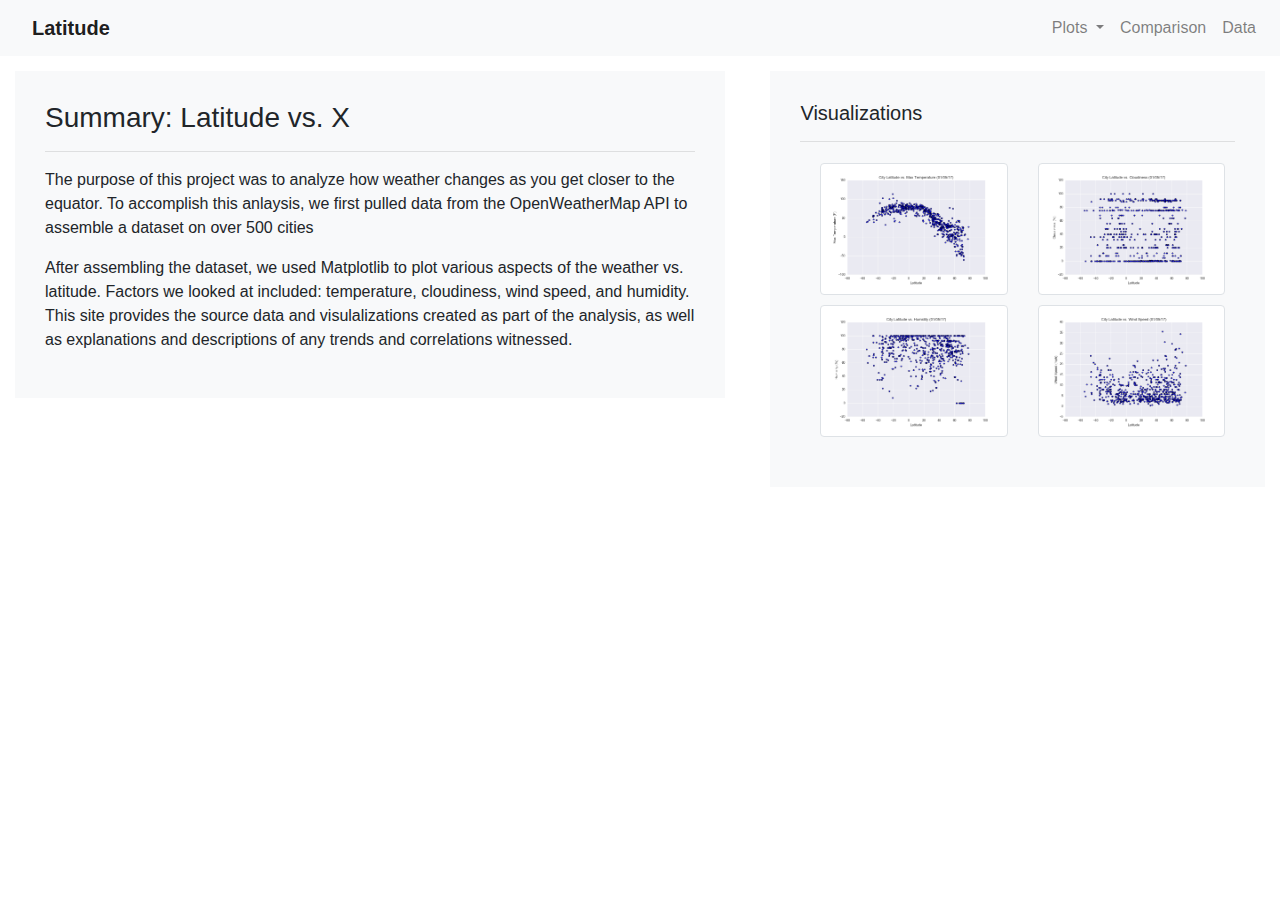
<file: index.html>
<!DOCTYPE html>
<html lang="en">
<head>
  <title>Latitude</title>
  <meta charset="utf-8">
  <meta name="viewport" content="width=device-width, initial-scale=1">
  <link rel="stylesheet" href="WebVisualizations\Resources\additional_styles.css"/>
  <link rel="stylesheet" href="https://stackpath.bootstrapcdn.com/bootstrap/4.4.1/css/bootstrap.min.css" integrity="sha384-Vkoo8x4CGsO3+Hhxv8T/Q5PaXtkKtu6ug5TOeNV6gBiFeWPGFN9MuhOf23Q9Ifjh" crossorigin="anonymous">
  <script src="https://code.jquery.com/jquery-3.3.1.slim.min.js" integrity="sha384-q8i/X+965DzO0rT7abK41JStQIAqVgRVzpbzo5smXKp4YfRvH+8abtTE1Pi6jizo" crossorigin="anonymous"></script>
  <script src="https://cdnjs.cloudflare.com/ajax/libs/popper.js/1.14.3/umd/popper.min.js" integrity="sha384-ZMP7rVo3mIykV+2+9J3UJ46jBk0WLaUAdn689aCwoqbBJiSnjAK/l8WvCWPIPm49" crossorigin="anonymous"></script>
  <script src="https://stackpath.bootstrapcdn.com/bootstrap/4.1.3/js/bootstrap.min.js" integrity="sha384-ChfqqxuZUCnJSK3+MXmPNIyE6ZbWh2IMqE241rYiqJxyMiZ6OW/JmZQ5stwEULTy" crossorigin="anonymous"></script>
</head>
<body>

  <nav class="navbar navbar-expand-sm navbar-light bg-light">
    <a class="navbar-brand nav-link" href="index.html"><strong>Latitude</strong></a>
    <button class="navbar-toggler" type="button" data-toggle="collapse" data-target="#navbarSupportedContent" aria-controls="navbarSupportedContent" aria-expanded="false" aria-label="Toggle navigation">
    <span class="navbar-toggler-icon"></span>
    </button>
    <div class="collapse navbar-collapse" id="navbarSupportedContent">
      <ul class="navbar-nav ml-auto">
        <li class="nav-item dropdown">
          <a class="nav-link dropdown-toggle" href="#" id="navbarDropdown" role="button" data-toggle="dropdown" aria-haspopup="true" aria-expanded="false">
            Plots
          </a>
          <div class="dropdown-menu" aria-labelledby="navbarDropdown">
            <a class="dropdown-item" href="max_temp.html">Max Temperature</a>
            <a class="dropdown-item" href="humidity.html">Humidity</a>
            <a class="dropdown-item" href="cloudiness.html">Cloudiness</a>
            <a class="dropdown-item" href="wind_speed.html">Wind Speed</a>
          </div>
        </li>
        <li class="nav-item">
          <a class="nav-link" href="compare.html">Comparison <span class="sr-only">(current)</span></a>
        </li>
        <li class="nav-item">
          <a class="nav-link" href="data.html">Data</a>
        </li>
      </ul>
    </div>
  </nav>
   
  <div id="landing-pg-container" class="container-fluid">
    <div class="row">
        <div class="col-lg-7">
            <div class="jumbotron-1-landing-page">
                <h3>Summary: Latitude vs. X</h3>
                <hr />
                <p>The purpose of this project was to analyze how weather changes as you get closer to the equator. To accomplish this anlaysis, we first pulled data from the OpenWeatherMap API to assemble a dataset on over 500 cities</p>
                <p>After assembling the dataset, we used Matplotlib to plot various aspects of the weather vs. latitude. Factors we looked at included: temperature, cloudiness, wind speed, and humidity. This site provides the source data and visulalizations
                    created as part of the analysis, as well as explanations and descriptions of any trends and correlations witnessed.</p>
            </div>
        </div>
        <div class="col-lg-5">
            <div class="jumbotron-2-landing-page">
                <h5>Visualizations</h5>
                <hr />
                <div class="container-fluid">
                    <div class="row">
                        
                          <div class="col-md-6">
                            <a href="max_temp.html" title="Max Temperature">
                              <img id="viz-thumbnails" class="img-thumbnail" src="WebVisualizations\Resources\assets\img\Fig1.png" alt="Responsive image"/>
                            </a>
                            <a href="humidity.html" title="Humidity">
                              <img id="viz-thumbnails" class="img-thumbnail" src="WebVisualizations\Resources\assets\img\Fig2.png" alt="Responsive image"/>
                            </a>
                          </div>

                          <div class="col-md-6">
                            <a href="cloudiness.html" title="Cloudiness">
                              <img id="viz-thumbnails"class="img-thumbnail" src="WebVisualizations\Resources\assets\img\Fig3.png" alt="Responsive image"/>
                            </a>
                            <a href="wind_speed.html" title="Wind Speed">
                              <img id="viz-thumbnails"class="img-thumbnail" src="WebVisualizations\Resources\assets\img\Fig4.png" alt="Responsive image"/>
                            </a>
                          </div>

                    </div>
                 </div>
            </div>
        </div>
    </div>
  </div>
    

</body>

</html>
</file>
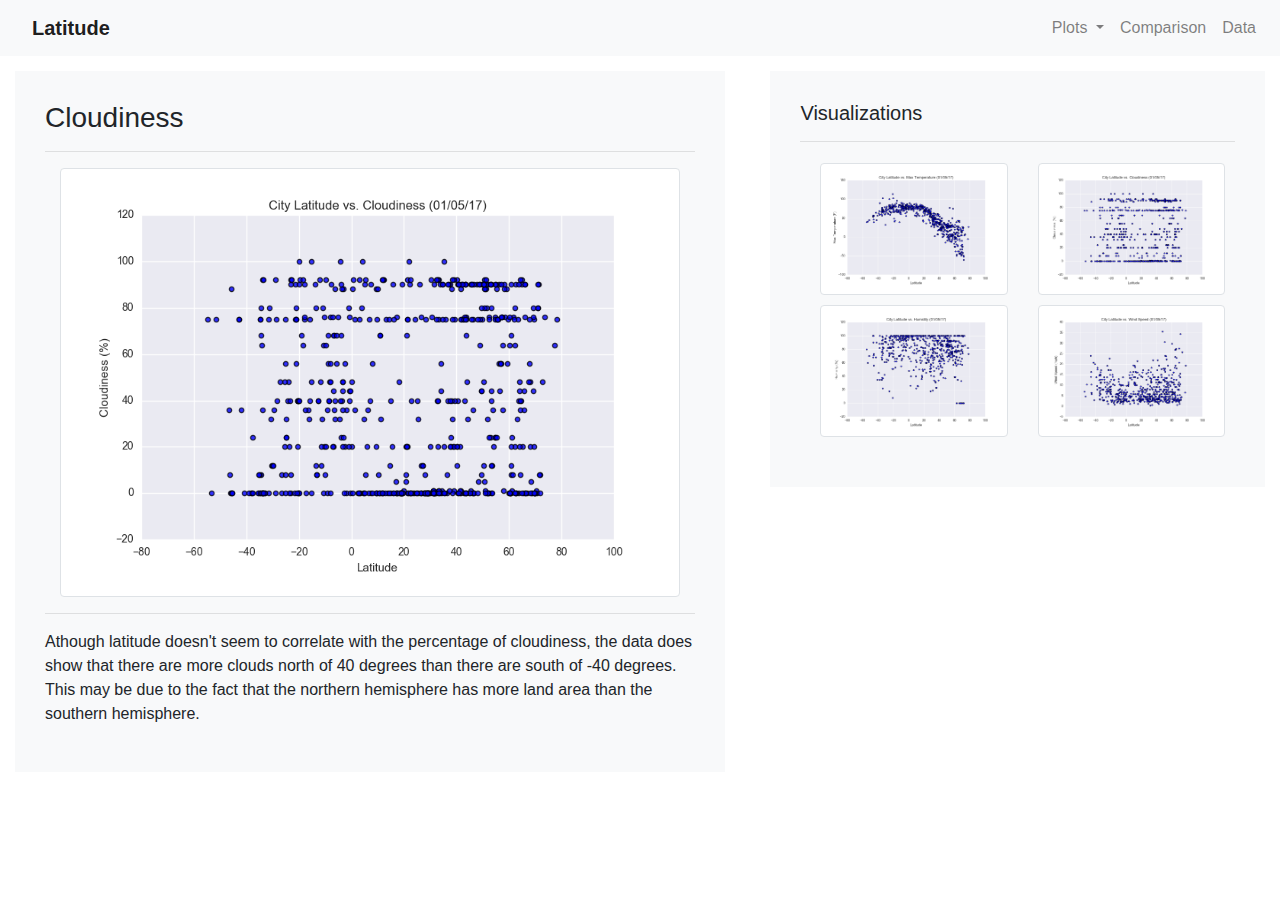
<file: cloudiness.html>
<!DOCTYPE html>
<html lang="en">
<head>
  <title>Latitude | Cloudiness</title>
  <meta charset="utf-8">
  <meta name="viewport" content="width=device-width, initial-scale=1">
  <link rel="stylesheet" href="WebVisualizations\Resources\additional_styles.css"/>
  <link rel="stylesheet" href="https://stackpath.bootstrapcdn.com/bootstrap/4.4.1/css/bootstrap.min.css" integrity="sha384-Vkoo8x4CGsO3+Hhxv8T/Q5PaXtkKtu6ug5TOeNV6gBiFeWPGFN9MuhOf23Q9Ifjh" crossorigin="anonymous">
  <script src="https://code.jquery.com/jquery-3.3.1.slim.min.js" integrity="sha384-q8i/X+965DzO0rT7abK41JStQIAqVgRVzpbzo5smXKp4YfRvH+8abtTE1Pi6jizo" crossorigin="anonymous"></script>
  <script src="https://cdnjs.cloudflare.com/ajax/libs/popper.js/1.14.3/umd/popper.min.js" integrity="sha384-ZMP7rVo3mIykV+2+9J3UJ46jBk0WLaUAdn689aCwoqbBJiSnjAK/l8WvCWPIPm49" crossorigin="anonymous"></script>
  <script src="https://stackpath.bootstrapcdn.com/bootstrap/4.1.3/js/bootstrap.min.js" integrity="sha384-ChfqqxuZUCnJSK3+MXmPNIyE6ZbWh2IMqE241rYiqJxyMiZ6OW/JmZQ5stwEULTy" crossorigin="anonymous"></script>
</head>
<body>

  <nav class="navbar navbar-expand-sm navbar-light bg-light">
    <a class="navbar-brand nav-link" href="home.html"><strong>Latitude</strong></a>
    <button class="navbar-toggler" type="button" data-toggle="collapse" data-target="#navbarSupportedContent" aria-controls="navbarSupportedContent" aria-expanded="false" aria-label="Toggle navigation">
    <span class="navbar-toggler-icon"></span>
    </button>
    <div class="collapse navbar-collapse" id="navbarSupportedContent">
      <ul class="navbar-nav ml-auto">
        <li class="nav-item dropdown">
          <a class="nav-link dropdown-toggle" href="#" id="navbarDropdown" role="button" data-toggle="dropdown" aria-haspopup="true" aria-expanded="false">
            Plots
          </a>
          <div class="dropdown-menu" aria-labelledby="navbarDropdown">
            <a class="dropdown-item" href="max_temp.html">Max Temperature</a>
            <a class="dropdown-item" href="humidity.html">Humidity</a>
            <a class="dropdown-item" href="cloudiness.html">Cloudiness</a>
            <a class="dropdown-item" href="wind_speed.html">Wind Speed</a>
          </div>
        </li>
        <li class="nav-item">
          <a class="nav-link" href="compare.html">Comparison <span class="sr-only">(current)</span></a>
        </li>
        <li class="nav-item">
          <a class="nav-link" href="data.html">Data</a>
        </li>
      </ul>
    </div>
  </nav>
   
  <div id="landing-pg-container" class="container-fluid">
    <div class="row">
        <div class="col-lg-7">
            <div class="jumbotron-1-landing-page">
                <h3>Cloudiness</h3>
                <hr />
                <div class="col-md-12">
                  <img class="img-thumbnail" src="WebVisualizations\Resources\assets\img\Fig3.png" alt="Responsive image"/>
                </div>
                <hr />
                <p>Athough latitude doesn't seem to correlate with the percentage of cloudiness, the data does show that there are more clouds north of 40 degrees than there are south of -40 degrees. This may be due to the fact that the northern hemisphere has more land area than the southern hemisphere.</p>
              </div>
        </div>
        <div class="col-lg-5">
            <div class="jumbotron-2-landing-page">
                <h5>Visualizations</h5>
                <hr />
                <div class="container-fluid">
                    <div class="row">
                        
                          <div class="col-md-6">
                            <a href="max_temp.html" title="Max Temperature">
                              <img id="viz-thumbnails" class="img-thumbnail" src="WebVisualizations\Resources\assets\img\Fig1.png" alt="Responsive image"/>
                            </a>
                            <a href="humidity.html" title="Humidity">
                              <img id="viz-thumbnails" class="img-thumbnail" src="WebVisualizations\Resources\assets\img\Fig2.png" alt="Responsive image"/>
                            </a>
                          </div>

                          <div class="col-md-6">
                            <a href="cloudiness.html" title="Cloudiness">
                              <img id="viz-thumbnails"class="img-thumbnail" src="WebVisualizations\Resources\assets\img\Fig3.png" alt="Responsive image"/>
                            </a>
                            <a href="wind_speed.html" title="Wind Speed">
                              <img id="viz-thumbnails"class="img-thumbnail" src="WebVisualizations\Resources\assets\img\Fig4.png" alt="Responsive image"/>
                            </a>
                          </div>

                    </div>
                 </div>
            </div>
        </div>
    </div>
  </div>
    

</body>

</html>
</file>
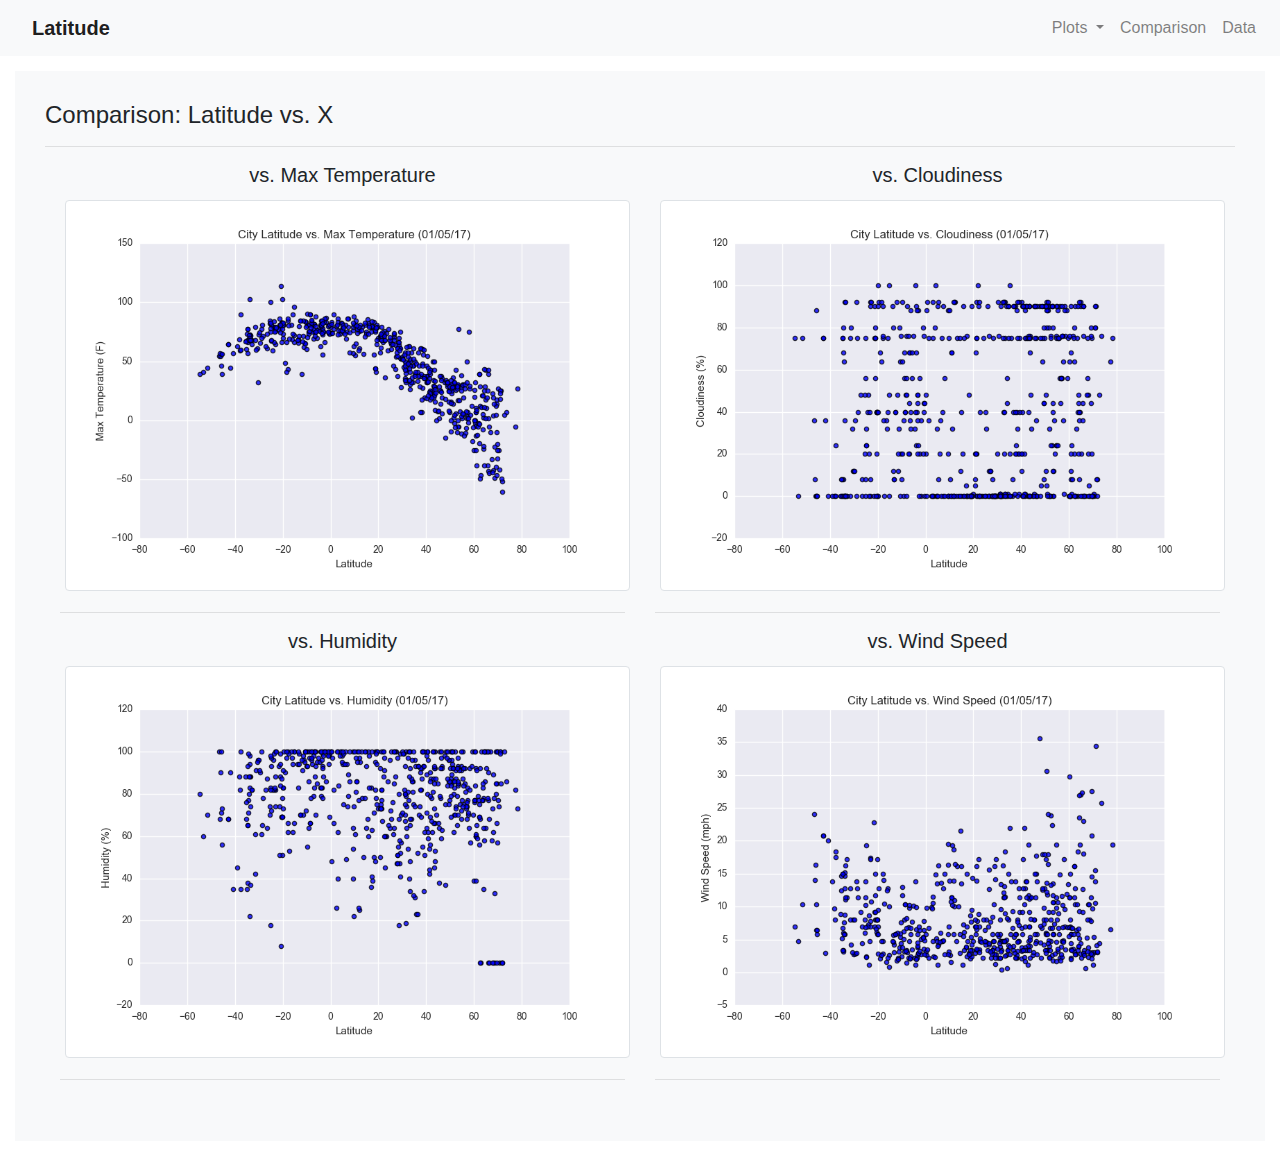
<file: compare.html>
<!DOCTYPE html>
<html lang="en">
<head>
  <title>Latitude | Comparison</title>
  <meta charset="utf-8">
  <meta name="viewport" content="width=device-width, initial-scale=1">
  <link rel="stylesheet" href="WebVisualizations\Resources\additional_styles.css"/>
  <link rel="stylesheet" href="https://stackpath.bootstrapcdn.com/bootstrap/4.4.1/css/bootstrap.min.css" integrity="sha384-Vkoo8x4CGsO3+Hhxv8T/Q5PaXtkKtu6ug5TOeNV6gBiFeWPGFN9MuhOf23Q9Ifjh" crossorigin="anonymous">
  <script src="https://code.jquery.com/jquery-3.3.1.slim.min.js" integrity="sha384-q8i/X+965DzO0rT7abK41JStQIAqVgRVzpbzo5smXKp4YfRvH+8abtTE1Pi6jizo" crossorigin="anonymous"></script>
  <script src="https://cdnjs.cloudflare.com/ajax/libs/popper.js/1.14.3/umd/popper.min.js" integrity="sha384-ZMP7rVo3mIykV+2+9J3UJ46jBk0WLaUAdn689aCwoqbBJiSnjAK/l8WvCWPIPm49" crossorigin="anonymous"></script>
  <script src="https://stackpath.bootstrapcdn.com/bootstrap/4.1.3/js/bootstrap.min.js" integrity="sha384-ChfqqxuZUCnJSK3+MXmPNIyE6ZbWh2IMqE241rYiqJxyMiZ6OW/JmZQ5stwEULTy" crossorigin="anonymous"></script>
</head>
<body>

  <nav class="navbar navbar-expand-sm navbar-light bg-light">
    <a class="navbar-brand nav-link" href="home.html"><strong>Latitude</strong></a>
    <button class="navbar-toggler" type="button" data-toggle="collapse" data-target="#navbarSupportedContent" aria-controls="navbarSupportedContent" aria-expanded="false" aria-label="Toggle navigation">
    <span class="navbar-toggler-icon"></span>
    </button>
    <div class="collapse navbar-collapse" id="navbarSupportedContent">
      <ul class="navbar-nav ml-auto">
        <li class="nav-item dropdown">
          <a class="nav-link dropdown-toggle" href="#" id="navbarDropdown" role="button" data-toggle="dropdown" aria-haspopup="true" aria-expanded="false">
            Plots
          </a>
          <div class="dropdown-menu" aria-labelledby="navbarDropdown">
            <a class="dropdown-item" href="max_temp.html">Max Temperature</a>
            <a class="dropdown-item" href="humidity.html">Humidity</a>
            <a class="dropdown-item" href="cloudiness.html">Cloudiness</a>
            <a class="dropdown-item" href="wind_speed.html">Wind Speed</a>
          </div>
        </li>
        <li class="nav-item">
          <a class="nav-link" href="compare.html">Comparison <span class="sr-only">(current)</span></a>
        </li>
        <li class="nav-item">
          <a class="nav-link" href="data.html">Data</a>
        </li>
      </ul>
    </div>
  </nav>
   
  <div id="landing-pg-container" class="container-fluid">
    <div class="row">
        <div class="col-lg-12">
            <div class="jumbotron-2-landing-page">
                <h4>Comparison: Latitude vs. X</h4>
                <hr />
                <div class="container-fluid">
                    <div class="row">
                        
                          <div class="col-md-6">
                            <h5 class="text-center">vs. Max Temperature</h5>
                            <a href="max_temp.html" title="Max Temperature">
                              <img id="viz-thumbnails" class="img-thumbnail" src="WebVisualizations\Resources\assets\img\Fig1.png" alt="Responsive image"/>
                            </a>
                            <hr />
                            <h5 class="text-center">vs. Humidity</h5>
                            <a href="humidity.html" title="Humidity">
                              <img id="viz-thumbnails" class="img-thumbnail" src="WebVisualizations\Resources\assets\img\Fig2.png" alt="Responsive image"/>
                            </a>
                            <hr />
                          </div>

                          <div class="col-md-6">
                            <h5 class="text-center">vs. Cloudiness</h5>
                            <a href="cloudiness.html" title="Cloudiness">
                              <img id="viz-thumbnails"class="img-thumbnail" src="WebVisualizations\Resources\assets\img\Fig3.png" alt="Responsive image"/>
                            </a>
                            <hr />
                            <h5 class="text-center">vs. Wind Speed</h5>
                            <a href="wind_speed.html" title="Wind Speed">
                              <img id="viz-thumbnails"class="img-thumbnail" src="WebVisualizations\Resources\assets\img\Fig4.png" alt="Responsive image"/>
                            </a>
                            <hr />
                          </div>

                    </div>
                 </div>
            </div>
        </div>
    </div>
  </div>
    

</body>

</html>
</file>
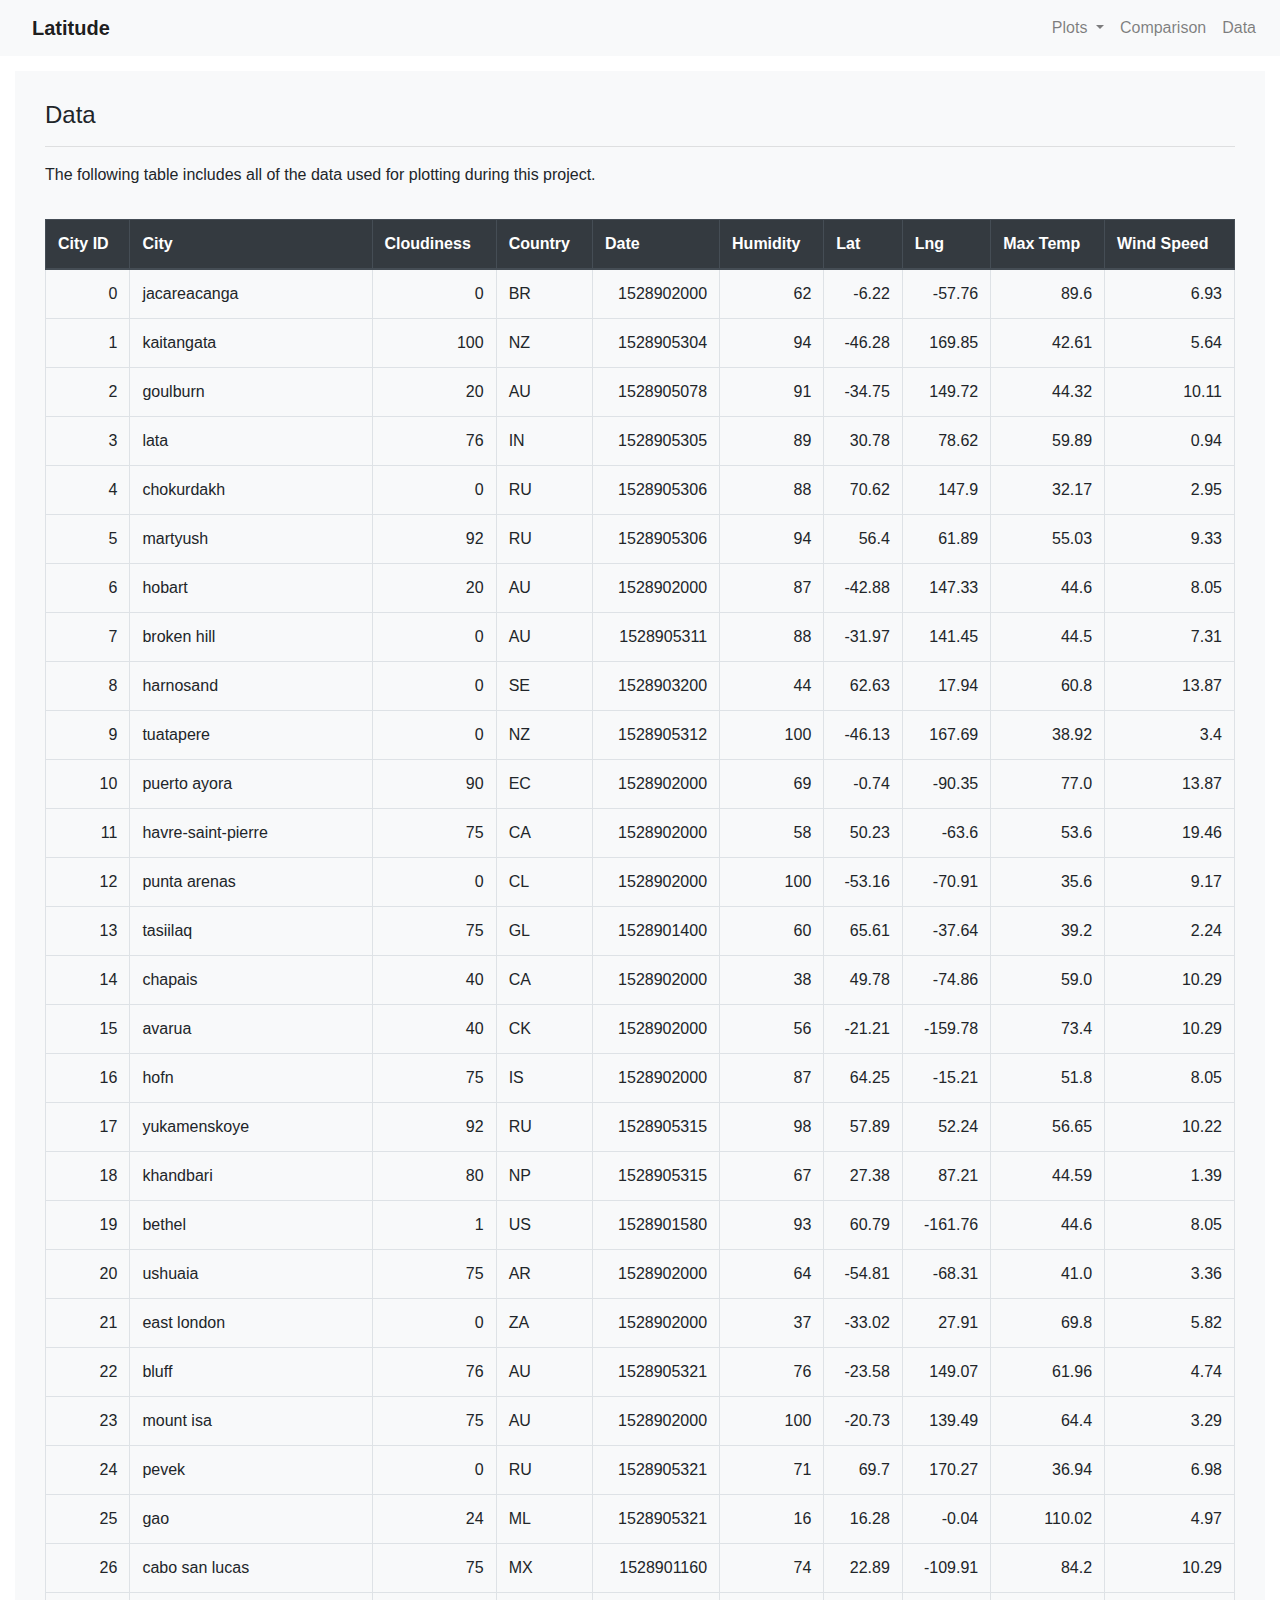
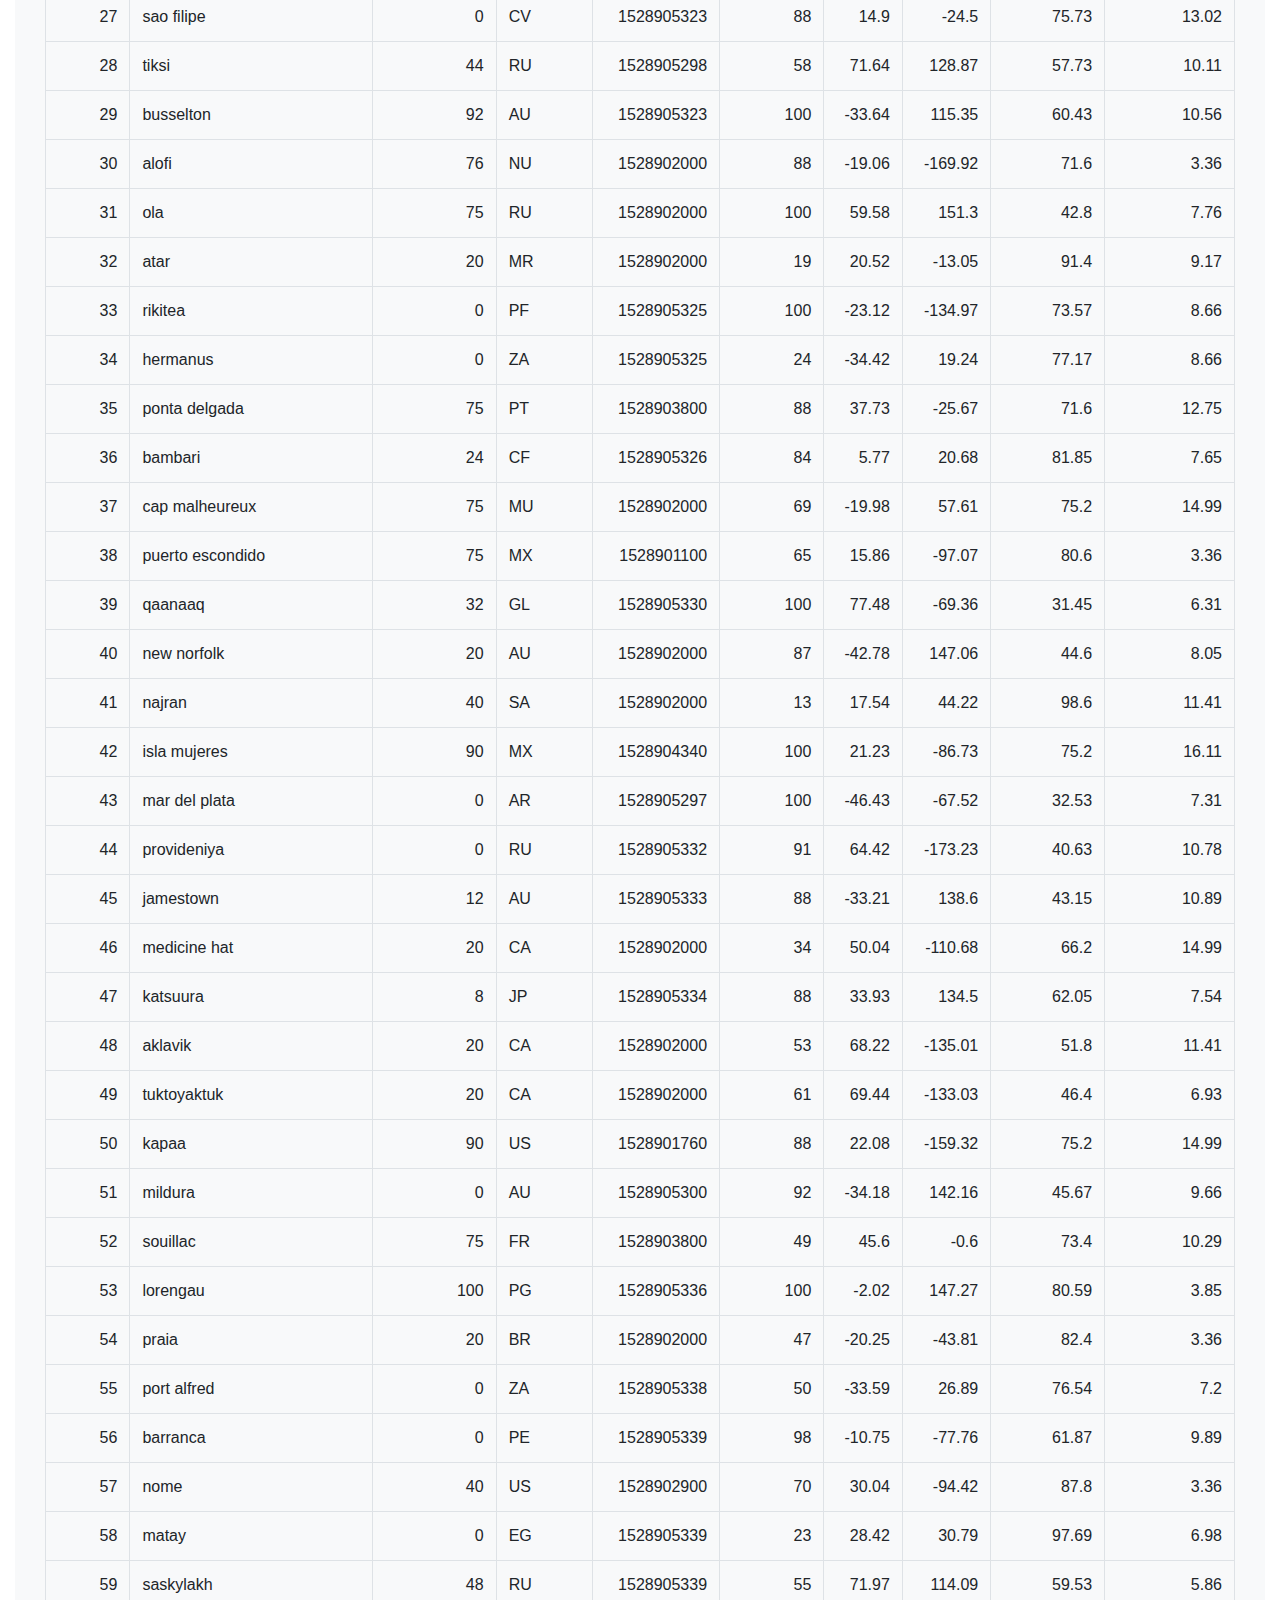
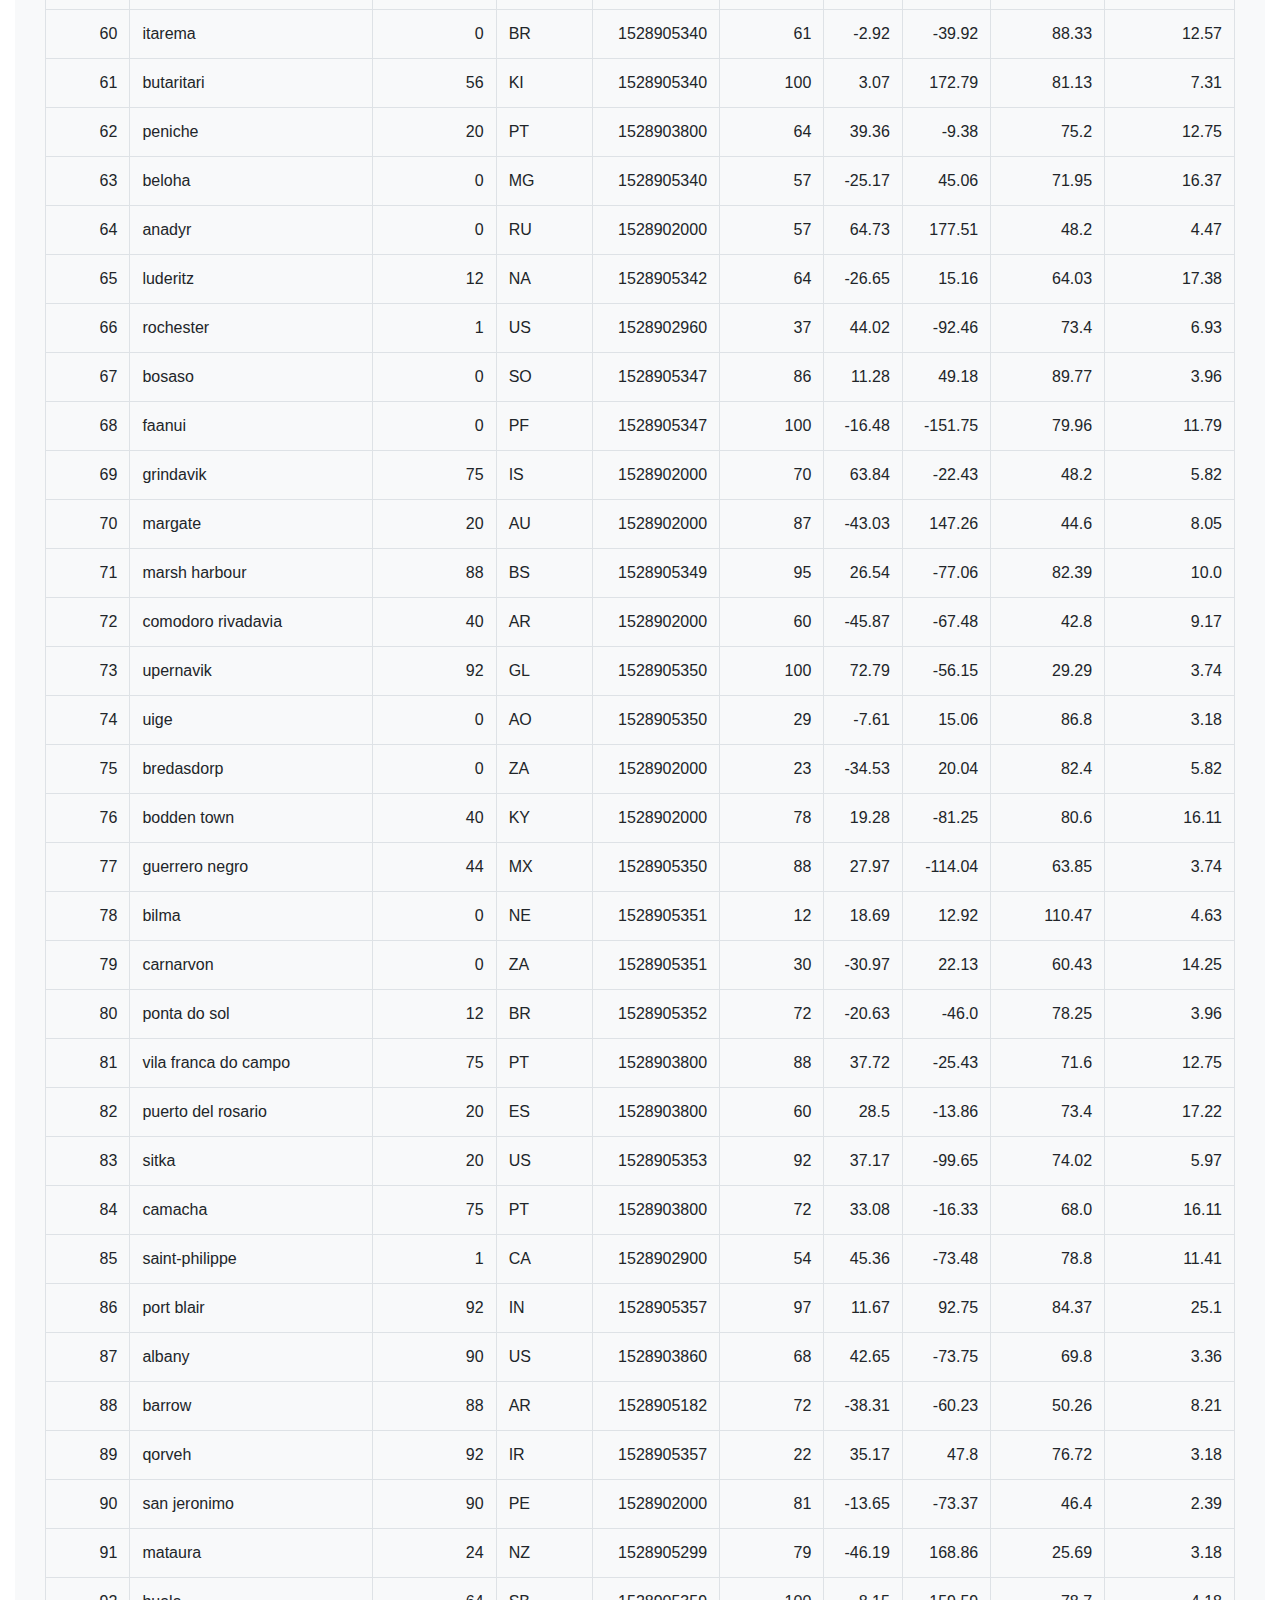
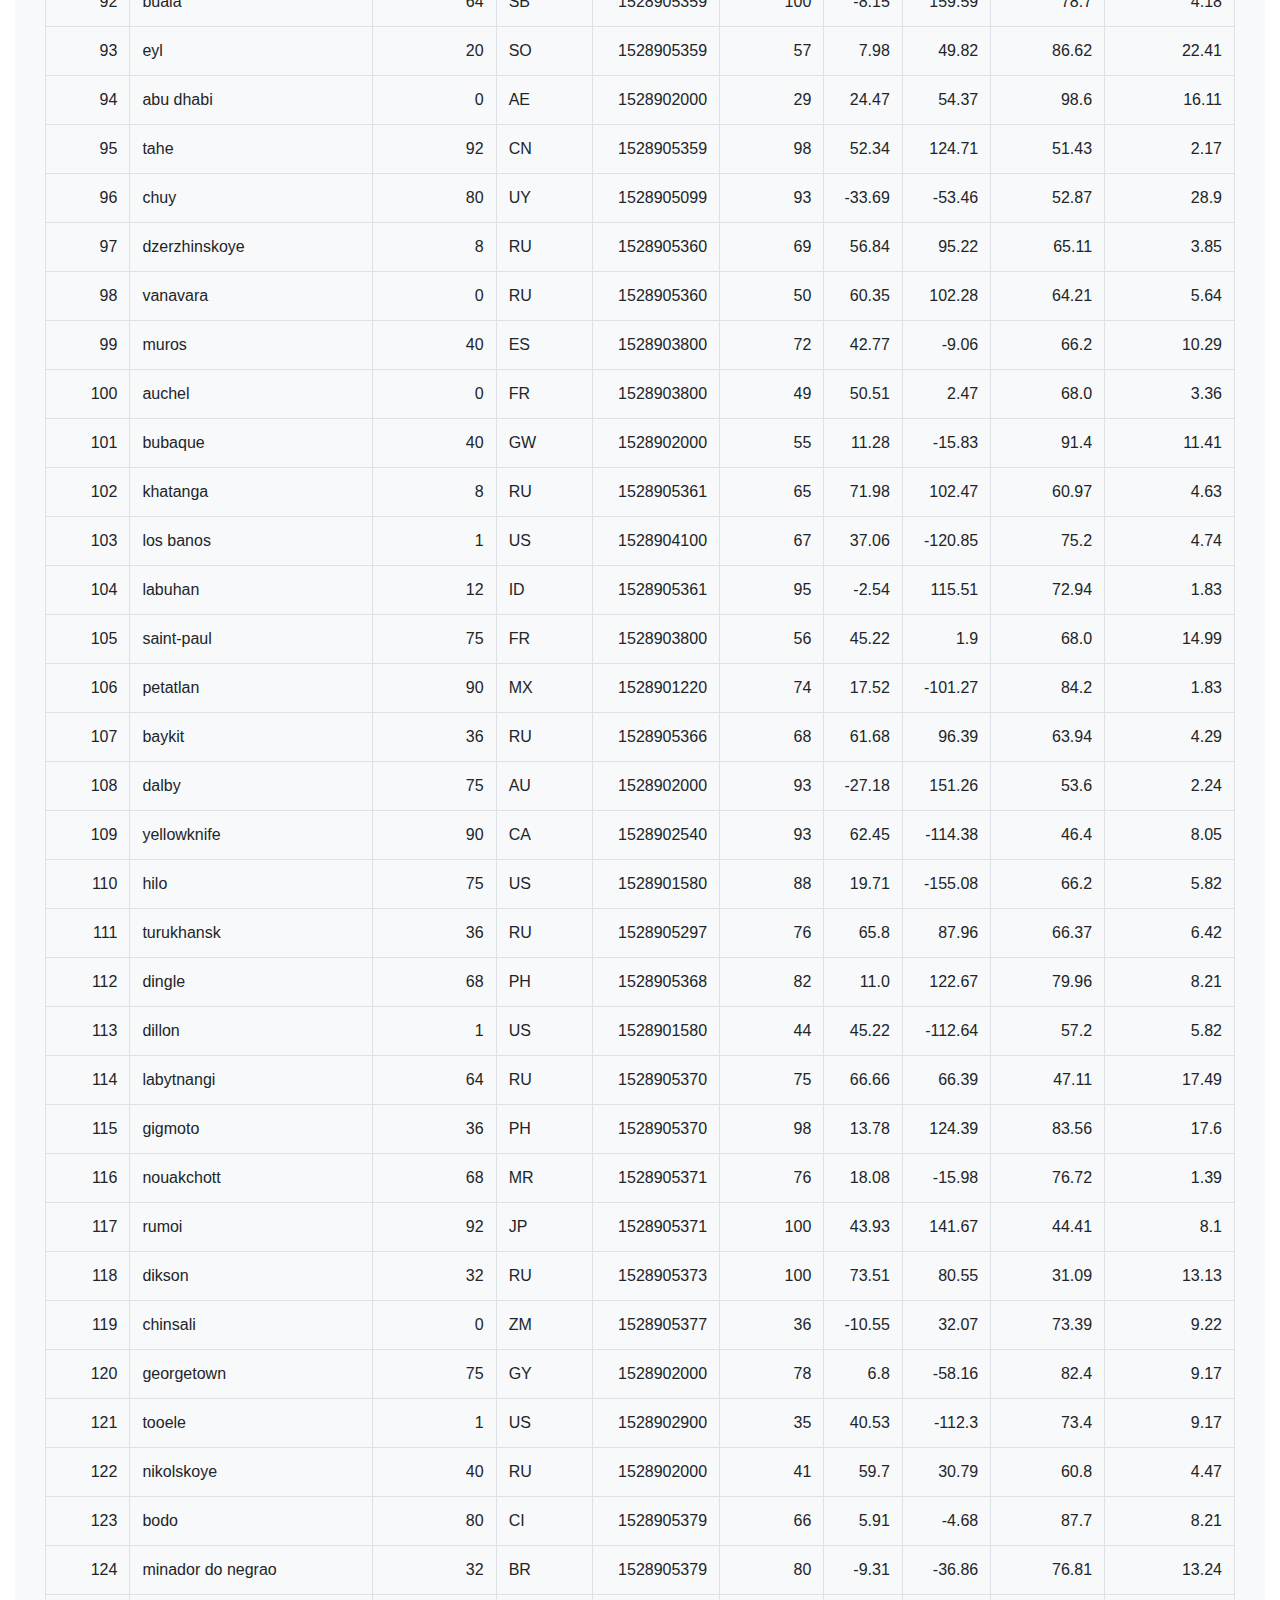
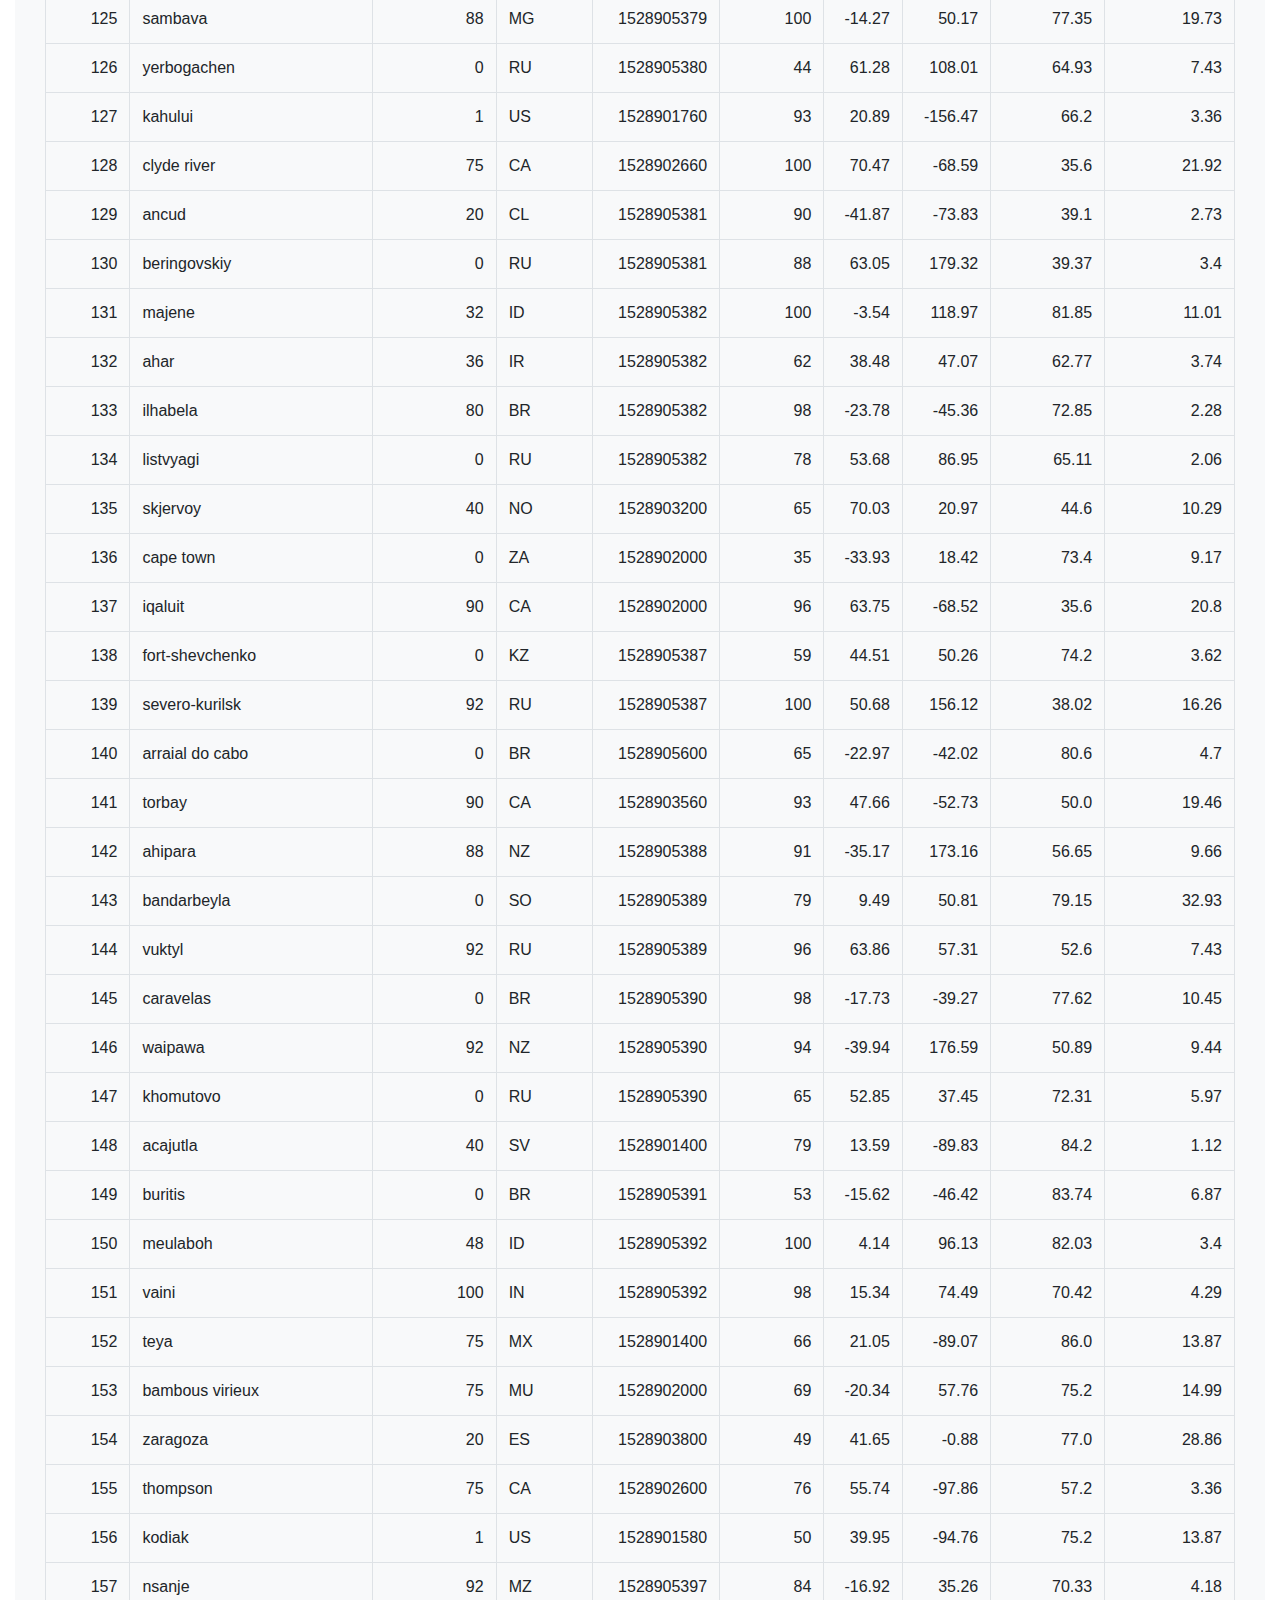
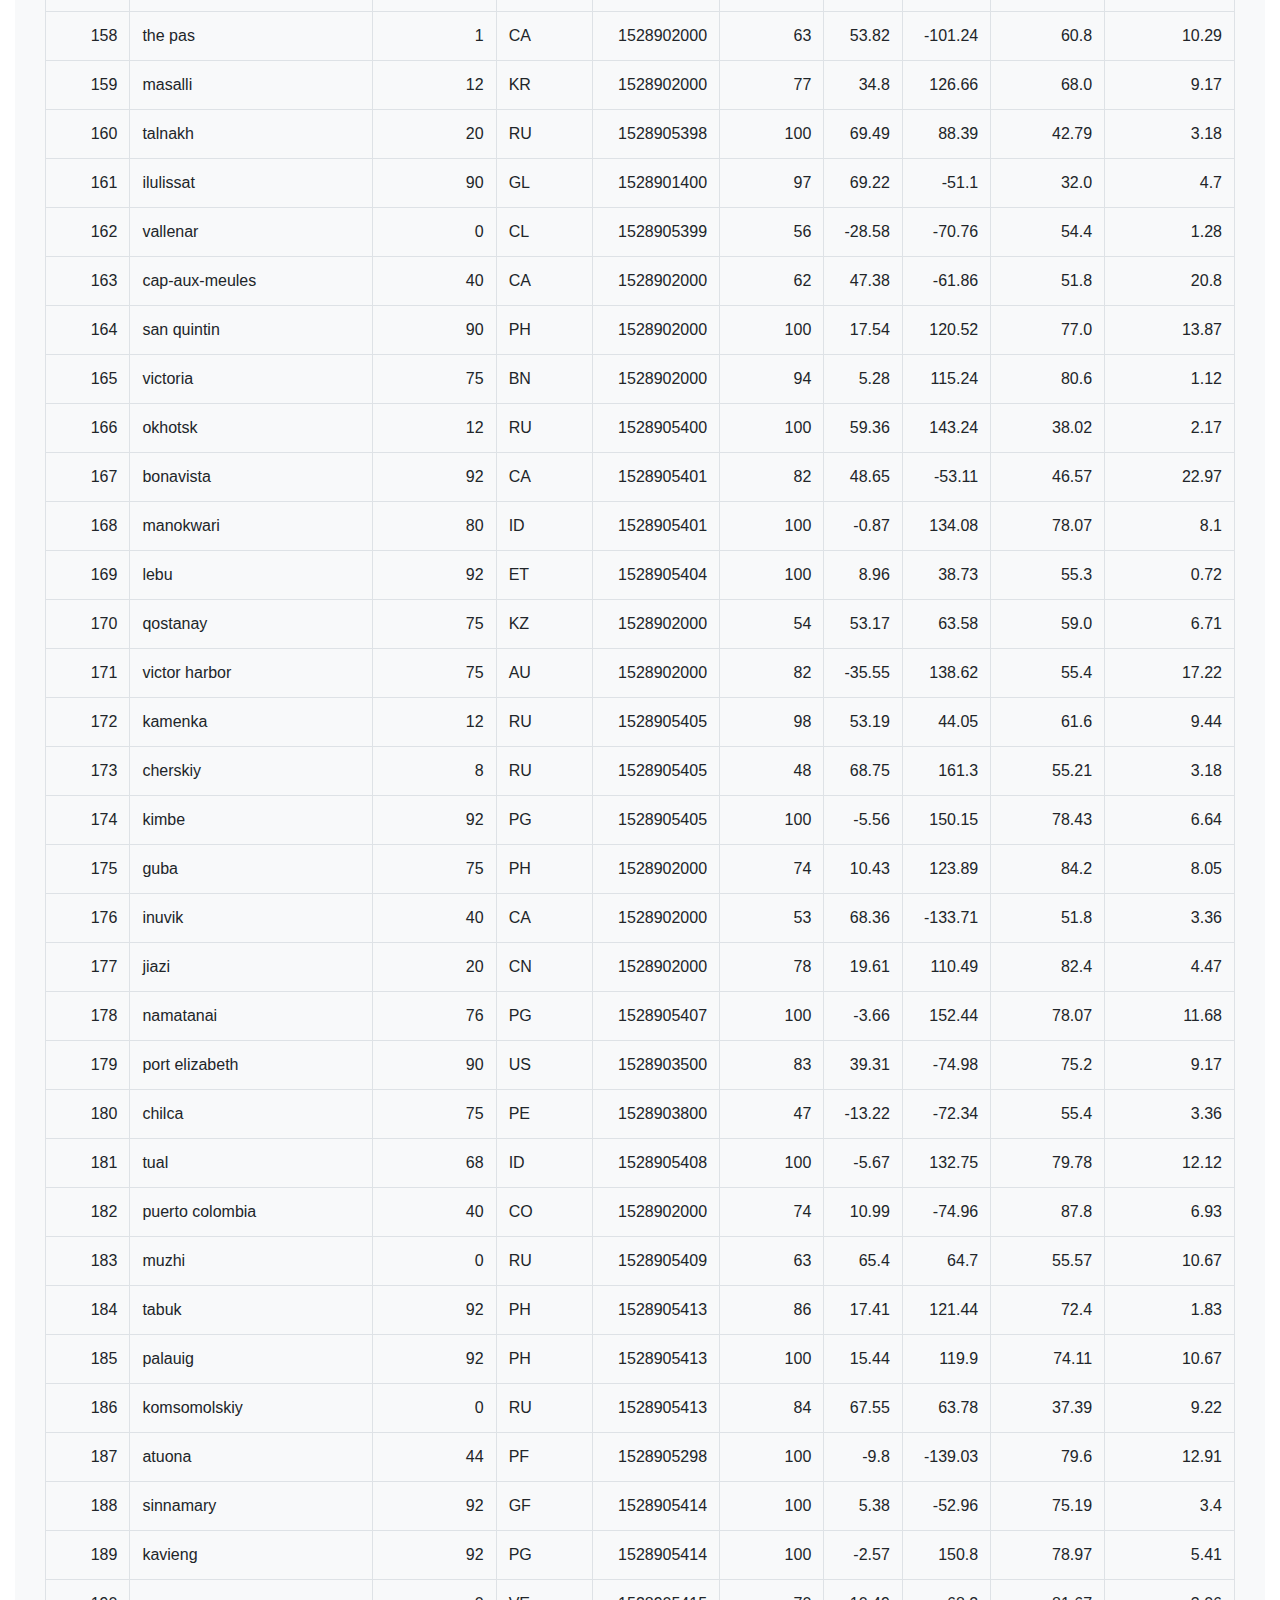
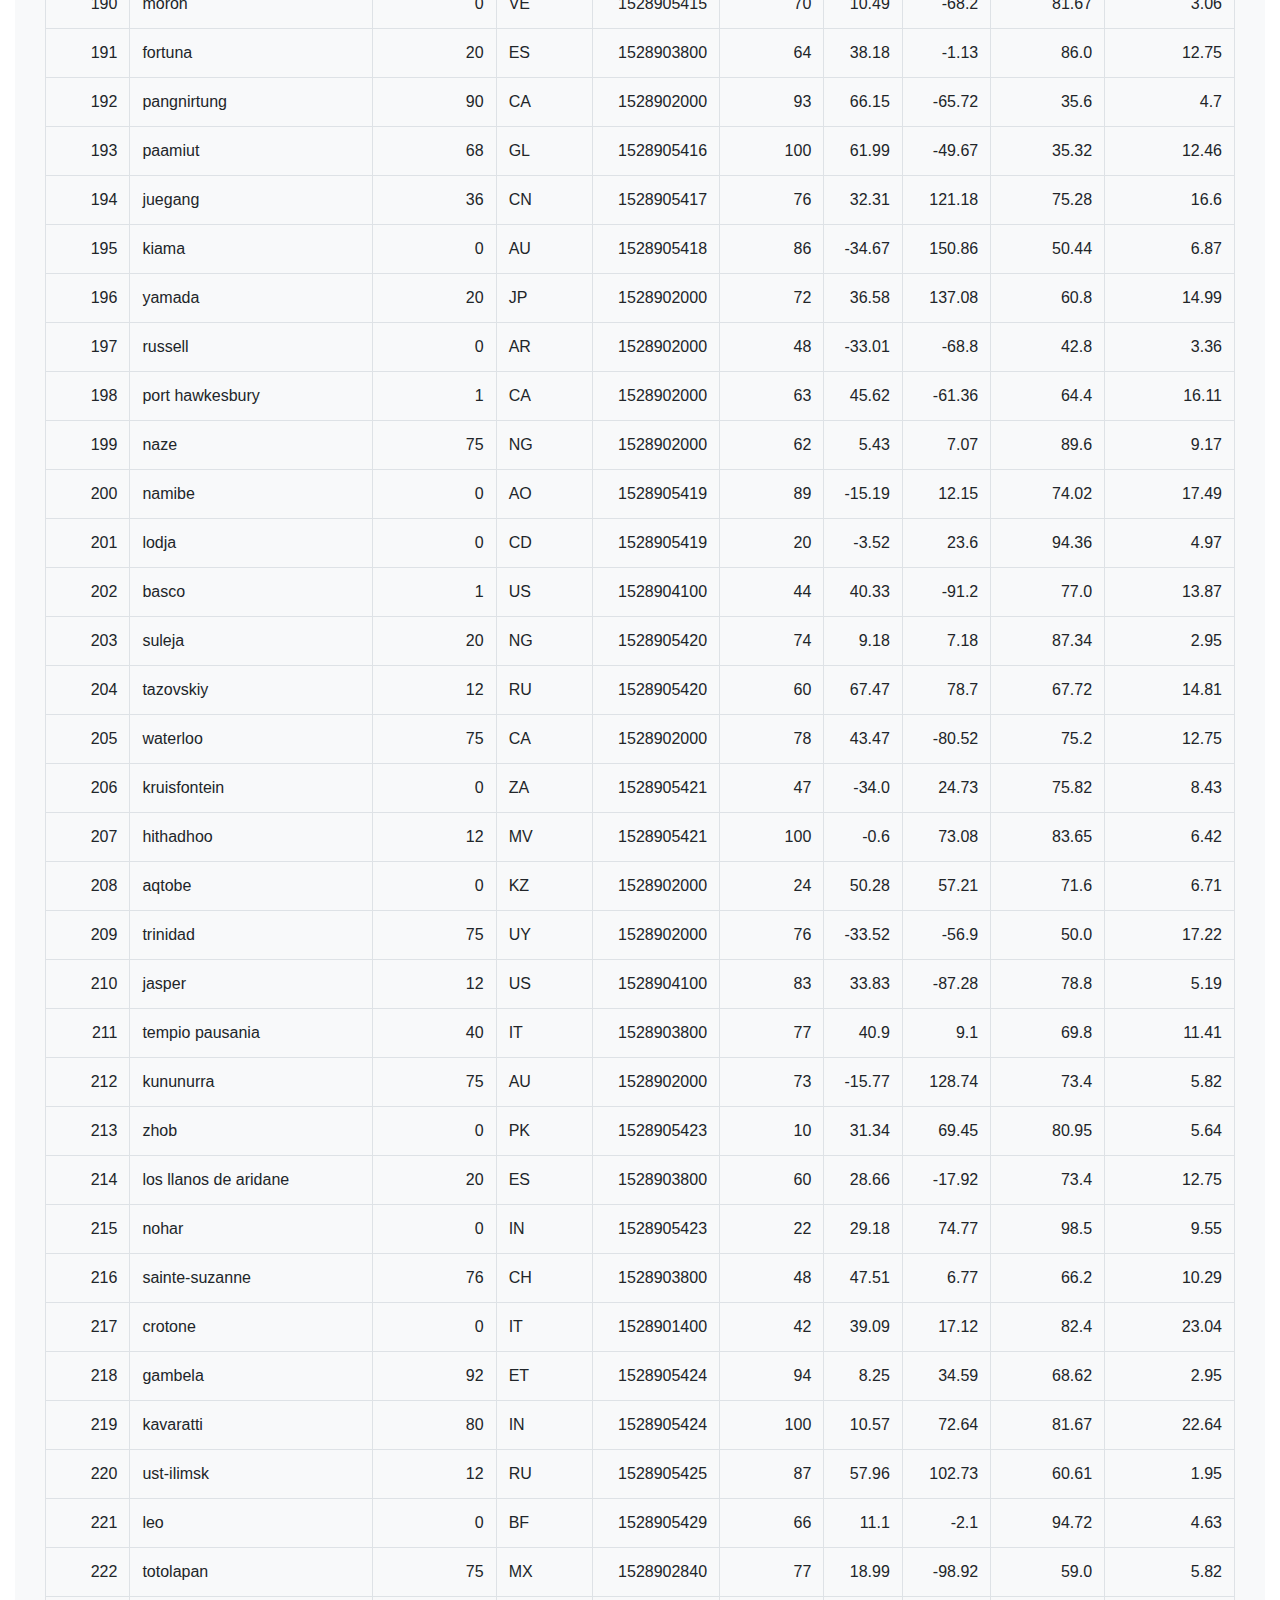
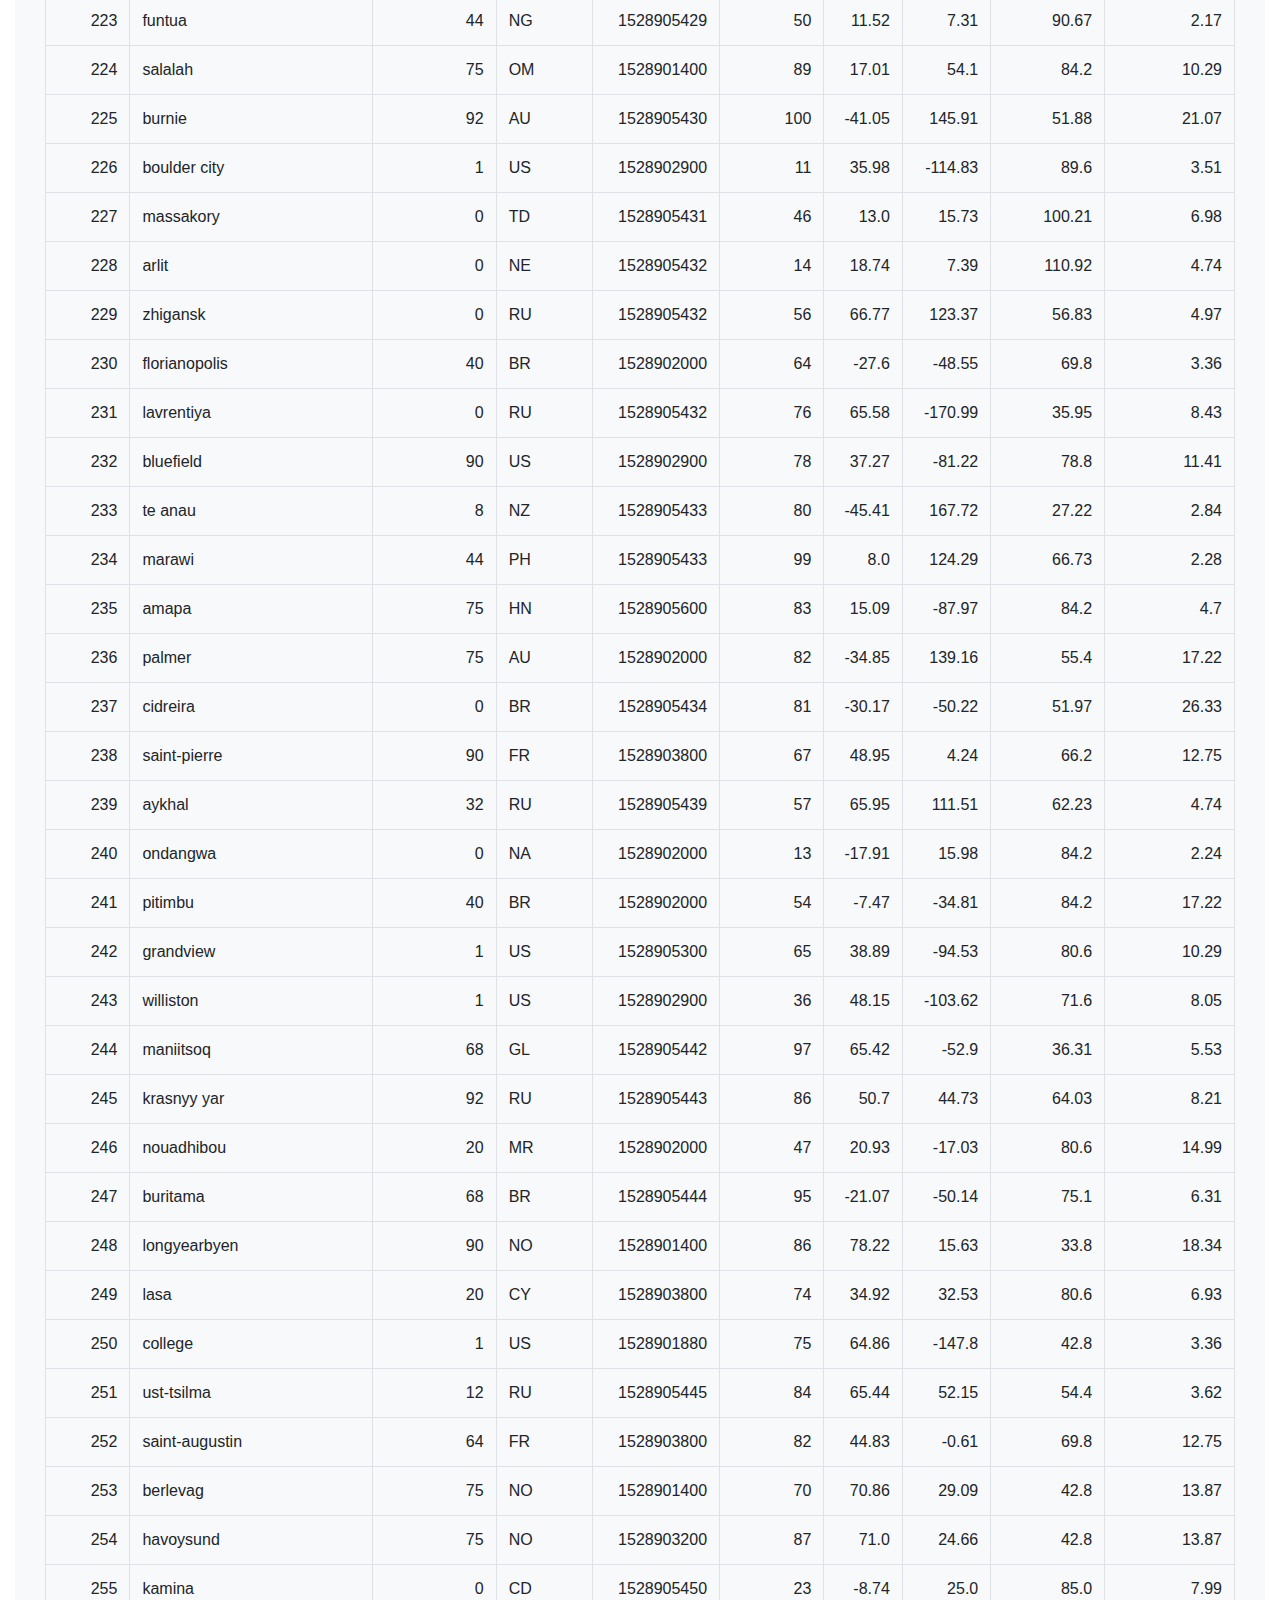
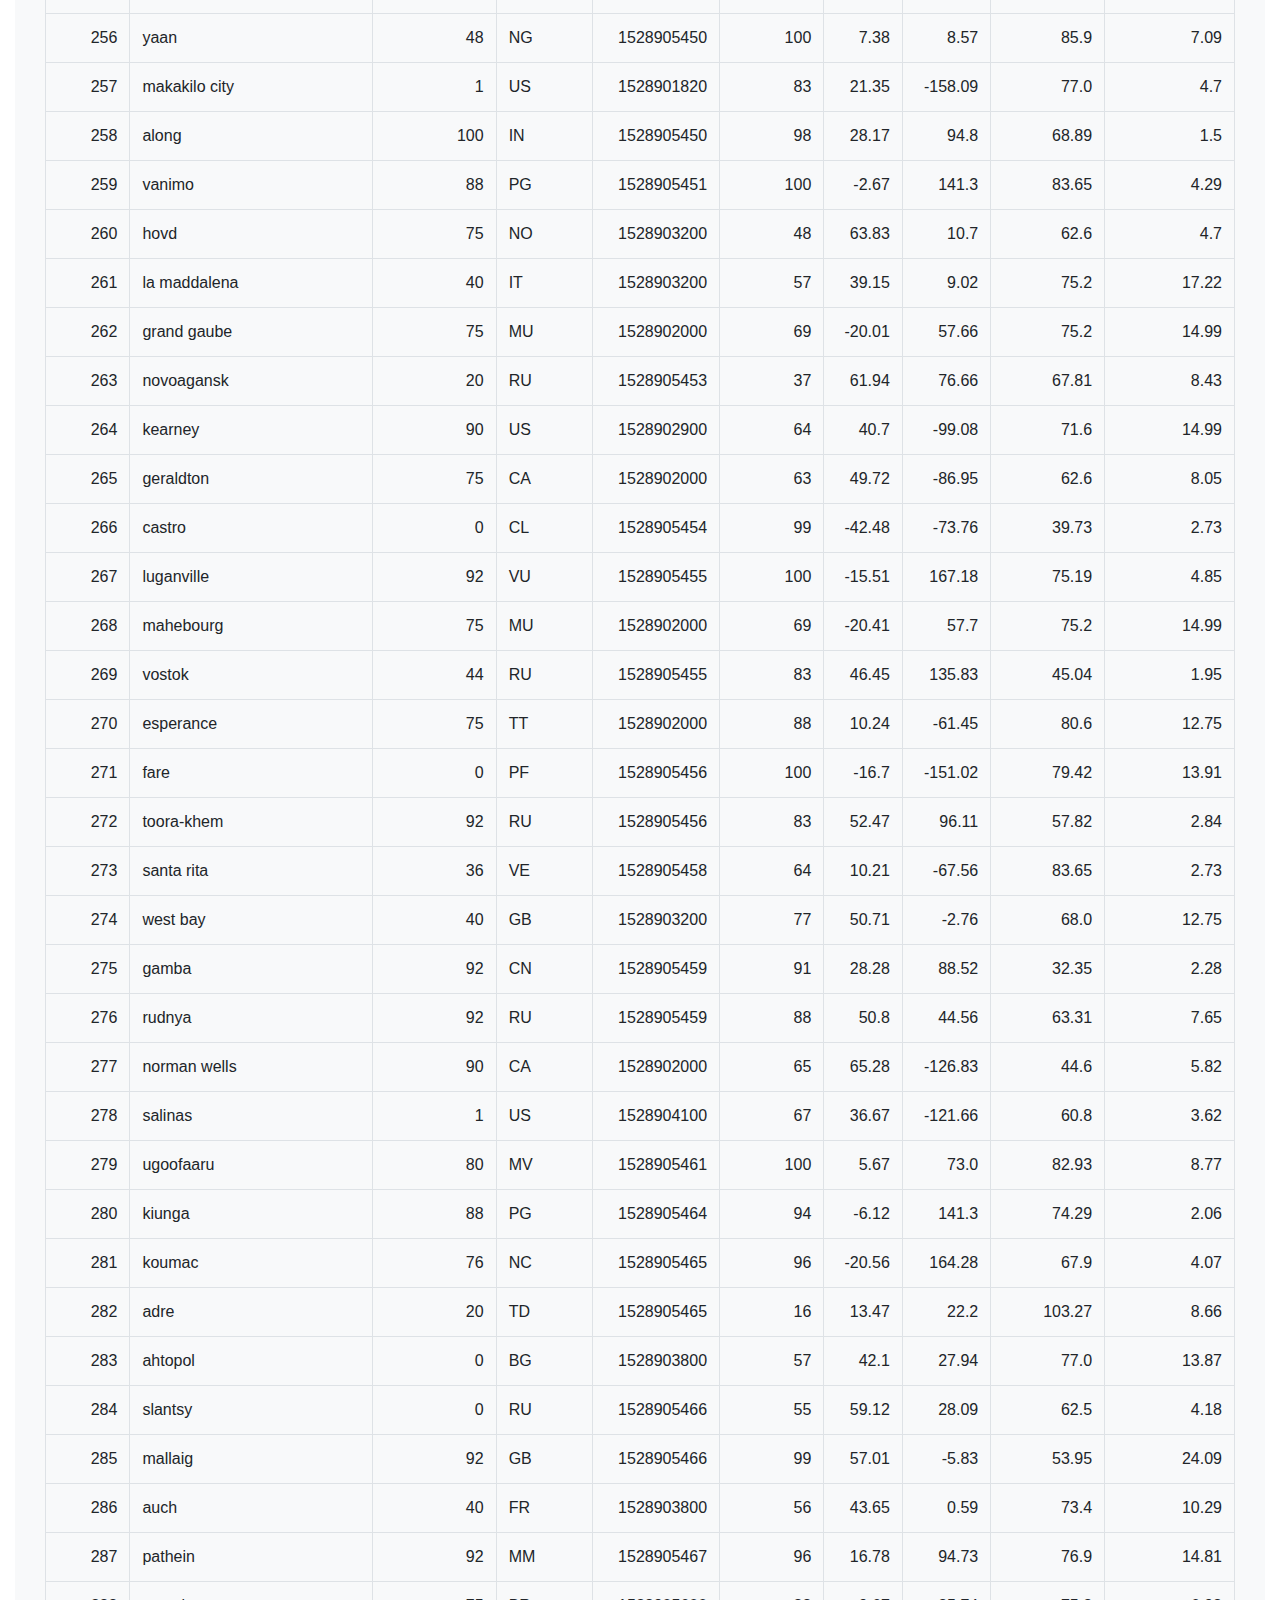
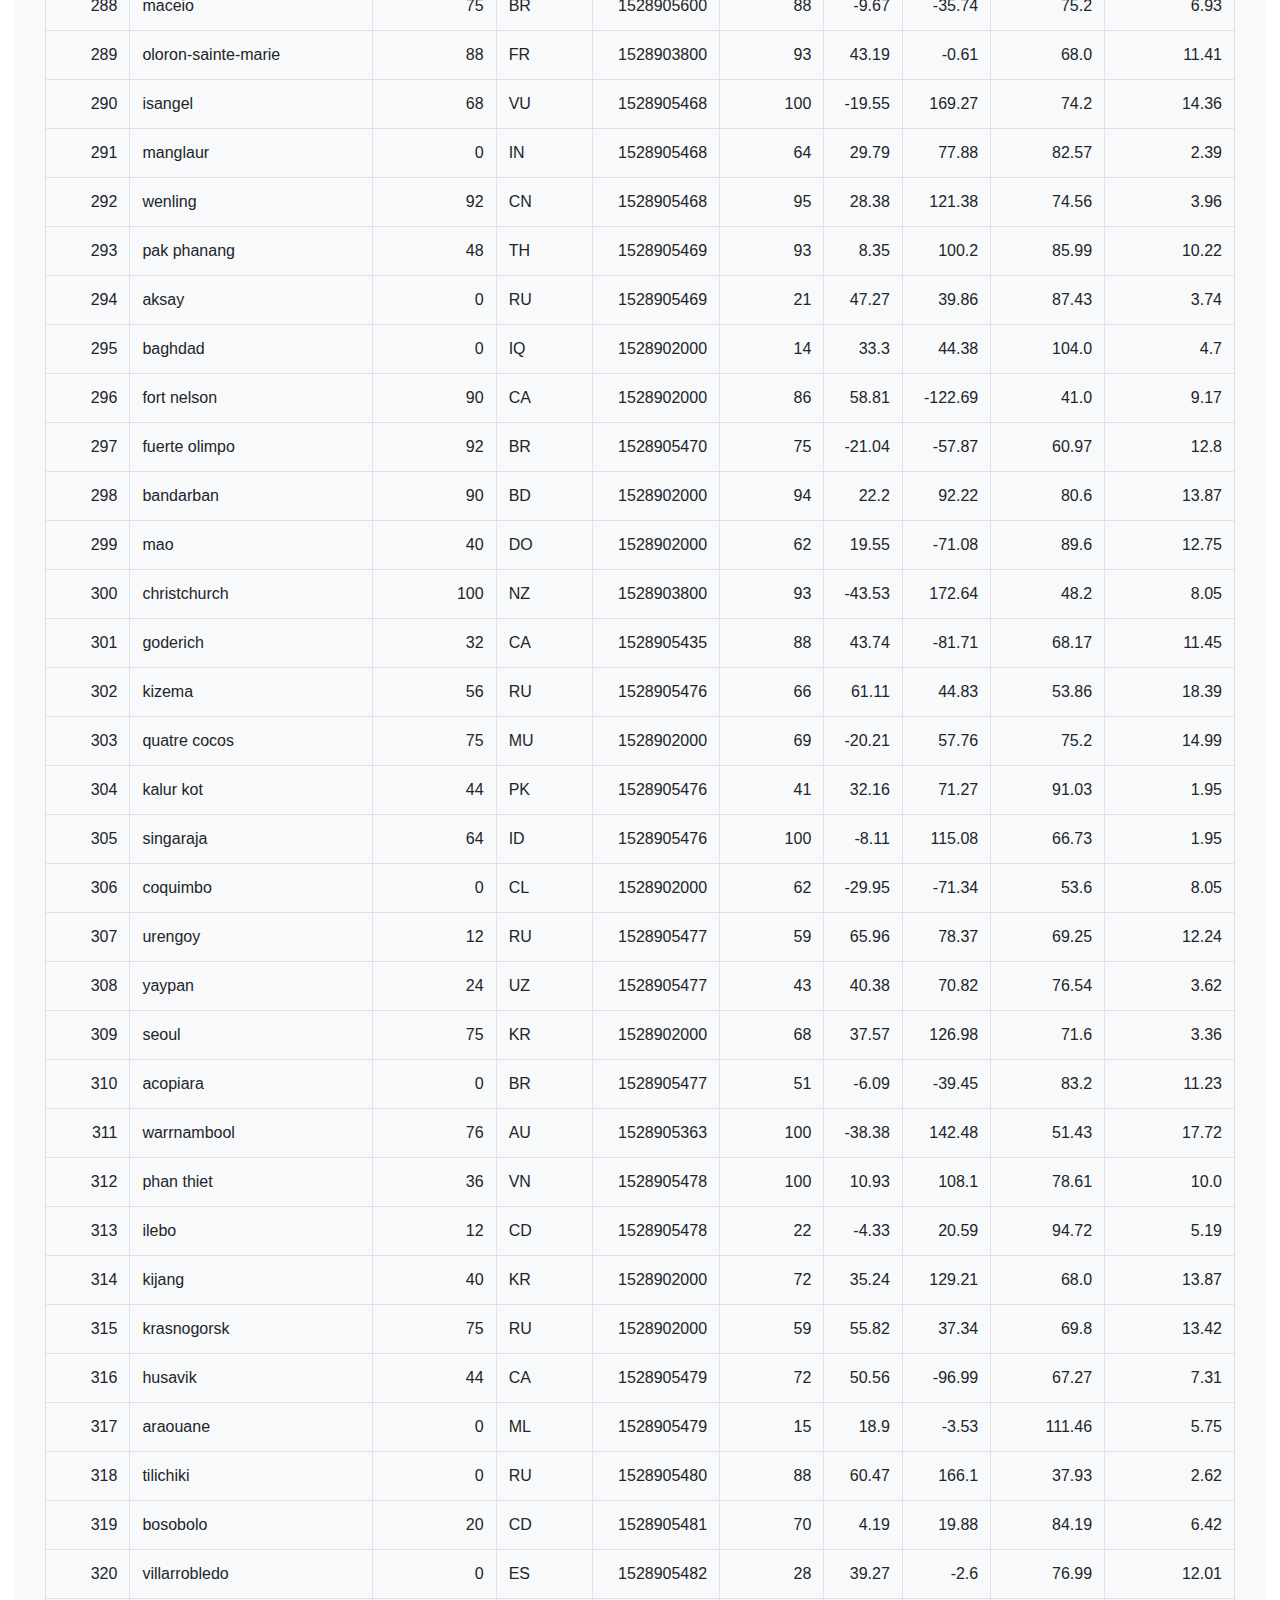
<file: data.html>
<!DOCTYPE html>
<html lang="en">
<head>
  <title>Latitude | Comparison</title>
  <meta charset="utf-8">
  <meta name="viewport" content="width=device-width, initial-scale=1">
  <link rel="stylesheet" href="WebVisualizations\Resources\additional_styles.css"/>
  <link rel="stylesheet" href="https://stackpath.bootstrapcdn.com/bootstrap/4.4.1/css/bootstrap.min.css" integrity="sha384-Vkoo8x4CGsO3+Hhxv8T/Q5PaXtkKtu6ug5TOeNV6gBiFeWPGFN9MuhOf23Q9Ifjh" crossorigin="anonymous">
  <script src="https://code.jquery.com/jquery-3.3.1.slim.min.js" integrity="sha384-q8i/X+965DzO0rT7abK41JStQIAqVgRVzpbzo5smXKp4YfRvH+8abtTE1Pi6jizo" crossorigin="anonymous"></script>
  <script src="https://cdnjs.cloudflare.com/ajax/libs/popper.js/1.14.3/umd/popper.min.js" integrity="sha384-ZMP7rVo3mIykV+2+9J3UJ46jBk0WLaUAdn689aCwoqbBJiSnjAK/l8WvCWPIPm49" crossorigin="anonymous"></script>
  <script src="https://stackpath.bootstrapcdn.com/bootstrap/4.1.3/js/bootstrap.min.js" integrity="sha384-ChfqqxuZUCnJSK3+MXmPNIyE6ZbWh2IMqE241rYiqJxyMiZ6OW/JmZQ5stwEULTy" crossorigin="anonymous"></script>
</head>
<body>

  <nav class="navbar navbar-expand-sm navbar-light bg-light">
    <a class="navbar-brand nav-link" href="home.html"><strong>Latitude</strong></a>
    <button class="navbar-toggler" type="button" data-toggle="collapse" data-target="#navbarSupportedContent" aria-controls="navbarSupportedContent" aria-expanded="false" aria-label="Toggle navigation">
    <span class="navbar-toggler-icon"></span>
    </button>
    <div class="collapse navbar-collapse" id="navbarSupportedContent">
      <ul class="navbar-nav ml-auto">
        <li class="nav-item dropdown">
          <a class="nav-link dropdown-toggle" href="#" id="navbarDropdown" role="button" data-toggle="dropdown" aria-haspopup="true" aria-expanded="false">
            Plots
          </a>
          <div class="dropdown-menu" aria-labelledby="navbarDropdown">
            <a class="dropdown-item" href="max_temp.html">Max Temperature</a>
            <a class="dropdown-item" href="humidity.html">Humidity</a>
            <a class="dropdown-item" href="cloudiness.html">Cloudiness</a>
            <a class="dropdown-item" href="wind_speed.html">Wind Speed</a>
          </div>
        </li>
        <li class="nav-item">
          <a class="nav-link" href="compare.html">Comparison <span class="sr-only">(current)</span></a>
        </li>
        <li class="nav-item">
          <a class="nav-link" href="data.html">Data</a>
        </li>
      </ul>
    </div>
  </nav>
   
  <div id="landing-pg-container" class="container-fluid">
    <div class="row">
        <div class="col-lg-12">
            <div class="jumbotron-2-landing-page">
                <h4>Data</h4>
                <hr />
                <p>The following table includes all of the data used for plotting during this project.</p>
                <div class="table-responsive">
                  <table class="table">
                    <table class="table table-bordered table-hover table-condensed">
                      <thead class="thead-dark"><tr>
                      <th title="Field #1">City ID</th>
                      <th title="Field #2">City</th>
                      <th title="Field #3">Cloudiness</th>
                      <th title="Field #4">Country</th>
                      <th title="Field #5">Date</th>
                      <th title="Field #6">Humidity</th>
                      <th title="Field #7">Lat</th>
                      <th title="Field #8">Lng</th>
                      <th title="Field #9">Max Temp</th>
                      <th title="Field #10">Wind Speed</th>
                      </tr></thead>
                      <tbody><tr>
                      <td align="right">0</td>
                      <td>jacareacanga</td>
                      <td align="right">0</td>
                      <td>BR</td>
                      <td align="right">1528902000</td>
                      <td align="right">62</td>
                      <td align="right">-6.22</td>
                      <td align="right">-57.76</td>
                      <td align="right">89.6</td>
                      <td align="right">6.93</td>
                      </tr>
                      <tr>
                      <td align="right">1</td>
                      <td>kaitangata</td>
                      <td align="right">100</td>
                      <td>NZ</td>
                      <td align="right">1528905304</td>
                      <td align="right">94</td>
                      <td align="right">-46.28</td>
                      <td align="right">169.85</td>
                      <td align="right">42.61</td>
                      <td align="right">5.64</td>
                      </tr>
                      <tr>
                      <td align="right">2</td>
                      <td>goulburn</td>
                      <td align="right">20</td>
                      <td>AU</td>
                      <td align="right">1528905078</td>
                      <td align="right">91</td>
                      <td align="right">-34.75</td>
                      <td align="right">149.72</td>
                      <td align="right">44.32</td>
                      <td align="right">10.11</td>
                      </tr>
                      <tr>
                      <td align="right">3</td>
                      <td>lata</td>
                      <td align="right">76</td>
                      <td>IN</td>
                      <td align="right">1528905305</td>
                      <td align="right">89</td>
                      <td align="right">30.78</td>
                      <td align="right">78.62</td>
                      <td align="right">59.89</td>
                      <td align="right">0.94</td>
                      </tr>
                      <tr>
                      <td align="right">4</td>
                      <td>chokurdakh</td>
                      <td align="right">0</td>
                      <td>RU</td>
                      <td align="right">1528905306</td>
                      <td align="right">88</td>
                      <td align="right">70.62</td>
                      <td align="right">147.9</td>
                      <td align="right">32.17</td>
                      <td align="right">2.95</td>
                      </tr>
                      <tr>
                      <td align="right">5</td>
                      <td>martyush</td>
                      <td align="right">92</td>
                      <td>RU</td>
                      <td align="right">1528905306</td>
                      <td align="right">94</td>
                      <td align="right">56.4</td>
                      <td align="right">61.89</td>
                      <td align="right">55.03</td>
                      <td align="right">9.33</td>
                      </tr>
                      <tr>
                      <td align="right">6</td>
                      <td>hobart</td>
                      <td align="right">20</td>
                      <td>AU</td>
                      <td align="right">1528902000</td>
                      <td align="right">87</td>
                      <td align="right">-42.88</td>
                      <td align="right">147.33</td>
                      <td align="right">44.6</td>
                      <td align="right">8.05</td>
                      </tr>
                      <tr>
                      <td align="right">7</td>
                      <td>broken hill</td>
                      <td align="right">0</td>
                      <td>AU</td>
                      <td align="right">1528905311</td>
                      <td align="right">88</td>
                      <td align="right">-31.97</td>
                      <td align="right">141.45</td>
                      <td align="right">44.5</td>
                      <td align="right">7.31</td>
                      </tr>
                      <tr>
                      <td align="right">8</td>
                      <td>harnosand</td>
                      <td align="right">0</td>
                      <td>SE</td>
                      <td align="right">1528903200</td>
                      <td align="right">44</td>
                      <td align="right">62.63</td>
                      <td align="right">17.94</td>
                      <td align="right">60.8</td>
                      <td align="right">13.87</td>
                      </tr>
                      <tr>
                      <td align="right">9</td>
                      <td>tuatapere</td>
                      <td align="right">0</td>
                      <td>NZ</td>
                      <td align="right">1528905312</td>
                      <td align="right">100</td>
                      <td align="right">-46.13</td>
                      <td align="right">167.69</td>
                      <td align="right">38.92</td>
                      <td align="right">3.4</td>
                      </tr>
                      <tr>
                      <td align="right">10</td>
                      <td>puerto ayora</td>
                      <td align="right">90</td>
                      <td>EC</td>
                      <td align="right">1528902000</td>
                      <td align="right">69</td>
                      <td align="right">-0.74</td>
                      <td align="right">-90.35</td>
                      <td align="right">77.0</td>
                      <td align="right">13.87</td>
                      </tr>
                      <tr>
                      <td align="right">11</td>
                      <td>havre-saint-pierre</td>
                      <td align="right">75</td>
                      <td>CA</td>
                      <td align="right">1528902000</td>
                      <td align="right">58</td>
                      <td align="right">50.23</td>
                      <td align="right">-63.6</td>
                      <td align="right">53.6</td>
                      <td align="right">19.46</td>
                      </tr>
                      <tr>
                      <td align="right">12</td>
                      <td>punta arenas</td>
                      <td align="right">0</td>
                      <td>CL</td>
                      <td align="right">1528902000</td>
                      <td align="right">100</td>
                      <td align="right">-53.16</td>
                      <td align="right">-70.91</td>
                      <td align="right">35.6</td>
                      <td align="right">9.17</td>
                      </tr>
                      <tr>
                      <td align="right">13</td>
                      <td>tasiilaq</td>
                      <td align="right">75</td>
                      <td>GL</td>
                      <td align="right">1528901400</td>
                      <td align="right">60</td>
                      <td align="right">65.61</td>
                      <td align="right">-37.64</td>
                      <td align="right">39.2</td>
                      <td align="right">2.24</td>
                      </tr>
                      <tr>
                      <td align="right">14</td>
                      <td>chapais</td>
                      <td align="right">40</td>
                      <td>CA</td>
                      <td align="right">1528902000</td>
                      <td align="right">38</td>
                      <td align="right">49.78</td>
                      <td align="right">-74.86</td>
                      <td align="right">59.0</td>
                      <td align="right">10.29</td>
                      </tr>
                      <tr>
                      <td align="right">15</td>
                      <td>avarua</td>
                      <td align="right">40</td>
                      <td>CK</td>
                      <td align="right">1528902000</td>
                      <td align="right">56</td>
                      <td align="right">-21.21</td>
                      <td align="right">-159.78</td>
                      <td align="right">73.4</td>
                      <td align="right">10.29</td>
                      </tr>
                      <tr>
                      <td align="right">16</td>
                      <td>hofn</td>
                      <td align="right">75</td>
                      <td>IS</td>
                      <td align="right">1528902000</td>
                      <td align="right">87</td>
                      <td align="right">64.25</td>
                      <td align="right">-15.21</td>
                      <td align="right">51.8</td>
                      <td align="right">8.05</td>
                      </tr>
                      <tr>
                      <td align="right">17</td>
                      <td>yukamenskoye</td>
                      <td align="right">92</td>
                      <td>RU</td>
                      <td align="right">1528905315</td>
                      <td align="right">98</td>
                      <td align="right">57.89</td>
                      <td align="right">52.24</td>
                      <td align="right">56.65</td>
                      <td align="right">10.22</td>
                      </tr>
                      <tr>
                      <td align="right">18</td>
                      <td>khandbari</td>
                      <td align="right">80</td>
                      <td>NP</td>
                      <td align="right">1528905315</td>
                      <td align="right">67</td>
                      <td align="right">27.38</td>
                      <td align="right">87.21</td>
                      <td align="right">44.59</td>
                      <td align="right">1.39</td>
                      </tr>
                      <tr>
                      <td align="right">19</td>
                      <td>bethel</td>
                      <td align="right">1</td>
                      <td>US</td>
                      <td align="right">1528901580</td>
                      <td align="right">93</td>
                      <td align="right">60.79</td>
                      <td align="right">-161.76</td>
                      <td align="right">44.6</td>
                      <td align="right">8.05</td>
                      </tr>
                      <tr>
                      <td align="right">20</td>
                      <td>ushuaia</td>
                      <td align="right">75</td>
                      <td>AR</td>
                      <td align="right">1528902000</td>
                      <td align="right">64</td>
                      <td align="right">-54.81</td>
                      <td align="right">-68.31</td>
                      <td align="right">41.0</td>
                      <td align="right">3.36</td>
                      </tr>
                      <tr>
                      <td align="right">21</td>
                      <td>east london</td>
                      <td align="right">0</td>
                      <td>ZA</td>
                      <td align="right">1528902000</td>
                      <td align="right">37</td>
                      <td align="right">-33.02</td>
                      <td align="right">27.91</td>
                      <td align="right">69.8</td>
                      <td align="right">5.82</td>
                      </tr>
                      <tr>
                      <td align="right">22</td>
                      <td>bluff</td>
                      <td align="right">76</td>
                      <td>AU</td>
                      <td align="right">1528905321</td>
                      <td align="right">76</td>
                      <td align="right">-23.58</td>
                      <td align="right">149.07</td>
                      <td align="right">61.96</td>
                      <td align="right">4.74</td>
                      </tr>
                      <tr>
                      <td align="right">23</td>
                      <td>mount isa</td>
                      <td align="right">75</td>
                      <td>AU</td>
                      <td align="right">1528902000</td>
                      <td align="right">100</td>
                      <td align="right">-20.73</td>
                      <td align="right">139.49</td>
                      <td align="right">64.4</td>
                      <td align="right">3.29</td>
                      </tr>
                      <tr>
                      <td align="right">24</td>
                      <td>pevek</td>
                      <td align="right">0</td>
                      <td>RU</td>
                      <td align="right">1528905321</td>
                      <td align="right">71</td>
                      <td align="right">69.7</td>
                      <td align="right">170.27</td>
                      <td align="right">36.94</td>
                      <td align="right">6.98</td>
                      </tr>
                      <tr>
                      <td align="right">25</td>
                      <td>gao</td>
                      <td align="right">24</td>
                      <td>ML</td>
                      <td align="right">1528905321</td>
                      <td align="right">16</td>
                      <td align="right">16.28</td>
                      <td align="right">-0.04</td>
                      <td align="right">110.02</td>
                      <td align="right">4.97</td>
                      </tr>
                      <tr>
                      <td align="right">26</td>
                      <td>cabo san lucas</td>
                      <td align="right">75</td>
                      <td>MX</td>
                      <td align="right">1528901160</td>
                      <td align="right">74</td>
                      <td align="right">22.89</td>
                      <td align="right">-109.91</td>
                      <td align="right">84.2</td>
                      <td align="right">10.29</td>
                      </tr>
                      <tr>
                      <td align="right">27</td>
                      <td>sao filipe</td>
                      <td align="right">0</td>
                      <td>CV</td>
                      <td align="right">1528905323</td>
                      <td align="right">88</td>
                      <td align="right">14.9</td>
                      <td align="right">-24.5</td>
                      <td align="right">75.73</td>
                      <td align="right">13.02</td>
                      </tr>
                      <tr>
                      <td align="right">28</td>
                      <td>tiksi</td>
                      <td align="right">44</td>
                      <td>RU</td>
                      <td align="right">1528905298</td>
                      <td align="right">58</td>
                      <td align="right">71.64</td>
                      <td align="right">128.87</td>
                      <td align="right">57.73</td>
                      <td align="right">10.11</td>
                      </tr>
                      <tr>
                      <td align="right">29</td>
                      <td>busselton</td>
                      <td align="right">92</td>
                      <td>AU</td>
                      <td align="right">1528905323</td>
                      <td align="right">100</td>
                      <td align="right">-33.64</td>
                      <td align="right">115.35</td>
                      <td align="right">60.43</td>
                      <td align="right">10.56</td>
                      </tr>
                      <tr>
                      <td align="right">30</td>
                      <td>alofi</td>
                      <td align="right">76</td>
                      <td>NU</td>
                      <td align="right">1528902000</td>
                      <td align="right">88</td>
                      <td align="right">-19.06</td>
                      <td align="right">-169.92</td>
                      <td align="right">71.6</td>
                      <td align="right">3.36</td>
                      </tr>
                      <tr>
                      <td align="right">31</td>
                      <td>ola</td>
                      <td align="right">75</td>
                      <td>RU</td>
                      <td align="right">1528902000</td>
                      <td align="right">100</td>
                      <td align="right">59.58</td>
                      <td align="right">151.3</td>
                      <td align="right">42.8</td>
                      <td align="right">7.76</td>
                      </tr>
                      <tr>
                      <td align="right">32</td>
                      <td>atar</td>
                      <td align="right">20</td>
                      <td>MR</td>
                      <td align="right">1528902000</td>
                      <td align="right">19</td>
                      <td align="right">20.52</td>
                      <td align="right">-13.05</td>
                      <td align="right">91.4</td>
                      <td align="right">9.17</td>
                      </tr>
                      <tr>
                      <td align="right">33</td>
                      <td>rikitea</td>
                      <td align="right">0</td>
                      <td>PF</td>
                      <td align="right">1528905325</td>
                      <td align="right">100</td>
                      <td align="right">-23.12</td>
                      <td align="right">-134.97</td>
                      <td align="right">73.57</td>
                      <td align="right">8.66</td>
                      </tr>
                      <tr>
                      <td align="right">34</td>
                      <td>hermanus</td>
                      <td align="right">0</td>
                      <td>ZA</td>
                      <td align="right">1528905325</td>
                      <td align="right">24</td>
                      <td align="right">-34.42</td>
                      <td align="right">19.24</td>
                      <td align="right">77.17</td>
                      <td align="right">8.66</td>
                      </tr>
                      <tr>
                      <td align="right">35</td>
                      <td>ponta delgada</td>
                      <td align="right">75</td>
                      <td>PT</td>
                      <td align="right">1528903800</td>
                      <td align="right">88</td>
                      <td align="right">37.73</td>
                      <td align="right">-25.67</td>
                      <td align="right">71.6</td>
                      <td align="right">12.75</td>
                      </tr>
                      <tr>
                      <td align="right">36</td>
                      <td>bambari</td>
                      <td align="right">24</td>
                      <td>CF</td>
                      <td align="right">1528905326</td>
                      <td align="right">84</td>
                      <td align="right">5.77</td>
                      <td align="right">20.68</td>
                      <td align="right">81.85</td>
                      <td align="right">7.65</td>
                      </tr>
                      <tr>
                      <td align="right">37</td>
                      <td>cap malheureux</td>
                      <td align="right">75</td>
                      <td>MU</td>
                      <td align="right">1528902000</td>
                      <td align="right">69</td>
                      <td align="right">-19.98</td>
                      <td align="right">57.61</td>
                      <td align="right">75.2</td>
                      <td align="right">14.99</td>
                      </tr>
                      <tr>
                      <td align="right">38</td>
                      <td>puerto escondido</td>
                      <td align="right">75</td>
                      <td>MX</td>
                      <td align="right">1528901100</td>
                      <td align="right">65</td>
                      <td align="right">15.86</td>
                      <td align="right">-97.07</td>
                      <td align="right">80.6</td>
                      <td align="right">3.36</td>
                      </tr>
                      <tr>
                      <td align="right">39</td>
                      <td>qaanaaq</td>
                      <td align="right">32</td>
                      <td>GL</td>
                      <td align="right">1528905330</td>
                      <td align="right">100</td>
                      <td align="right">77.48</td>
                      <td align="right">-69.36</td>
                      <td align="right">31.45</td>
                      <td align="right">6.31</td>
                      </tr>
                      <tr>
                      <td align="right">40</td>
                      <td>new norfolk</td>
                      <td align="right">20</td>
                      <td>AU</td>
                      <td align="right">1528902000</td>
                      <td align="right">87</td>
                      <td align="right">-42.78</td>
                      <td align="right">147.06</td>
                      <td align="right">44.6</td>
                      <td align="right">8.05</td>
                      </tr>
                      <tr>
                      <td align="right">41</td>
                      <td>najran</td>
                      <td align="right">40</td>
                      <td>SA</td>
                      <td align="right">1528902000</td>
                      <td align="right">13</td>
                      <td align="right">17.54</td>
                      <td align="right">44.22</td>
                      <td align="right">98.6</td>
                      <td align="right">11.41</td>
                      </tr>
                      <tr>
                      <td align="right">42</td>
                      <td>isla mujeres</td>
                      <td align="right">90</td>
                      <td>MX</td>
                      <td align="right">1528904340</td>
                      <td align="right">100</td>
                      <td align="right">21.23</td>
                      <td align="right">-86.73</td>
                      <td align="right">75.2</td>
                      <td align="right">16.11</td>
                      </tr>
                      <tr>
                      <td align="right">43</td>
                      <td>mar del plata</td>
                      <td align="right">0</td>
                      <td>AR</td>
                      <td align="right">1528905297</td>
                      <td align="right">100</td>
                      <td align="right">-46.43</td>
                      <td align="right">-67.52</td>
                      <td align="right">32.53</td>
                      <td align="right">7.31</td>
                      </tr>
                      <tr>
                      <td align="right">44</td>
                      <td>provideniya</td>
                      <td align="right">0</td>
                      <td>RU</td>
                      <td align="right">1528905332</td>
                      <td align="right">91</td>
                      <td align="right">64.42</td>
                      <td align="right">-173.23</td>
                      <td align="right">40.63</td>
                      <td align="right">10.78</td>
                      </tr>
                      <tr>
                      <td align="right">45</td>
                      <td>jamestown</td>
                      <td align="right">12</td>
                      <td>AU</td>
                      <td align="right">1528905333</td>
                      <td align="right">88</td>
                      <td align="right">-33.21</td>
                      <td align="right">138.6</td>
                      <td align="right">43.15</td>
                      <td align="right">10.89</td>
                      </tr>
                      <tr>
                      <td align="right">46</td>
                      <td>medicine hat</td>
                      <td align="right">20</td>
                      <td>CA</td>
                      <td align="right">1528902000</td>
                      <td align="right">34</td>
                      <td align="right">50.04</td>
                      <td align="right">-110.68</td>
                      <td align="right">66.2</td>
                      <td align="right">14.99</td>
                      </tr>
                      <tr>
                      <td align="right">47</td>
                      <td>katsuura</td>
                      <td align="right">8</td>
                      <td>JP</td>
                      <td align="right">1528905334</td>
                      <td align="right">88</td>
                      <td align="right">33.93</td>
                      <td align="right">134.5</td>
                      <td align="right">62.05</td>
                      <td align="right">7.54</td>
                      </tr>
                      <tr>
                      <td align="right">48</td>
                      <td>aklavik</td>
                      <td align="right">20</td>
                      <td>CA</td>
                      <td align="right">1528902000</td>
                      <td align="right">53</td>
                      <td align="right">68.22</td>
                      <td align="right">-135.01</td>
                      <td align="right">51.8</td>
                      <td align="right">11.41</td>
                      </tr>
                      <tr>
                      <td align="right">49</td>
                      <td>tuktoyaktuk</td>
                      <td align="right">20</td>
                      <td>CA</td>
                      <td align="right">1528902000</td>
                      <td align="right">61</td>
                      <td align="right">69.44</td>
                      <td align="right">-133.03</td>
                      <td align="right">46.4</td>
                      <td align="right">6.93</td>
                      </tr>
                      <tr>
                      <td align="right">50</td>
                      <td>kapaa</td>
                      <td align="right">90</td>
                      <td>US</td>
                      <td align="right">1528901760</td>
                      <td align="right">88</td>
                      <td align="right">22.08</td>
                      <td align="right">-159.32</td>
                      <td align="right">75.2</td>
                      <td align="right">14.99</td>
                      </tr>
                      <tr>
                      <td align="right">51</td>
                      <td>mildura</td>
                      <td align="right">0</td>
                      <td>AU</td>
                      <td align="right">1528905300</td>
                      <td align="right">92</td>
                      <td align="right">-34.18</td>
                      <td align="right">142.16</td>
                      <td align="right">45.67</td>
                      <td align="right">9.66</td>
                      </tr>
                      <tr>
                      <td align="right">52</td>
                      <td>souillac</td>
                      <td align="right">75</td>
                      <td>FR</td>
                      <td align="right">1528903800</td>
                      <td align="right">49</td>
                      <td align="right">45.6</td>
                      <td align="right">-0.6</td>
                      <td align="right">73.4</td>
                      <td align="right">10.29</td>
                      </tr>
                      <tr>
                      <td align="right">53</td>
                      <td>lorengau</td>
                      <td align="right">100</td>
                      <td>PG</td>
                      <td align="right">1528905336</td>
                      <td align="right">100</td>
                      <td align="right">-2.02</td>
                      <td align="right">147.27</td>
                      <td align="right">80.59</td>
                      <td align="right">3.85</td>
                      </tr>
                      <tr>
                      <td align="right">54</td>
                      <td>praia</td>
                      <td align="right">20</td>
                      <td>BR</td>
                      <td align="right">1528902000</td>
                      <td align="right">47</td>
                      <td align="right">-20.25</td>
                      <td align="right">-43.81</td>
                      <td align="right">82.4</td>
                      <td align="right">3.36</td>
                      </tr>
                      <tr>
                      <td align="right">55</td>
                      <td>port alfred</td>
                      <td align="right">0</td>
                      <td>ZA</td>
                      <td align="right">1528905338</td>
                      <td align="right">50</td>
                      <td align="right">-33.59</td>
                      <td align="right">26.89</td>
                      <td align="right">76.54</td>
                      <td align="right">7.2</td>
                      </tr>
                      <tr>
                      <td align="right">56</td>
                      <td>barranca</td>
                      <td align="right">0</td>
                      <td>PE</td>
                      <td align="right">1528905339</td>
                      <td align="right">98</td>
                      <td align="right">-10.75</td>
                      <td align="right">-77.76</td>
                      <td align="right">61.87</td>
                      <td align="right">9.89</td>
                      </tr>
                      <tr>
                      <td align="right">57</td>
                      <td>nome</td>
                      <td align="right">40</td>
                      <td>US</td>
                      <td align="right">1528902900</td>
                      <td align="right">70</td>
                      <td align="right">30.04</td>
                      <td align="right">-94.42</td>
                      <td align="right">87.8</td>
                      <td align="right">3.36</td>
                      </tr>
                      <tr>
                      <td align="right">58</td>
                      <td>matay</td>
                      <td align="right">0</td>
                      <td>EG</td>
                      <td align="right">1528905339</td>
                      <td align="right">23</td>
                      <td align="right">28.42</td>
                      <td align="right">30.79</td>
                      <td align="right">97.69</td>
                      <td align="right">6.98</td>
                      </tr>
                      <tr>
                      <td align="right">59</td>
                      <td>saskylakh</td>
                      <td align="right">48</td>
                      <td>RU</td>
                      <td align="right">1528905339</td>
                      <td align="right">55</td>
                      <td align="right">71.97</td>
                      <td align="right">114.09</td>
                      <td align="right">59.53</td>
                      <td align="right">5.86</td>
                      </tr>
                      <tr>
                      <td align="right">60</td>
                      <td>itarema</td>
                      <td align="right">0</td>
                      <td>BR</td>
                      <td align="right">1528905340</td>
                      <td align="right">61</td>
                      <td align="right">-2.92</td>
                      <td align="right">-39.92</td>
                      <td align="right">88.33</td>
                      <td align="right">12.57</td>
                      </tr>
                      <tr>
                      <td align="right">61</td>
                      <td>butaritari</td>
                      <td align="right">56</td>
                      <td>KI</td>
                      <td align="right">1528905340</td>
                      <td align="right">100</td>
                      <td align="right">3.07</td>
                      <td align="right">172.79</td>
                      <td align="right">81.13</td>
                      <td align="right">7.31</td>
                      </tr>
                      <tr>
                      <td align="right">62</td>
                      <td>peniche</td>
                      <td align="right">20</td>
                      <td>PT</td>
                      <td align="right">1528903800</td>
                      <td align="right">64</td>
                      <td align="right">39.36</td>
                      <td align="right">-9.38</td>
                      <td align="right">75.2</td>
                      <td align="right">12.75</td>
                      </tr>
                      <tr>
                      <td align="right">63</td>
                      <td>beloha</td>
                      <td align="right">0</td>
                      <td>MG</td>
                      <td align="right">1528905340</td>
                      <td align="right">57</td>
                      <td align="right">-25.17</td>
                      <td align="right">45.06</td>
                      <td align="right">71.95</td>
                      <td align="right">16.37</td>
                      </tr>
                      <tr>
                      <td align="right">64</td>
                      <td>anadyr</td>
                      <td align="right">0</td>
                      <td>RU</td>
                      <td align="right">1528902000</td>
                      <td align="right">57</td>
                      <td align="right">64.73</td>
                      <td align="right">177.51</td>
                      <td align="right">48.2</td>
                      <td align="right">4.47</td>
                      </tr>
                      <tr>
                      <td align="right">65</td>
                      <td>luderitz</td>
                      <td align="right">12</td>
                      <td>NA</td>
                      <td align="right">1528905342</td>
                      <td align="right">64</td>
                      <td align="right">-26.65</td>
                      <td align="right">15.16</td>
                      <td align="right">64.03</td>
                      <td align="right">17.38</td>
                      </tr>
                      <tr>
                      <td align="right">66</td>
                      <td>rochester</td>
                      <td align="right">1</td>
                      <td>US</td>
                      <td align="right">1528902960</td>
                      <td align="right">37</td>
                      <td align="right">44.02</td>
                      <td align="right">-92.46</td>
                      <td align="right">73.4</td>
                      <td align="right">6.93</td>
                      </tr>
                      <tr>
                      <td align="right">67</td>
                      <td>bosaso</td>
                      <td align="right">0</td>
                      <td>SO</td>
                      <td align="right">1528905347</td>
                      <td align="right">86</td>
                      <td align="right">11.28</td>
                      <td align="right">49.18</td>
                      <td align="right">89.77</td>
                      <td align="right">3.96</td>
                      </tr>
                      <tr>
                      <td align="right">68</td>
                      <td>faanui</td>
                      <td align="right">0</td>
                      <td>PF</td>
                      <td align="right">1528905347</td>
                      <td align="right">100</td>
                      <td align="right">-16.48</td>
                      <td align="right">-151.75</td>
                      <td align="right">79.96</td>
                      <td align="right">11.79</td>
                      </tr>
                      <tr>
                      <td align="right">69</td>
                      <td>grindavik</td>
                      <td align="right">75</td>
                      <td>IS</td>
                      <td align="right">1528902000</td>
                      <td align="right">70</td>
                      <td align="right">63.84</td>
                      <td align="right">-22.43</td>
                      <td align="right">48.2</td>
                      <td align="right">5.82</td>
                      </tr>
                      <tr>
                      <td align="right">70</td>
                      <td>margate</td>
                      <td align="right">20</td>
                      <td>AU</td>
                      <td align="right">1528902000</td>
                      <td align="right">87</td>
                      <td align="right">-43.03</td>
                      <td align="right">147.26</td>
                      <td align="right">44.6</td>
                      <td align="right">8.05</td>
                      </tr>
                      <tr>
                      <td align="right">71</td>
                      <td>marsh harbour</td>
                      <td align="right">88</td>
                      <td>BS</td>
                      <td align="right">1528905349</td>
                      <td align="right">95</td>
                      <td align="right">26.54</td>
                      <td align="right">-77.06</td>
                      <td align="right">82.39</td>
                      <td align="right">10.0</td>
                      </tr>
                      <tr>
                      <td align="right">72</td>
                      <td>comodoro rivadavia</td>
                      <td align="right">40</td>
                      <td>AR</td>
                      <td align="right">1528902000</td>
                      <td align="right">60</td>
                      <td align="right">-45.87</td>
                      <td align="right">-67.48</td>
                      <td align="right">42.8</td>
                      <td align="right">9.17</td>
                      </tr>
                      <tr>
                      <td align="right">73</td>
                      <td>upernavik</td>
                      <td align="right">92</td>
                      <td>GL</td>
                      <td align="right">1528905350</td>
                      <td align="right">100</td>
                      <td align="right">72.79</td>
                      <td align="right">-56.15</td>
                      <td align="right">29.29</td>
                      <td align="right">3.74</td>
                      </tr>
                      <tr>
                      <td align="right">74</td>
                      <td>uige</td>
                      <td align="right">0</td>
                      <td>AO</td>
                      <td align="right">1528905350</td>
                      <td align="right">29</td>
                      <td align="right">-7.61</td>
                      <td align="right">15.06</td>
                      <td align="right">86.8</td>
                      <td align="right">3.18</td>
                      </tr>
                      <tr>
                      <td align="right">75</td>
                      <td>bredasdorp</td>
                      <td align="right">0</td>
                      <td>ZA</td>
                      <td align="right">1528902000</td>
                      <td align="right">23</td>
                      <td align="right">-34.53</td>
                      <td align="right">20.04</td>
                      <td align="right">82.4</td>
                      <td align="right">5.82</td>
                      </tr>
                      <tr>
                      <td align="right">76</td>
                      <td>bodden town</td>
                      <td align="right">40</td>
                      <td>KY</td>
                      <td align="right">1528902000</td>
                      <td align="right">78</td>
                      <td align="right">19.28</td>
                      <td align="right">-81.25</td>
                      <td align="right">80.6</td>
                      <td align="right">16.11</td>
                      </tr>
                      <tr>
                      <td align="right">77</td>
                      <td>guerrero negro</td>
                      <td align="right">44</td>
                      <td>MX</td>
                      <td align="right">1528905350</td>
                      <td align="right">88</td>
                      <td align="right">27.97</td>
                      <td align="right">-114.04</td>
                      <td align="right">63.85</td>
                      <td align="right">3.74</td>
                      </tr>
                      <tr>
                      <td align="right">78</td>
                      <td>bilma</td>
                      <td align="right">0</td>
                      <td>NE</td>
                      <td align="right">1528905351</td>
                      <td align="right">12</td>
                      <td align="right">18.69</td>
                      <td align="right">12.92</td>
                      <td align="right">110.47</td>
                      <td align="right">4.63</td>
                      </tr>
                      <tr>
                      <td align="right">79</td>
                      <td>carnarvon</td>
                      <td align="right">0</td>
                      <td>ZA</td>
                      <td align="right">1528905351</td>
                      <td align="right">30</td>
                      <td align="right">-30.97</td>
                      <td align="right">22.13</td>
                      <td align="right">60.43</td>
                      <td align="right">14.25</td>
                      </tr>
                      <tr>
                      <td align="right">80</td>
                      <td>ponta do sol</td>
                      <td align="right">12</td>
                      <td>BR</td>
                      <td align="right">1528905352</td>
                      <td align="right">72</td>
                      <td align="right">-20.63</td>
                      <td align="right">-46.0</td>
                      <td align="right">78.25</td>
                      <td align="right">3.96</td>
                      </tr>
                      <tr>
                      <td align="right">81</td>
                      <td>vila franca do campo</td>
                      <td align="right">75</td>
                      <td>PT</td>
                      <td align="right">1528903800</td>
                      <td align="right">88</td>
                      <td align="right">37.72</td>
                      <td align="right">-25.43</td>
                      <td align="right">71.6</td>
                      <td align="right">12.75</td>
                      </tr>
                      <tr>
                      <td align="right">82</td>
                      <td>puerto del rosario</td>
                      <td align="right">20</td>
                      <td>ES</td>
                      <td align="right">1528903800</td>
                      <td align="right">60</td>
                      <td align="right">28.5</td>
                      <td align="right">-13.86</td>
                      <td align="right">73.4</td>
                      <td align="right">17.22</td>
                      </tr>
                      <tr>
                      <td align="right">83</td>
                      <td>sitka</td>
                      <td align="right">20</td>
                      <td>US</td>
                      <td align="right">1528905353</td>
                      <td align="right">92</td>
                      <td align="right">37.17</td>
                      <td align="right">-99.65</td>
                      <td align="right">74.02</td>
                      <td align="right">5.97</td>
                      </tr>
                      <tr>
                      <td align="right">84</td>
                      <td>camacha</td>
                      <td align="right">75</td>
                      <td>PT</td>
                      <td align="right">1528903800</td>
                      <td align="right">72</td>
                      <td align="right">33.08</td>
                      <td align="right">-16.33</td>
                      <td align="right">68.0</td>
                      <td align="right">16.11</td>
                      </tr>
                      <tr>
                      <td align="right">85</td>
                      <td>saint-philippe</td>
                      <td align="right">1</td>
                      <td>CA</td>
                      <td align="right">1528902900</td>
                      <td align="right">54</td>
                      <td align="right">45.36</td>
                      <td align="right">-73.48</td>
                      <td align="right">78.8</td>
                      <td align="right">11.41</td>
                      </tr>
                      <tr>
                      <td align="right">86</td>
                      <td>port blair</td>
                      <td align="right">92</td>
                      <td>IN</td>
                      <td align="right">1528905357</td>
                      <td align="right">97</td>
                      <td align="right">11.67</td>
                      <td align="right">92.75</td>
                      <td align="right">84.37</td>
                      <td align="right">25.1</td>
                      </tr>
                      <tr>
                      <td align="right">87</td>
                      <td>albany</td>
                      <td align="right">90</td>
                      <td>US</td>
                      <td align="right">1528903860</td>
                      <td align="right">68</td>
                      <td align="right">42.65</td>
                      <td align="right">-73.75</td>
                      <td align="right">69.8</td>
                      <td align="right">3.36</td>
                      </tr>
                      <tr>
                      <td align="right">88</td>
                      <td>barrow</td>
                      <td align="right">88</td>
                      <td>AR</td>
                      <td align="right">1528905182</td>
                      <td align="right">72</td>
                      <td align="right">-38.31</td>
                      <td align="right">-60.23</td>
                      <td align="right">50.26</td>
                      <td align="right">8.21</td>
                      </tr>
                      <tr>
                      <td align="right">89</td>
                      <td>qorveh</td>
                      <td align="right">92</td>
                      <td>IR</td>
                      <td align="right">1528905357</td>
                      <td align="right">22</td>
                      <td align="right">35.17</td>
                      <td align="right">47.8</td>
                      <td align="right">76.72</td>
                      <td align="right">3.18</td>
                      </tr>
                      <tr>
                      <td align="right">90</td>
                      <td>san jeronimo</td>
                      <td align="right">90</td>
                      <td>PE</td>
                      <td align="right">1528902000</td>
                      <td align="right">81</td>
                      <td align="right">-13.65</td>
                      <td align="right">-73.37</td>
                      <td align="right">46.4</td>
                      <td align="right">2.39</td>
                      </tr>
                      <tr>
                      <td align="right">91</td>
                      <td>mataura</td>
                      <td align="right">24</td>
                      <td>NZ</td>
                      <td align="right">1528905299</td>
                      <td align="right">79</td>
                      <td align="right">-46.19</td>
                      <td align="right">168.86</td>
                      <td align="right">25.69</td>
                      <td align="right">3.18</td>
                      </tr>
                      <tr>
                      <td align="right">92</td>
                      <td>buala</td>
                      <td align="right">64</td>
                      <td>SB</td>
                      <td align="right">1528905359</td>
                      <td align="right">100</td>
                      <td align="right">-8.15</td>
                      <td align="right">159.59</td>
                      <td align="right">78.7</td>
                      <td align="right">4.18</td>
                      </tr>
                      <tr>
                      <td align="right">93</td>
                      <td>eyl</td>
                      <td align="right">20</td>
                      <td>SO</td>
                      <td align="right">1528905359</td>
                      <td align="right">57</td>
                      <td align="right">7.98</td>
                      <td align="right">49.82</td>
                      <td align="right">86.62</td>
                      <td align="right">22.41</td>
                      </tr>
                      <tr>
                      <td align="right">94</td>
                      <td>abu dhabi</td>
                      <td align="right">0</td>
                      <td>AE</td>
                      <td align="right">1528902000</td>
                      <td align="right">29</td>
                      <td align="right">24.47</td>
                      <td align="right">54.37</td>
                      <td align="right">98.6</td>
                      <td align="right">16.11</td>
                      </tr>
                      <tr>
                      <td align="right">95</td>
                      <td>tahe</td>
                      <td align="right">92</td>
                      <td>CN</td>
                      <td align="right">1528905359</td>
                      <td align="right">98</td>
                      <td align="right">52.34</td>
                      <td align="right">124.71</td>
                      <td align="right">51.43</td>
                      <td align="right">2.17</td>
                      </tr>
                      <tr>
                      <td align="right">96</td>
                      <td>chuy</td>
                      <td align="right">80</td>
                      <td>UY</td>
                      <td align="right">1528905099</td>
                      <td align="right">93</td>
                      <td align="right">-33.69</td>
                      <td align="right">-53.46</td>
                      <td align="right">52.87</td>
                      <td align="right">28.9</td>
                      </tr>
                      <tr>
                      <td align="right">97</td>
                      <td>dzerzhinskoye</td>
                      <td align="right">8</td>
                      <td>RU</td>
                      <td align="right">1528905360</td>
                      <td align="right">69</td>
                      <td align="right">56.84</td>
                      <td align="right">95.22</td>
                      <td align="right">65.11</td>
                      <td align="right">3.85</td>
                      </tr>
                      <tr>
                      <td align="right">98</td>
                      <td>vanavara</td>
                      <td align="right">0</td>
                      <td>RU</td>
                      <td align="right">1528905360</td>
                      <td align="right">50</td>
                      <td align="right">60.35</td>
                      <td align="right">102.28</td>
                      <td align="right">64.21</td>
                      <td align="right">5.64</td>
                      </tr>
                      <tr>
                      <td align="right">99</td>
                      <td>muros</td>
                      <td align="right">40</td>
                      <td>ES</td>
                      <td align="right">1528903800</td>
                      <td align="right">72</td>
                      <td align="right">42.77</td>
                      <td align="right">-9.06</td>
                      <td align="right">66.2</td>
                      <td align="right">10.29</td>
                      </tr>
                      <tr>
                      <td align="right">100</td>
                      <td>auchel</td>
                      <td align="right">0</td>
                      <td>FR</td>
                      <td align="right">1528903800</td>
                      <td align="right">49</td>
                      <td align="right">50.51</td>
                      <td align="right">2.47</td>
                      <td align="right">68.0</td>
                      <td align="right">3.36</td>
                      </tr>
                      <tr>
                      <td align="right">101</td>
                      <td>bubaque</td>
                      <td align="right">40</td>
                      <td>GW</td>
                      <td align="right">1528902000</td>
                      <td align="right">55</td>
                      <td align="right">11.28</td>
                      <td align="right">-15.83</td>
                      <td align="right">91.4</td>
                      <td align="right">11.41</td>
                      </tr>
                      <tr>
                      <td align="right">102</td>
                      <td>khatanga</td>
                      <td align="right">8</td>
                      <td>RU</td>
                      <td align="right">1528905361</td>
                      <td align="right">65</td>
                      <td align="right">71.98</td>
                      <td align="right">102.47</td>
                      <td align="right">60.97</td>
                      <td align="right">4.63</td>
                      </tr>
                      <tr>
                      <td align="right">103</td>
                      <td>los banos</td>
                      <td align="right">1</td>
                      <td>US</td>
                      <td align="right">1528904100</td>
                      <td align="right">67</td>
                      <td align="right">37.06</td>
                      <td align="right">-120.85</td>
                      <td align="right">75.2</td>
                      <td align="right">4.74</td>
                      </tr>
                      <tr>
                      <td align="right">104</td>
                      <td>labuhan</td>
                      <td align="right">12</td>
                      <td>ID</td>
                      <td align="right">1528905361</td>
                      <td align="right">95</td>
                      <td align="right">-2.54</td>
                      <td align="right">115.51</td>
                      <td align="right">72.94</td>
                      <td align="right">1.83</td>
                      </tr>
                      <tr>
                      <td align="right">105</td>
                      <td>saint-paul</td>
                      <td align="right">75</td>
                      <td>FR</td>
                      <td align="right">1528903800</td>
                      <td align="right">56</td>
                      <td align="right">45.22</td>
                      <td align="right">1.9</td>
                      <td align="right">68.0</td>
                      <td align="right">14.99</td>
                      </tr>
                      <tr>
                      <td align="right">106</td>
                      <td>petatlan</td>
                      <td align="right">90</td>
                      <td>MX</td>
                      <td align="right">1528901220</td>
                      <td align="right">74</td>
                      <td align="right">17.52</td>
                      <td align="right">-101.27</td>
                      <td align="right">84.2</td>
                      <td align="right">1.83</td>
                      </tr>
                      <tr>
                      <td align="right">107</td>
                      <td>baykit</td>
                      <td align="right">36</td>
                      <td>RU</td>
                      <td align="right">1528905366</td>
                      <td align="right">68</td>
                      <td align="right">61.68</td>
                      <td align="right">96.39</td>
                      <td align="right">63.94</td>
                      <td align="right">4.29</td>
                      </tr>
                      <tr>
                      <td align="right">108</td>
                      <td>dalby</td>
                      <td align="right">75</td>
                      <td>AU</td>
                      <td align="right">1528902000</td>
                      <td align="right">93</td>
                      <td align="right">-27.18</td>
                      <td align="right">151.26</td>
                      <td align="right">53.6</td>
                      <td align="right">2.24</td>
                      </tr>
                      <tr>
                      <td align="right">109</td>
                      <td>yellowknife</td>
                      <td align="right">90</td>
                      <td>CA</td>
                      <td align="right">1528902540</td>
                      <td align="right">93</td>
                      <td align="right">62.45</td>
                      <td align="right">-114.38</td>
                      <td align="right">46.4</td>
                      <td align="right">8.05</td>
                      </tr>
                      <tr>
                      <td align="right">110</td>
                      <td>hilo</td>
                      <td align="right">75</td>
                      <td>US</td>
                      <td align="right">1528901580</td>
                      <td align="right">88</td>
                      <td align="right">19.71</td>
                      <td align="right">-155.08</td>
                      <td align="right">66.2</td>
                      <td align="right">5.82</td>
                      </tr>
                      <tr>
                      <td align="right">111</td>
                      <td>turukhansk</td>
                      <td align="right">36</td>
                      <td>RU</td>
                      <td align="right">1528905297</td>
                      <td align="right">76</td>
                      <td align="right">65.8</td>
                      <td align="right">87.96</td>
                      <td align="right">66.37</td>
                      <td align="right">6.42</td>
                      </tr>
                      <tr>
                      <td align="right">112</td>
                      <td>dingle</td>
                      <td align="right">68</td>
                      <td>PH</td>
                      <td align="right">1528905368</td>
                      <td align="right">82</td>
                      <td align="right">11.0</td>
                      <td align="right">122.67</td>
                      <td align="right">79.96</td>
                      <td align="right">8.21</td>
                      </tr>
                      <tr>
                      <td align="right">113</td>
                      <td>dillon</td>
                      <td align="right">1</td>
                      <td>US</td>
                      <td align="right">1528901580</td>
                      <td align="right">44</td>
                      <td align="right">45.22</td>
                      <td align="right">-112.64</td>
                      <td align="right">57.2</td>
                      <td align="right">5.82</td>
                      </tr>
                      <tr>
                      <td align="right">114</td>
                      <td>labytnangi</td>
                      <td align="right">64</td>
                      <td>RU</td>
                      <td align="right">1528905370</td>
                      <td align="right">75</td>
                      <td align="right">66.66</td>
                      <td align="right">66.39</td>
                      <td align="right">47.11</td>
                      <td align="right">17.49</td>
                      </tr>
                      <tr>
                      <td align="right">115</td>
                      <td>gigmoto</td>
                      <td align="right">36</td>
                      <td>PH</td>
                      <td align="right">1528905370</td>
                      <td align="right">98</td>
                      <td align="right">13.78</td>
                      <td align="right">124.39</td>
                      <td align="right">83.56</td>
                      <td align="right">17.6</td>
                      </tr>
                      <tr>
                      <td align="right">116</td>
                      <td>nouakchott</td>
                      <td align="right">68</td>
                      <td>MR</td>
                      <td align="right">1528905371</td>
                      <td align="right">76</td>
                      <td align="right">18.08</td>
                      <td align="right">-15.98</td>
                      <td align="right">76.72</td>
                      <td align="right">1.39</td>
                      </tr>
                      <tr>
                      <td align="right">117</td>
                      <td>rumoi</td>
                      <td align="right">92</td>
                      <td>JP</td>
                      <td align="right">1528905371</td>
                      <td align="right">100</td>
                      <td align="right">43.93</td>
                      <td align="right">141.67</td>
                      <td align="right">44.41</td>
                      <td align="right">8.1</td>
                      </tr>
                      <tr>
                      <td align="right">118</td>
                      <td>dikson</td>
                      <td align="right">32</td>
                      <td>RU</td>
                      <td align="right">1528905373</td>
                      <td align="right">100</td>
                      <td align="right">73.51</td>
                      <td align="right">80.55</td>
                      <td align="right">31.09</td>
                      <td align="right">13.13</td>
                      </tr>
                      <tr>
                      <td align="right">119</td>
                      <td>chinsali</td>
                      <td align="right">0</td>
                      <td>ZM</td>
                      <td align="right">1528905377</td>
                      <td align="right">36</td>
                      <td align="right">-10.55</td>
                      <td align="right">32.07</td>
                      <td align="right">73.39</td>
                      <td align="right">9.22</td>
                      </tr>
                      <tr>
                      <td align="right">120</td>
                      <td>georgetown</td>
                      <td align="right">75</td>
                      <td>GY</td>
                      <td align="right">1528902000</td>
                      <td align="right">78</td>
                      <td align="right">6.8</td>
                      <td align="right">-58.16</td>
                      <td align="right">82.4</td>
                      <td align="right">9.17</td>
                      </tr>
                      <tr>
                      <td align="right">121</td>
                      <td>tooele</td>
                      <td align="right">1</td>
                      <td>US</td>
                      <td align="right">1528902900</td>
                      <td align="right">35</td>
                      <td align="right">40.53</td>
                      <td align="right">-112.3</td>
                      <td align="right">73.4</td>
                      <td align="right">9.17</td>
                      </tr>
                      <tr>
                      <td align="right">122</td>
                      <td>nikolskoye</td>
                      <td align="right">40</td>
                      <td>RU</td>
                      <td align="right">1528902000</td>
                      <td align="right">41</td>
                      <td align="right">59.7</td>
                      <td align="right">30.79</td>
                      <td align="right">60.8</td>
                      <td align="right">4.47</td>
                      </tr>
                      <tr>
                      <td align="right">123</td>
                      <td>bodo</td>
                      <td align="right">80</td>
                      <td>CI</td>
                      <td align="right">1528905379</td>
                      <td align="right">66</td>
                      <td align="right">5.91</td>
                      <td align="right">-4.68</td>
                      <td align="right">87.7</td>
                      <td align="right">8.21</td>
                      </tr>
                      <tr>
                      <td align="right">124</td>
                      <td>minador do negrao</td>
                      <td align="right">32</td>
                      <td>BR</td>
                      <td align="right">1528905379</td>
                      <td align="right">80</td>
                      <td align="right">-9.31</td>
                      <td align="right">-36.86</td>
                      <td align="right">76.81</td>
                      <td align="right">13.24</td>
                      </tr>
                      <tr>
                      <td align="right">125</td>
                      <td>sambava</td>
                      <td align="right">88</td>
                      <td>MG</td>
                      <td align="right">1528905379</td>
                      <td align="right">100</td>
                      <td align="right">-14.27</td>
                      <td align="right">50.17</td>
                      <td align="right">77.35</td>
                      <td align="right">19.73</td>
                      </tr>
                      <tr>
                      <td align="right">126</td>
                      <td>yerbogachen</td>
                      <td align="right">0</td>
                      <td>RU</td>
                      <td align="right">1528905380</td>
                      <td align="right">44</td>
                      <td align="right">61.28</td>
                      <td align="right">108.01</td>
                      <td align="right">64.93</td>
                      <td align="right">7.43</td>
                      </tr>
                      <tr>
                      <td align="right">127</td>
                      <td>kahului</td>
                      <td align="right">1</td>
                      <td>US</td>
                      <td align="right">1528901760</td>
                      <td align="right">93</td>
                      <td align="right">20.89</td>
                      <td align="right">-156.47</td>
                      <td align="right">66.2</td>
                      <td align="right">3.36</td>
                      </tr>
                      <tr>
                      <td align="right">128</td>
                      <td>clyde river</td>
                      <td align="right">75</td>
                      <td>CA</td>
                      <td align="right">1528902660</td>
                      <td align="right">100</td>
                      <td align="right">70.47</td>
                      <td align="right">-68.59</td>
                      <td align="right">35.6</td>
                      <td align="right">21.92</td>
                      </tr>
                      <tr>
                      <td align="right">129</td>
                      <td>ancud</td>
                      <td align="right">20</td>
                      <td>CL</td>
                      <td align="right">1528905381</td>
                      <td align="right">90</td>
                      <td align="right">-41.87</td>
                      <td align="right">-73.83</td>
                      <td align="right">39.1</td>
                      <td align="right">2.73</td>
                      </tr>
                      <tr>
                      <td align="right">130</td>
                      <td>beringovskiy</td>
                      <td align="right">0</td>
                      <td>RU</td>
                      <td align="right">1528905381</td>
                      <td align="right">88</td>
                      <td align="right">63.05</td>
                      <td align="right">179.32</td>
                      <td align="right">39.37</td>
                      <td align="right">3.4</td>
                      </tr>
                      <tr>
                      <td align="right">131</td>
                      <td>majene</td>
                      <td align="right">32</td>
                      <td>ID</td>
                      <td align="right">1528905382</td>
                      <td align="right">100</td>
                      <td align="right">-3.54</td>
                      <td align="right">118.97</td>
                      <td align="right">81.85</td>
                      <td align="right">11.01</td>
                      </tr>
                      <tr>
                      <td align="right">132</td>
                      <td>ahar</td>
                      <td align="right">36</td>
                      <td>IR</td>
                      <td align="right">1528905382</td>
                      <td align="right">62</td>
                      <td align="right">38.48</td>
                      <td align="right">47.07</td>
                      <td align="right">62.77</td>
                      <td align="right">3.74</td>
                      </tr>
                      <tr>
                      <td align="right">133</td>
                      <td>ilhabela</td>
                      <td align="right">80</td>
                      <td>BR</td>
                      <td align="right">1528905382</td>
                      <td align="right">98</td>
                      <td align="right">-23.78</td>
                      <td align="right">-45.36</td>
                      <td align="right">72.85</td>
                      <td align="right">2.28</td>
                      </tr>
                      <tr>
                      <td align="right">134</td>
                      <td>listvyagi</td>
                      <td align="right">0</td>
                      <td>RU</td>
                      <td align="right">1528905382</td>
                      <td align="right">78</td>
                      <td align="right">53.68</td>
                      <td align="right">86.95</td>
                      <td align="right">65.11</td>
                      <td align="right">2.06</td>
                      </tr>
                      <tr>
                      <td align="right">135</td>
                      <td>skjervoy</td>
                      <td align="right">40</td>
                      <td>NO</td>
                      <td align="right">1528903200</td>
                      <td align="right">65</td>
                      <td align="right">70.03</td>
                      <td align="right">20.97</td>
                      <td align="right">44.6</td>
                      <td align="right">10.29</td>
                      </tr>
                      <tr>
                      <td align="right">136</td>
                      <td>cape town</td>
                      <td align="right">0</td>
                      <td>ZA</td>
                      <td align="right">1528902000</td>
                      <td align="right">35</td>
                      <td align="right">-33.93</td>
                      <td align="right">18.42</td>
                      <td align="right">73.4</td>
                      <td align="right">9.17</td>
                      </tr>
                      <tr>
                      <td align="right">137</td>
                      <td>iqaluit</td>
                      <td align="right">90</td>
                      <td>CA</td>
                      <td align="right">1528902000</td>
                      <td align="right">96</td>
                      <td align="right">63.75</td>
                      <td align="right">-68.52</td>
                      <td align="right">35.6</td>
                      <td align="right">20.8</td>
                      </tr>
                      <tr>
                      <td align="right">138</td>
                      <td>fort-shevchenko</td>
                      <td align="right">0</td>
                      <td>KZ</td>
                      <td align="right">1528905387</td>
                      <td align="right">59</td>
                      <td align="right">44.51</td>
                      <td align="right">50.26</td>
                      <td align="right">74.2</td>
                      <td align="right">3.62</td>
                      </tr>
                      <tr>
                      <td align="right">139</td>
                      <td>severo-kurilsk</td>
                      <td align="right">92</td>
                      <td>RU</td>
                      <td align="right">1528905387</td>
                      <td align="right">100</td>
                      <td align="right">50.68</td>
                      <td align="right">156.12</td>
                      <td align="right">38.02</td>
                      <td align="right">16.26</td>
                      </tr>
                      <tr>
                      <td align="right">140</td>
                      <td>arraial do cabo</td>
                      <td align="right">0</td>
                      <td>BR</td>
                      <td align="right">1528905600</td>
                      <td align="right">65</td>
                      <td align="right">-22.97</td>
                      <td align="right">-42.02</td>
                      <td align="right">80.6</td>
                      <td align="right">4.7</td>
                      </tr>
                      <tr>
                      <td align="right">141</td>
                      <td>torbay</td>
                      <td align="right">90</td>
                      <td>CA</td>
                      <td align="right">1528903560</td>
                      <td align="right">93</td>
                      <td align="right">47.66</td>
                      <td align="right">-52.73</td>
                      <td align="right">50.0</td>
                      <td align="right">19.46</td>
                      </tr>
                      <tr>
                      <td align="right">142</td>
                      <td>ahipara</td>
                      <td align="right">88</td>
                      <td>NZ</td>
                      <td align="right">1528905388</td>
                      <td align="right">91</td>
                      <td align="right">-35.17</td>
                      <td align="right">173.16</td>
                      <td align="right">56.65</td>
                      <td align="right">9.66</td>
                      </tr>
                      <tr>
                      <td align="right">143</td>
                      <td>bandarbeyla</td>
                      <td align="right">0</td>
                      <td>SO</td>
                      <td align="right">1528905389</td>
                      <td align="right">79</td>
                      <td align="right">9.49</td>
                      <td align="right">50.81</td>
                      <td align="right">79.15</td>
                      <td align="right">32.93</td>
                      </tr>
                      <tr>
                      <td align="right">144</td>
                      <td>vuktyl</td>
                      <td align="right">92</td>
                      <td>RU</td>
                      <td align="right">1528905389</td>
                      <td align="right">96</td>
                      <td align="right">63.86</td>
                      <td align="right">57.31</td>
                      <td align="right">52.6</td>
                      <td align="right">7.43</td>
                      </tr>
                      <tr>
                      <td align="right">145</td>
                      <td>caravelas</td>
                      <td align="right">0</td>
                      <td>BR</td>
                      <td align="right">1528905390</td>
                      <td align="right">98</td>
                      <td align="right">-17.73</td>
                      <td align="right">-39.27</td>
                      <td align="right">77.62</td>
                      <td align="right">10.45</td>
                      </tr>
                      <tr>
                      <td align="right">146</td>
                      <td>waipawa</td>
                      <td align="right">92</td>
                      <td>NZ</td>
                      <td align="right">1528905390</td>
                      <td align="right">94</td>
                      <td align="right">-39.94</td>
                      <td align="right">176.59</td>
                      <td align="right">50.89</td>
                      <td align="right">9.44</td>
                      </tr>
                      <tr>
                      <td align="right">147</td>
                      <td>khomutovo</td>
                      <td align="right">0</td>
                      <td>RU</td>
                      <td align="right">1528905390</td>
                      <td align="right">65</td>
                      <td align="right">52.85</td>
                      <td align="right">37.45</td>
                      <td align="right">72.31</td>
                      <td align="right">5.97</td>
                      </tr>
                      <tr>
                      <td align="right">148</td>
                      <td>acajutla</td>
                      <td align="right">40</td>
                      <td>SV</td>
                      <td align="right">1528901400</td>
                      <td align="right">79</td>
                      <td align="right">13.59</td>
                      <td align="right">-89.83</td>
                      <td align="right">84.2</td>
                      <td align="right">1.12</td>
                      </tr>
                      <tr>
                      <td align="right">149</td>
                      <td>buritis</td>
                      <td align="right">0</td>
                      <td>BR</td>
                      <td align="right">1528905391</td>
                      <td align="right">53</td>
                      <td align="right">-15.62</td>
                      <td align="right">-46.42</td>
                      <td align="right">83.74</td>
                      <td align="right">6.87</td>
                      </tr>
                      <tr>
                      <td align="right">150</td>
                      <td>meulaboh</td>
                      <td align="right">48</td>
                      <td>ID</td>
                      <td align="right">1528905392</td>
                      <td align="right">100</td>
                      <td align="right">4.14</td>
                      <td align="right">96.13</td>
                      <td align="right">82.03</td>
                      <td align="right">3.4</td>
                      </tr>
                      <tr>
                      <td align="right">151</td>
                      <td>vaini</td>
                      <td align="right">100</td>
                      <td>IN</td>
                      <td align="right">1528905392</td>
                      <td align="right">98</td>
                      <td align="right">15.34</td>
                      <td align="right">74.49</td>
                      <td align="right">70.42</td>
                      <td align="right">4.29</td>
                      </tr>
                      <tr>
                      <td align="right">152</td>
                      <td>teya</td>
                      <td align="right">75</td>
                      <td>MX</td>
                      <td align="right">1528901400</td>
                      <td align="right">66</td>
                      <td align="right">21.05</td>
                      <td align="right">-89.07</td>
                      <td align="right">86.0</td>
                      <td align="right">13.87</td>
                      </tr>
                      <tr>
                      <td align="right">153</td>
                      <td>bambous virieux</td>
                      <td align="right">75</td>
                      <td>MU</td>
                      <td align="right">1528902000</td>
                      <td align="right">69</td>
                      <td align="right">-20.34</td>
                      <td align="right">57.76</td>
                      <td align="right">75.2</td>
                      <td align="right">14.99</td>
                      </tr>
                      <tr>
                      <td align="right">154</td>
                      <td>zaragoza</td>
                      <td align="right">20</td>
                      <td>ES</td>
                      <td align="right">1528903800</td>
                      <td align="right">49</td>
                      <td align="right">41.65</td>
                      <td align="right">-0.88</td>
                      <td align="right">77.0</td>
                      <td align="right">28.86</td>
                      </tr>
                      <tr>
                      <td align="right">155</td>
                      <td>thompson</td>
                      <td align="right">75</td>
                      <td>CA</td>
                      <td align="right">1528902600</td>
                      <td align="right">76</td>
                      <td align="right">55.74</td>
                      <td align="right">-97.86</td>
                      <td align="right">57.2</td>
                      <td align="right">3.36</td>
                      </tr>
                      <tr>
                      <td align="right">156</td>
                      <td>kodiak</td>
                      <td align="right">1</td>
                      <td>US</td>
                      <td align="right">1528901580</td>
                      <td align="right">50</td>
                      <td align="right">39.95</td>
                      <td align="right">-94.76</td>
                      <td align="right">75.2</td>
                      <td align="right">13.87</td>
                      </tr>
                      <tr>
                      <td align="right">157</td>
                      <td>nsanje</td>
                      <td align="right">92</td>
                      <td>MZ</td>
                      <td align="right">1528905397</td>
                      <td align="right">84</td>
                      <td align="right">-16.92</td>
                      <td align="right">35.26</td>
                      <td align="right">70.33</td>
                      <td align="right">4.18</td>
                      </tr>
                      <tr>
                      <td align="right">158</td>
                      <td>the pas</td>
                      <td align="right">1</td>
                      <td>CA</td>
                      <td align="right">1528902000</td>
                      <td align="right">63</td>
                      <td align="right">53.82</td>
                      <td align="right">-101.24</td>
                      <td align="right">60.8</td>
                      <td align="right">10.29</td>
                      </tr>
                      <tr>
                      <td align="right">159</td>
                      <td>masalli</td>
                      <td align="right">12</td>
                      <td>KR</td>
                      <td align="right">1528902000</td>
                      <td align="right">77</td>
                      <td align="right">34.8</td>
                      <td align="right">126.66</td>
                      <td align="right">68.0</td>
                      <td align="right">9.17</td>
                      </tr>
                      <tr>
                      <td align="right">160</td>
                      <td>talnakh</td>
                      <td align="right">20</td>
                      <td>RU</td>
                      <td align="right">1528905398</td>
                      <td align="right">100</td>
                      <td align="right">69.49</td>
                      <td align="right">88.39</td>
                      <td align="right">42.79</td>
                      <td align="right">3.18</td>
                      </tr>
                      <tr>
                      <td align="right">161</td>
                      <td>ilulissat</td>
                      <td align="right">90</td>
                      <td>GL</td>
                      <td align="right">1528901400</td>
                      <td align="right">97</td>
                      <td align="right">69.22</td>
                      <td align="right">-51.1</td>
                      <td align="right">32.0</td>
                      <td align="right">4.7</td>
                      </tr>
                      <tr>
                      <td align="right">162</td>
                      <td>vallenar</td>
                      <td align="right">0</td>
                      <td>CL</td>
                      <td align="right">1528905399</td>
                      <td align="right">56</td>
                      <td align="right">-28.58</td>
                      <td align="right">-70.76</td>
                      <td align="right">54.4</td>
                      <td align="right">1.28</td>
                      </tr>
                      <tr>
                      <td align="right">163</td>
                      <td>cap-aux-meules</td>
                      <td align="right">40</td>
                      <td>CA</td>
                      <td align="right">1528902000</td>
                      <td align="right">62</td>
                      <td align="right">47.38</td>
                      <td align="right">-61.86</td>
                      <td align="right">51.8</td>
                      <td align="right">20.8</td>
                      </tr>
                      <tr>
                      <td align="right">164</td>
                      <td>san quintin</td>
                      <td align="right">90</td>
                      <td>PH</td>
                      <td align="right">1528902000</td>
                      <td align="right">100</td>
                      <td align="right">17.54</td>
                      <td align="right">120.52</td>
                      <td align="right">77.0</td>
                      <td align="right">13.87</td>
                      </tr>
                      <tr>
                      <td align="right">165</td>
                      <td>victoria</td>
                      <td align="right">75</td>
                      <td>BN</td>
                      <td align="right">1528902000</td>
                      <td align="right">94</td>
                      <td align="right">5.28</td>
                      <td align="right">115.24</td>
                      <td align="right">80.6</td>
                      <td align="right">1.12</td>
                      </tr>
                      <tr>
                      <td align="right">166</td>
                      <td>okhotsk</td>
                      <td align="right">12</td>
                      <td>RU</td>
                      <td align="right">1528905400</td>
                      <td align="right">100</td>
                      <td align="right">59.36</td>
                      <td align="right">143.24</td>
                      <td align="right">38.02</td>
                      <td align="right">2.17</td>
                      </tr>
                      <tr>
                      <td align="right">167</td>
                      <td>bonavista</td>
                      <td align="right">92</td>
                      <td>CA</td>
                      <td align="right">1528905401</td>
                      <td align="right">82</td>
                      <td align="right">48.65</td>
                      <td align="right">-53.11</td>
                      <td align="right">46.57</td>
                      <td align="right">22.97</td>
                      </tr>
                      <tr>
                      <td align="right">168</td>
                      <td>manokwari</td>
                      <td align="right">80</td>
                      <td>ID</td>
                      <td align="right">1528905401</td>
                      <td align="right">100</td>
                      <td align="right">-0.87</td>
                      <td align="right">134.08</td>
                      <td align="right">78.07</td>
                      <td align="right">8.1</td>
                      </tr>
                      <tr>
                      <td align="right">169</td>
                      <td>lebu</td>
                      <td align="right">92</td>
                      <td>ET</td>
                      <td align="right">1528905404</td>
                      <td align="right">100</td>
                      <td align="right">8.96</td>
                      <td align="right">38.73</td>
                      <td align="right">55.3</td>
                      <td align="right">0.72</td>
                      </tr>
                      <tr>
                      <td align="right">170</td>
                      <td>qostanay</td>
                      <td align="right">75</td>
                      <td>KZ</td>
                      <td align="right">1528902000</td>
                      <td align="right">54</td>
                      <td align="right">53.17</td>
                      <td align="right">63.58</td>
                      <td align="right">59.0</td>
                      <td align="right">6.71</td>
                      </tr>
                      <tr>
                      <td align="right">171</td>
                      <td>victor harbor</td>
                      <td align="right">75</td>
                      <td>AU</td>
                      <td align="right">1528902000</td>
                      <td align="right">82</td>
                      <td align="right">-35.55</td>
                      <td align="right">138.62</td>
                      <td align="right">55.4</td>
                      <td align="right">17.22</td>
                      </tr>
                      <tr>
                      <td align="right">172</td>
                      <td>kamenka</td>
                      <td align="right">12</td>
                      <td>RU</td>
                      <td align="right">1528905405</td>
                      <td align="right">98</td>
                      <td align="right">53.19</td>
                      <td align="right">44.05</td>
                      <td align="right">61.6</td>
                      <td align="right">9.44</td>
                      </tr>
                      <tr>
                      <td align="right">173</td>
                      <td>cherskiy</td>
                      <td align="right">8</td>
                      <td>RU</td>
                      <td align="right">1528905405</td>
                      <td align="right">48</td>
                      <td align="right">68.75</td>
                      <td align="right">161.3</td>
                      <td align="right">55.21</td>
                      <td align="right">3.18</td>
                      </tr>
                      <tr>
                      <td align="right">174</td>
                      <td>kimbe</td>
                      <td align="right">92</td>
                      <td>PG</td>
                      <td align="right">1528905405</td>
                      <td align="right">100</td>
                      <td align="right">-5.56</td>
                      <td align="right">150.15</td>
                      <td align="right">78.43</td>
                      <td align="right">6.64</td>
                      </tr>
                      <tr>
                      <td align="right">175</td>
                      <td>guba</td>
                      <td align="right">75</td>
                      <td>PH</td>
                      <td align="right">1528902000</td>
                      <td align="right">74</td>
                      <td align="right">10.43</td>
                      <td align="right">123.89</td>
                      <td align="right">84.2</td>
                      <td align="right">8.05</td>
                      </tr>
                      <tr>
                      <td align="right">176</td>
                      <td>inuvik</td>
                      <td align="right">40</td>
                      <td>CA</td>
                      <td align="right">1528902000</td>
                      <td align="right">53</td>
                      <td align="right">68.36</td>
                      <td align="right">-133.71</td>
                      <td align="right">51.8</td>
                      <td align="right">3.36</td>
                      </tr>
                      <tr>
                      <td align="right">177</td>
                      <td>jiazi</td>
                      <td align="right">20</td>
                      <td>CN</td>
                      <td align="right">1528902000</td>
                      <td align="right">78</td>
                      <td align="right">19.61</td>
                      <td align="right">110.49</td>
                      <td align="right">82.4</td>
                      <td align="right">4.47</td>
                      </tr>
                      <tr>
                      <td align="right">178</td>
                      <td>namatanai</td>
                      <td align="right">76</td>
                      <td>PG</td>
                      <td align="right">1528905407</td>
                      <td align="right">100</td>
                      <td align="right">-3.66</td>
                      <td align="right">152.44</td>
                      <td align="right">78.07</td>
                      <td align="right">11.68</td>
                      </tr>
                      <tr>
                      <td align="right">179</td>
                      <td>port elizabeth</td>
                      <td align="right">90</td>
                      <td>US</td>
                      <td align="right">1528903500</td>
                      <td align="right">83</td>
                      <td align="right">39.31</td>
                      <td align="right">-74.98</td>
                      <td align="right">75.2</td>
                      <td align="right">9.17</td>
                      </tr>
                      <tr>
                      <td align="right">180</td>
                      <td>chilca</td>
                      <td align="right">75</td>
                      <td>PE</td>
                      <td align="right">1528903800</td>
                      <td align="right">47</td>
                      <td align="right">-13.22</td>
                      <td align="right">-72.34</td>
                      <td align="right">55.4</td>
                      <td align="right">3.36</td>
                      </tr>
                      <tr>
                      <td align="right">181</td>
                      <td>tual</td>
                      <td align="right">68</td>
                      <td>ID</td>
                      <td align="right">1528905408</td>
                      <td align="right">100</td>
                      <td align="right">-5.67</td>
                      <td align="right">132.75</td>
                      <td align="right">79.78</td>
                      <td align="right">12.12</td>
                      </tr>
                      <tr>
                      <td align="right">182</td>
                      <td>puerto colombia</td>
                      <td align="right">40</td>
                      <td>CO</td>
                      <td align="right">1528902000</td>
                      <td align="right">74</td>
                      <td align="right">10.99</td>
                      <td align="right">-74.96</td>
                      <td align="right">87.8</td>
                      <td align="right">6.93</td>
                      </tr>
                      <tr>
                      <td align="right">183</td>
                      <td>muzhi</td>
                      <td align="right">0</td>
                      <td>RU</td>
                      <td align="right">1528905409</td>
                      <td align="right">63</td>
                      <td align="right">65.4</td>
                      <td align="right">64.7</td>
                      <td align="right">55.57</td>
                      <td align="right">10.67</td>
                      </tr>
                      <tr>
                      <td align="right">184</td>
                      <td>tabuk</td>
                      <td align="right">92</td>
                      <td>PH</td>
                      <td align="right">1528905413</td>
                      <td align="right">86</td>
                      <td align="right">17.41</td>
                      <td align="right">121.44</td>
                      <td align="right">72.4</td>
                      <td align="right">1.83</td>
                      </tr>
                      <tr>
                      <td align="right">185</td>
                      <td>palauig</td>
                      <td align="right">92</td>
                      <td>PH</td>
                      <td align="right">1528905413</td>
                      <td align="right">100</td>
                      <td align="right">15.44</td>
                      <td align="right">119.9</td>
                      <td align="right">74.11</td>
                      <td align="right">10.67</td>
                      </tr>
                      <tr>
                      <td align="right">186</td>
                      <td>komsomolskiy</td>
                      <td align="right">0</td>
                      <td>RU</td>
                      <td align="right">1528905413</td>
                      <td align="right">84</td>
                      <td align="right">67.55</td>
                      <td align="right">63.78</td>
                      <td align="right">37.39</td>
                      <td align="right">9.22</td>
                      </tr>
                      <tr>
                      <td align="right">187</td>
                      <td>atuona</td>
                      <td align="right">44</td>
                      <td>PF</td>
                      <td align="right">1528905298</td>
                      <td align="right">100</td>
                      <td align="right">-9.8</td>
                      <td align="right">-139.03</td>
                      <td align="right">79.6</td>
                      <td align="right">12.91</td>
                      </tr>
                      <tr>
                      <td align="right">188</td>
                      <td>sinnamary</td>
                      <td align="right">92</td>
                      <td>GF</td>
                      <td align="right">1528905414</td>
                      <td align="right">100</td>
                      <td align="right">5.38</td>
                      <td align="right">-52.96</td>
                      <td align="right">75.19</td>
                      <td align="right">3.4</td>
                      </tr>
                      <tr>
                      <td align="right">189</td>
                      <td>kavieng</td>
                      <td align="right">92</td>
                      <td>PG</td>
                      <td align="right">1528905414</td>
                      <td align="right">100</td>
                      <td align="right">-2.57</td>
                      <td align="right">150.8</td>
                      <td align="right">78.97</td>
                      <td align="right">5.41</td>
                      </tr>
                      <tr>
                      <td align="right">190</td>
                      <td>moron</td>
                      <td align="right">0</td>
                      <td>VE</td>
                      <td align="right">1528905415</td>
                      <td align="right">70</td>
                      <td align="right">10.49</td>
                      <td align="right">-68.2</td>
                      <td align="right">81.67</td>
                      <td align="right">3.06</td>
                      </tr>
                      <tr>
                      <td align="right">191</td>
                      <td>fortuna</td>
                      <td align="right">20</td>
                      <td>ES</td>
                      <td align="right">1528903800</td>
                      <td align="right">64</td>
                      <td align="right">38.18</td>
                      <td align="right">-1.13</td>
                      <td align="right">86.0</td>
                      <td align="right">12.75</td>
                      </tr>
                      <tr>
                      <td align="right">192</td>
                      <td>pangnirtung</td>
                      <td align="right">90</td>
                      <td>CA</td>
                      <td align="right">1528902000</td>
                      <td align="right">93</td>
                      <td align="right">66.15</td>
                      <td align="right">-65.72</td>
                      <td align="right">35.6</td>
                      <td align="right">4.7</td>
                      </tr>
                      <tr>
                      <td align="right">193</td>
                      <td>paamiut</td>
                      <td align="right">68</td>
                      <td>GL</td>
                      <td align="right">1528905416</td>
                      <td align="right">100</td>
                      <td align="right">61.99</td>
                      <td align="right">-49.67</td>
                      <td align="right">35.32</td>
                      <td align="right">12.46</td>
                      </tr>
                      <tr>
                      <td align="right">194</td>
                      <td>juegang</td>
                      <td align="right">36</td>
                      <td>CN</td>
                      <td align="right">1528905417</td>
                      <td align="right">76</td>
                      <td align="right">32.31</td>
                      <td align="right">121.18</td>
                      <td align="right">75.28</td>
                      <td align="right">16.6</td>
                      </tr>
                      <tr>
                      <td align="right">195</td>
                      <td>kiama</td>
                      <td align="right">0</td>
                      <td>AU</td>
                      <td align="right">1528905418</td>
                      <td align="right">86</td>
                      <td align="right">-34.67</td>
                      <td align="right">150.86</td>
                      <td align="right">50.44</td>
                      <td align="right">6.87</td>
                      </tr>
                      <tr>
                      <td align="right">196</td>
                      <td>yamada</td>
                      <td align="right">20</td>
                      <td>JP</td>
                      <td align="right">1528902000</td>
                      <td align="right">72</td>
                      <td align="right">36.58</td>
                      <td align="right">137.08</td>
                      <td align="right">60.8</td>
                      <td align="right">14.99</td>
                      </tr>
                      <tr>
                      <td align="right">197</td>
                      <td>russell</td>
                      <td align="right">0</td>
                      <td>AR</td>
                      <td align="right">1528902000</td>
                      <td align="right">48</td>
                      <td align="right">-33.01</td>
                      <td align="right">-68.8</td>
                      <td align="right">42.8</td>
                      <td align="right">3.36</td>
                      </tr>
                      <tr>
                      <td align="right">198</td>
                      <td>port hawkesbury</td>
                      <td align="right">1</td>
                      <td>CA</td>
                      <td align="right">1528902000</td>
                      <td align="right">63</td>
                      <td align="right">45.62</td>
                      <td align="right">-61.36</td>
                      <td align="right">64.4</td>
                      <td align="right">16.11</td>
                      </tr>
                      <tr>
                      <td align="right">199</td>
                      <td>naze</td>
                      <td align="right">75</td>
                      <td>NG</td>
                      <td align="right">1528902000</td>
                      <td align="right">62</td>
                      <td align="right">5.43</td>
                      <td align="right">7.07</td>
                      <td align="right">89.6</td>
                      <td align="right">9.17</td>
                      </tr>
                      <tr>
                      <td align="right">200</td>
                      <td>namibe</td>
                      <td align="right">0</td>
                      <td>AO</td>
                      <td align="right">1528905419</td>
                      <td align="right">89</td>
                      <td align="right">-15.19</td>
                      <td align="right">12.15</td>
                      <td align="right">74.02</td>
                      <td align="right">17.49</td>
                      </tr>
                      <tr>
                      <td align="right">201</td>
                      <td>lodja</td>
                      <td align="right">0</td>
                      <td>CD</td>
                      <td align="right">1528905419</td>
                      <td align="right">20</td>
                      <td align="right">-3.52</td>
                      <td align="right">23.6</td>
                      <td align="right">94.36</td>
                      <td align="right">4.97</td>
                      </tr>
                      <tr>
                      <td align="right">202</td>
                      <td>basco</td>
                      <td align="right">1</td>
                      <td>US</td>
                      <td align="right">1528904100</td>
                      <td align="right">44</td>
                      <td align="right">40.33</td>
                      <td align="right">-91.2</td>
                      <td align="right">77.0</td>
                      <td align="right">13.87</td>
                      </tr>
                      <tr>
                      <td align="right">203</td>
                      <td>suleja</td>
                      <td align="right">20</td>
                      <td>NG</td>
                      <td align="right">1528905420</td>
                      <td align="right">74</td>
                      <td align="right">9.18</td>
                      <td align="right">7.18</td>
                      <td align="right">87.34</td>
                      <td align="right">2.95</td>
                      </tr>
                      <tr>
                      <td align="right">204</td>
                      <td>tazovskiy</td>
                      <td align="right">12</td>
                      <td>RU</td>
                      <td align="right">1528905420</td>
                      <td align="right">60</td>
                      <td align="right">67.47</td>
                      <td align="right">78.7</td>
                      <td align="right">67.72</td>
                      <td align="right">14.81</td>
                      </tr>
                      <tr>
                      <td align="right">205</td>
                      <td>waterloo</td>
                      <td align="right">75</td>
                      <td>CA</td>
                      <td align="right">1528902000</td>
                      <td align="right">78</td>
                      <td align="right">43.47</td>
                      <td align="right">-80.52</td>
                      <td align="right">75.2</td>
                      <td align="right">12.75</td>
                      </tr>
                      <tr>
                      <td align="right">206</td>
                      <td>kruisfontein</td>
                      <td align="right">0</td>
                      <td>ZA</td>
                      <td align="right">1528905421</td>
                      <td align="right">47</td>
                      <td align="right">-34.0</td>
                      <td align="right">24.73</td>
                      <td align="right">75.82</td>
                      <td align="right">8.43</td>
                      </tr>
                      <tr>
                      <td align="right">207</td>
                      <td>hithadhoo</td>
                      <td align="right">12</td>
                      <td>MV</td>
                      <td align="right">1528905421</td>
                      <td align="right">100</td>
                      <td align="right">-0.6</td>
                      <td align="right">73.08</td>
                      <td align="right">83.65</td>
                      <td align="right">6.42</td>
                      </tr>
                      <tr>
                      <td align="right">208</td>
                      <td>aqtobe</td>
                      <td align="right">0</td>
                      <td>KZ</td>
                      <td align="right">1528902000</td>
                      <td align="right">24</td>
                      <td align="right">50.28</td>
                      <td align="right">57.21</td>
                      <td align="right">71.6</td>
                      <td align="right">6.71</td>
                      </tr>
                      <tr>
                      <td align="right">209</td>
                      <td>trinidad</td>
                      <td align="right">75</td>
                      <td>UY</td>
                      <td align="right">1528902000</td>
                      <td align="right">76</td>
                      <td align="right">-33.52</td>
                      <td align="right">-56.9</td>
                      <td align="right">50.0</td>
                      <td align="right">17.22</td>
                      </tr>
                      <tr>
                      <td align="right">210</td>
                      <td>jasper</td>
                      <td align="right">12</td>
                      <td>US</td>
                      <td align="right">1528904100</td>
                      <td align="right">83</td>
                      <td align="right">33.83</td>
                      <td align="right">-87.28</td>
                      <td align="right">78.8</td>
                      <td align="right">5.19</td>
                      </tr>
                      <tr>
                      <td align="right">211</td>
                      <td>tempio pausania</td>
                      <td align="right">40</td>
                      <td>IT</td>
                      <td align="right">1528903800</td>
                      <td align="right">77</td>
                      <td align="right">40.9</td>
                      <td align="right">9.1</td>
                      <td align="right">69.8</td>
                      <td align="right">11.41</td>
                      </tr>
                      <tr>
                      <td align="right">212</td>
                      <td>kununurra</td>
                      <td align="right">75</td>
                      <td>AU</td>
                      <td align="right">1528902000</td>
                      <td align="right">73</td>
                      <td align="right">-15.77</td>
                      <td align="right">128.74</td>
                      <td align="right">73.4</td>
                      <td align="right">5.82</td>
                      </tr>
                      <tr>
                      <td align="right">213</td>
                      <td>zhob</td>
                      <td align="right">0</td>
                      <td>PK</td>
                      <td align="right">1528905423</td>
                      <td align="right">10</td>
                      <td align="right">31.34</td>
                      <td align="right">69.45</td>
                      <td align="right">80.95</td>
                      <td align="right">5.64</td>
                      </tr>
                      <tr>
                      <td align="right">214</td>
                      <td>los llanos de aridane</td>
                      <td align="right">20</td>
                      <td>ES</td>
                      <td align="right">1528903800</td>
                      <td align="right">60</td>
                      <td align="right">28.66</td>
                      <td align="right">-17.92</td>
                      <td align="right">73.4</td>
                      <td align="right">12.75</td>
                      </tr>
                      <tr>
                      <td align="right">215</td>
                      <td>nohar</td>
                      <td align="right">0</td>
                      <td>IN</td>
                      <td align="right">1528905423</td>
                      <td align="right">22</td>
                      <td align="right">29.18</td>
                      <td align="right">74.77</td>
                      <td align="right">98.5</td>
                      <td align="right">9.55</td>
                      </tr>
                      <tr>
                      <td align="right">216</td>
                      <td>sainte-suzanne</td>
                      <td align="right">76</td>
                      <td>CH</td>
                      <td align="right">1528903800</td>
                      <td align="right">48</td>
                      <td align="right">47.51</td>
                      <td align="right">6.77</td>
                      <td align="right">66.2</td>
                      <td align="right">10.29</td>
                      </tr>
                      <tr>
                      <td align="right">217</td>
                      <td>crotone</td>
                      <td align="right">0</td>
                      <td>IT</td>
                      <td align="right">1528901400</td>
                      <td align="right">42</td>
                      <td align="right">39.09</td>
                      <td align="right">17.12</td>
                      <td align="right">82.4</td>
                      <td align="right">23.04</td>
                      </tr>
                      <tr>
                      <td align="right">218</td>
                      <td>gambela</td>
                      <td align="right">92</td>
                      <td>ET</td>
                      <td align="right">1528905424</td>
                      <td align="right">94</td>
                      <td align="right">8.25</td>
                      <td align="right">34.59</td>
                      <td align="right">68.62</td>
                      <td align="right">2.95</td>
                      </tr>
                      <tr>
                      <td align="right">219</td>
                      <td>kavaratti</td>
                      <td align="right">80</td>
                      <td>IN</td>
                      <td align="right">1528905424</td>
                      <td align="right">100</td>
                      <td align="right">10.57</td>
                      <td align="right">72.64</td>
                      <td align="right">81.67</td>
                      <td align="right">22.64</td>
                      </tr>
                      <tr>
                      <td align="right">220</td>
                      <td>ust-ilimsk</td>
                      <td align="right">12</td>
                      <td>RU</td>
                      <td align="right">1528905425</td>
                      <td align="right">87</td>
                      <td align="right">57.96</td>
                      <td align="right">102.73</td>
                      <td align="right">60.61</td>
                      <td align="right">1.95</td>
                      </tr>
                      <tr>
                      <td align="right">221</td>
                      <td>leo</td>
                      <td align="right">0</td>
                      <td>BF</td>
                      <td align="right">1528905429</td>
                      <td align="right">66</td>
                      <td align="right">11.1</td>
                      <td align="right">-2.1</td>
                      <td align="right">94.72</td>
                      <td align="right">4.63</td>
                      </tr>
                      <tr>
                      <td align="right">222</td>
                      <td>totolapan</td>
                      <td align="right">75</td>
                      <td>MX</td>
                      <td align="right">1528902840</td>
                      <td align="right">77</td>
                      <td align="right">18.99</td>
                      <td align="right">-98.92</td>
                      <td align="right">59.0</td>
                      <td align="right">5.82</td>
                      </tr>
                      <tr>
                      <td align="right">223</td>
                      <td>funtua</td>
                      <td align="right">44</td>
                      <td>NG</td>
                      <td align="right">1528905429</td>
                      <td align="right">50</td>
                      <td align="right">11.52</td>
                      <td align="right">7.31</td>
                      <td align="right">90.67</td>
                      <td align="right">2.17</td>
                      </tr>
                      <tr>
                      <td align="right">224</td>
                      <td>salalah</td>
                      <td align="right">75</td>
                      <td>OM</td>
                      <td align="right">1528901400</td>
                      <td align="right">89</td>
                      <td align="right">17.01</td>
                      <td align="right">54.1</td>
                      <td align="right">84.2</td>
                      <td align="right">10.29</td>
                      </tr>
                      <tr>
                      <td align="right">225</td>
                      <td>burnie</td>
                      <td align="right">92</td>
                      <td>AU</td>
                      <td align="right">1528905430</td>
                      <td align="right">100</td>
                      <td align="right">-41.05</td>
                      <td align="right">145.91</td>
                      <td align="right">51.88</td>
                      <td align="right">21.07</td>
                      </tr>
                      <tr>
                      <td align="right">226</td>
                      <td>boulder city</td>
                      <td align="right">1</td>
                      <td>US</td>
                      <td align="right">1528902900</td>
                      <td align="right">11</td>
                      <td align="right">35.98</td>
                      <td align="right">-114.83</td>
                      <td align="right">89.6</td>
                      <td align="right">3.51</td>
                      </tr>
                      <tr>
                      <td align="right">227</td>
                      <td>massakory</td>
                      <td align="right">0</td>
                      <td>TD</td>
                      <td align="right">1528905431</td>
                      <td align="right">46</td>
                      <td align="right">13.0</td>
                      <td align="right">15.73</td>
                      <td align="right">100.21</td>
                      <td align="right">6.98</td>
                      </tr>
                      <tr>
                      <td align="right">228</td>
                      <td>arlit</td>
                      <td align="right">0</td>
                      <td>NE</td>
                      <td align="right">1528905432</td>
                      <td align="right">14</td>
                      <td align="right">18.74</td>
                      <td align="right">7.39</td>
                      <td align="right">110.92</td>
                      <td align="right">4.74</td>
                      </tr>
                      <tr>
                      <td align="right">229</td>
                      <td>zhigansk</td>
                      <td align="right">0</td>
                      <td>RU</td>
                      <td align="right">1528905432</td>
                      <td align="right">56</td>
                      <td align="right">66.77</td>
                      <td align="right">123.37</td>
                      <td align="right">56.83</td>
                      <td align="right">4.97</td>
                      </tr>
                      <tr>
                      <td align="right">230</td>
                      <td>florianopolis</td>
                      <td align="right">40</td>
                      <td>BR</td>
                      <td align="right">1528902000</td>
                      <td align="right">64</td>
                      <td align="right">-27.6</td>
                      <td align="right">-48.55</td>
                      <td align="right">69.8</td>
                      <td align="right">3.36</td>
                      </tr>
                      <tr>
                      <td align="right">231</td>
                      <td>lavrentiya</td>
                      <td align="right">0</td>
                      <td>RU</td>
                      <td align="right">1528905432</td>
                      <td align="right">76</td>
                      <td align="right">65.58</td>
                      <td align="right">-170.99</td>
                      <td align="right">35.95</td>
                      <td align="right">8.43</td>
                      </tr>
                      <tr>
                      <td align="right">232</td>
                      <td>bluefield</td>
                      <td align="right">90</td>
                      <td>US</td>
                      <td align="right">1528902900</td>
                      <td align="right">78</td>
                      <td align="right">37.27</td>
                      <td align="right">-81.22</td>
                      <td align="right">78.8</td>
                      <td align="right">11.41</td>
                      </tr>
                      <tr>
                      <td align="right">233</td>
                      <td>te anau</td>
                      <td align="right">8</td>
                      <td>NZ</td>
                      <td align="right">1528905433</td>
                      <td align="right">80</td>
                      <td align="right">-45.41</td>
                      <td align="right">167.72</td>
                      <td align="right">27.22</td>
                      <td align="right">2.84</td>
                      </tr>
                      <tr>
                      <td align="right">234</td>
                      <td>marawi</td>
                      <td align="right">44</td>
                      <td>PH</td>
                      <td align="right">1528905433</td>
                      <td align="right">99</td>
                      <td align="right">8.0</td>
                      <td align="right">124.29</td>
                      <td align="right">66.73</td>
                      <td align="right">2.28</td>
                      </tr>
                      <tr>
                      <td align="right">235</td>
                      <td>amapa</td>
                      <td align="right">75</td>
                      <td>HN</td>
                      <td align="right">1528905600</td>
                      <td align="right">83</td>
                      <td align="right">15.09</td>
                      <td align="right">-87.97</td>
                      <td align="right">84.2</td>
                      <td align="right">4.7</td>
                      </tr>
                      <tr>
                      <td align="right">236</td>
                      <td>palmer</td>
                      <td align="right">75</td>
                      <td>AU</td>
                      <td align="right">1528902000</td>
                      <td align="right">82</td>
                      <td align="right">-34.85</td>
                      <td align="right">139.16</td>
                      <td align="right">55.4</td>
                      <td align="right">17.22</td>
                      </tr>
                      <tr>
                      <td align="right">237</td>
                      <td>cidreira</td>
                      <td align="right">0</td>
                      <td>BR</td>
                      <td align="right">1528905434</td>
                      <td align="right">81</td>
                      <td align="right">-30.17</td>
                      <td align="right">-50.22</td>
                      <td align="right">51.97</td>
                      <td align="right">26.33</td>
                      </tr>
                      <tr>
                      <td align="right">238</td>
                      <td>saint-pierre</td>
                      <td align="right">90</td>
                      <td>FR</td>
                      <td align="right">1528903800</td>
                      <td align="right">67</td>
                      <td align="right">48.95</td>
                      <td align="right">4.24</td>
                      <td align="right">66.2</td>
                      <td align="right">12.75</td>
                      </tr>
                      <tr>
                      <td align="right">239</td>
                      <td>aykhal</td>
                      <td align="right">32</td>
                      <td>RU</td>
                      <td align="right">1528905439</td>
                      <td align="right">57</td>
                      <td align="right">65.95</td>
                      <td align="right">111.51</td>
                      <td align="right">62.23</td>
                      <td align="right">4.74</td>
                      </tr>
                      <tr>
                      <td align="right">240</td>
                      <td>ondangwa</td>
                      <td align="right">0</td>
                      <td>NA</td>
                      <td align="right">1528902000</td>
                      <td align="right">13</td>
                      <td align="right">-17.91</td>
                      <td align="right">15.98</td>
                      <td align="right">84.2</td>
                      <td align="right">2.24</td>
                      </tr>
                      <tr>
                      <td align="right">241</td>
                      <td>pitimbu</td>
                      <td align="right">40</td>
                      <td>BR</td>
                      <td align="right">1528902000</td>
                      <td align="right">54</td>
                      <td align="right">-7.47</td>
                      <td align="right">-34.81</td>
                      <td align="right">84.2</td>
                      <td align="right">17.22</td>
                      </tr>
                      <tr>
                      <td align="right">242</td>
                      <td>grandview</td>
                      <td align="right">1</td>
                      <td>US</td>
                      <td align="right">1528905300</td>
                      <td align="right">65</td>
                      <td align="right">38.89</td>
                      <td align="right">-94.53</td>
                      <td align="right">80.6</td>
                      <td align="right">10.29</td>
                      </tr>
                      <tr>
                      <td align="right">243</td>
                      <td>williston</td>
                      <td align="right">1</td>
                      <td>US</td>
                      <td align="right">1528902900</td>
                      <td align="right">36</td>
                      <td align="right">48.15</td>
                      <td align="right">-103.62</td>
                      <td align="right">71.6</td>
                      <td align="right">8.05</td>
                      </tr>
                      <tr>
                      <td align="right">244</td>
                      <td>maniitsoq</td>
                      <td align="right">68</td>
                      <td>GL</td>
                      <td align="right">1528905442</td>
                      <td align="right">97</td>
                      <td align="right">65.42</td>
                      <td align="right">-52.9</td>
                      <td align="right">36.31</td>
                      <td align="right">5.53</td>
                      </tr>
                      <tr>
                      <td align="right">245</td>
                      <td>krasnyy yar</td>
                      <td align="right">92</td>
                      <td>RU</td>
                      <td align="right">1528905443</td>
                      <td align="right">86</td>
                      <td align="right">50.7</td>
                      <td align="right">44.73</td>
                      <td align="right">64.03</td>
                      <td align="right">8.21</td>
                      </tr>
                      <tr>
                      <td align="right">246</td>
                      <td>nouadhibou</td>
                      <td align="right">20</td>
                      <td>MR</td>
                      <td align="right">1528902000</td>
                      <td align="right">47</td>
                      <td align="right">20.93</td>
                      <td align="right">-17.03</td>
                      <td align="right">80.6</td>
                      <td align="right">14.99</td>
                      </tr>
                      <tr>
                      <td align="right">247</td>
                      <td>buritama</td>
                      <td align="right">68</td>
                      <td>BR</td>
                      <td align="right">1528905444</td>
                      <td align="right">95</td>
                      <td align="right">-21.07</td>
                      <td align="right">-50.14</td>
                      <td align="right">75.1</td>
                      <td align="right">6.31</td>
                      </tr>
                      <tr>
                      <td align="right">248</td>
                      <td>longyearbyen</td>
                      <td align="right">90</td>
                      <td>NO</td>
                      <td align="right">1528901400</td>
                      <td align="right">86</td>
                      <td align="right">78.22</td>
                      <td align="right">15.63</td>
                      <td align="right">33.8</td>
                      <td align="right">18.34</td>
                      </tr>
                      <tr>
                      <td align="right">249</td>
                      <td>lasa</td>
                      <td align="right">20</td>
                      <td>CY</td>
                      <td align="right">1528903800</td>
                      <td align="right">74</td>
                      <td align="right">34.92</td>
                      <td align="right">32.53</td>
                      <td align="right">80.6</td>
                      <td align="right">6.93</td>
                      </tr>
                      <tr>
                      <td align="right">250</td>
                      <td>college</td>
                      <td align="right">1</td>
                      <td>US</td>
                      <td align="right">1528901880</td>
                      <td align="right">75</td>
                      <td align="right">64.86</td>
                      <td align="right">-147.8</td>
                      <td align="right">42.8</td>
                      <td align="right">3.36</td>
                      </tr>
                      <tr>
                      <td align="right">251</td>
                      <td>ust-tsilma</td>
                      <td align="right">12</td>
                      <td>RU</td>
                      <td align="right">1528905445</td>
                      <td align="right">84</td>
                      <td align="right">65.44</td>
                      <td align="right">52.15</td>
                      <td align="right">54.4</td>
                      <td align="right">3.62</td>
                      </tr>
                      <tr>
                      <td align="right">252</td>
                      <td>saint-augustin</td>
                      <td align="right">64</td>
                      <td>FR</td>
                      <td align="right">1528903800</td>
                      <td align="right">82</td>
                      <td align="right">44.83</td>
                      <td align="right">-0.61</td>
                      <td align="right">69.8</td>
                      <td align="right">12.75</td>
                      </tr>
                      <tr>
                      <td align="right">253</td>
                      <td>berlevag</td>
                      <td align="right">75</td>
                      <td>NO</td>
                      <td align="right">1528901400</td>
                      <td align="right">70</td>
                      <td align="right">70.86</td>
                      <td align="right">29.09</td>
                      <td align="right">42.8</td>
                      <td align="right">13.87</td>
                      </tr>
                      <tr>
                      <td align="right">254</td>
                      <td>havoysund</td>
                      <td align="right">75</td>
                      <td>NO</td>
                      <td align="right">1528903200</td>
                      <td align="right">87</td>
                      <td align="right">71.0</td>
                      <td align="right">24.66</td>
                      <td align="right">42.8</td>
                      <td align="right">13.87</td>
                      </tr>
                      <tr>
                      <td align="right">255</td>
                      <td>kamina</td>
                      <td align="right">0</td>
                      <td>CD</td>
                      <td align="right">1528905450</td>
                      <td align="right">23</td>
                      <td align="right">-8.74</td>
                      <td align="right">25.0</td>
                      <td align="right">85.0</td>
                      <td align="right">7.99</td>
                      </tr>
                      <tr>
                      <td align="right">256</td>
                      <td>yaan</td>
                      <td align="right">48</td>
                      <td>NG</td>
                      <td align="right">1528905450</td>
                      <td align="right">100</td>
                      <td align="right">7.38</td>
                      <td align="right">8.57</td>
                      <td align="right">85.9</td>
                      <td align="right">7.09</td>
                      </tr>
                      <tr>
                      <td align="right">257</td>
                      <td>makakilo city</td>
                      <td align="right">1</td>
                      <td>US</td>
                      <td align="right">1528901820</td>
                      <td align="right">83</td>
                      <td align="right">21.35</td>
                      <td align="right">-158.09</td>
                      <td align="right">77.0</td>
                      <td align="right">4.7</td>
                      </tr>
                      <tr>
                      <td align="right">258</td>
                      <td>along</td>
                      <td align="right">100</td>
                      <td>IN</td>
                      <td align="right">1528905450</td>
                      <td align="right">98</td>
                      <td align="right">28.17</td>
                      <td align="right">94.8</td>
                      <td align="right">68.89</td>
                      <td align="right">1.5</td>
                      </tr>
                      <tr>
                      <td align="right">259</td>
                      <td>vanimo</td>
                      <td align="right">88</td>
                      <td>PG</td>
                      <td align="right">1528905451</td>
                      <td align="right">100</td>
                      <td align="right">-2.67</td>
                      <td align="right">141.3</td>
                      <td align="right">83.65</td>
                      <td align="right">4.29</td>
                      </tr>
                      <tr>
                      <td align="right">260</td>
                      <td>hovd</td>
                      <td align="right">75</td>
                      <td>NO</td>
                      <td align="right">1528903200</td>
                      <td align="right">48</td>
                      <td align="right">63.83</td>
                      <td align="right">10.7</td>
                      <td align="right">62.6</td>
                      <td align="right">4.7</td>
                      </tr>
                      <tr>
                      <td align="right">261</td>
                      <td>la maddalena</td>
                      <td align="right">40</td>
                      <td>IT</td>
                      <td align="right">1528903200</td>
                      <td align="right">57</td>
                      <td align="right">39.15</td>
                      <td align="right">9.02</td>
                      <td align="right">75.2</td>
                      <td align="right">17.22</td>
                      </tr>
                      <tr>
                      <td align="right">262</td>
                      <td>grand gaube</td>
                      <td align="right">75</td>
                      <td>MU</td>
                      <td align="right">1528902000</td>
                      <td align="right">69</td>
                      <td align="right">-20.01</td>
                      <td align="right">57.66</td>
                      <td align="right">75.2</td>
                      <td align="right">14.99</td>
                      </tr>
                      <tr>
                      <td align="right">263</td>
                      <td>novoagansk</td>
                      <td align="right">20</td>
                      <td>RU</td>
                      <td align="right">1528905453</td>
                      <td align="right">37</td>
                      <td align="right">61.94</td>
                      <td align="right">76.66</td>
                      <td align="right">67.81</td>
                      <td align="right">8.43</td>
                      </tr>
                      <tr>
                      <td align="right">264</td>
                      <td>kearney</td>
                      <td align="right">90</td>
                      <td>US</td>
                      <td align="right">1528902900</td>
                      <td align="right">64</td>
                      <td align="right">40.7</td>
                      <td align="right">-99.08</td>
                      <td align="right">71.6</td>
                      <td align="right">14.99</td>
                      </tr>
                      <tr>
                      <td align="right">265</td>
                      <td>geraldton</td>
                      <td align="right">75</td>
                      <td>CA</td>
                      <td align="right">1528902000</td>
                      <td align="right">63</td>
                      <td align="right">49.72</td>
                      <td align="right">-86.95</td>
                      <td align="right">62.6</td>
                      <td align="right">8.05</td>
                      </tr>
                      <tr>
                      <td align="right">266</td>
                      <td>castro</td>
                      <td align="right">0</td>
                      <td>CL</td>
                      <td align="right">1528905454</td>
                      <td align="right">99</td>
                      <td align="right">-42.48</td>
                      <td align="right">-73.76</td>
                      <td align="right">39.73</td>
                      <td align="right">2.73</td>
                      </tr>
                      <tr>
                      <td align="right">267</td>
                      <td>luganville</td>
                      <td align="right">92</td>
                      <td>VU</td>
                      <td align="right">1528905455</td>
                      <td align="right">100</td>
                      <td align="right">-15.51</td>
                      <td align="right">167.18</td>
                      <td align="right">75.19</td>
                      <td align="right">4.85</td>
                      </tr>
                      <tr>
                      <td align="right">268</td>
                      <td>mahebourg</td>
                      <td align="right">75</td>
                      <td>MU</td>
                      <td align="right">1528902000</td>
                      <td align="right">69</td>
                      <td align="right">-20.41</td>
                      <td align="right">57.7</td>
                      <td align="right">75.2</td>
                      <td align="right">14.99</td>
                      </tr>
                      <tr>
                      <td align="right">269</td>
                      <td>vostok</td>
                      <td align="right">44</td>
                      <td>RU</td>
                      <td align="right">1528905455</td>
                      <td align="right">83</td>
                      <td align="right">46.45</td>
                      <td align="right">135.83</td>
                      <td align="right">45.04</td>
                      <td align="right">1.95</td>
                      </tr>
                      <tr>
                      <td align="right">270</td>
                      <td>esperance</td>
                      <td align="right">75</td>
                      <td>TT</td>
                      <td align="right">1528902000</td>
                      <td align="right">88</td>
                      <td align="right">10.24</td>
                      <td align="right">-61.45</td>
                      <td align="right">80.6</td>
                      <td align="right">12.75</td>
                      </tr>
                      <tr>
                      <td align="right">271</td>
                      <td>fare</td>
                      <td align="right">0</td>
                      <td>PF</td>
                      <td align="right">1528905456</td>
                      <td align="right">100</td>
                      <td align="right">-16.7</td>
                      <td align="right">-151.02</td>
                      <td align="right">79.42</td>
                      <td align="right">13.91</td>
                      </tr>
                      <tr>
                      <td align="right">272</td>
                      <td>toora-khem</td>
                      <td align="right">92</td>
                      <td>RU</td>
                      <td align="right">1528905456</td>
                      <td align="right">83</td>
                      <td align="right">52.47</td>
                      <td align="right">96.11</td>
                      <td align="right">57.82</td>
                      <td align="right">2.84</td>
                      </tr>
                      <tr>
                      <td align="right">273</td>
                      <td>santa rita</td>
                      <td align="right">36</td>
                      <td>VE</td>
                      <td align="right">1528905458</td>
                      <td align="right">64</td>
                      <td align="right">10.21</td>
                      <td align="right">-67.56</td>
                      <td align="right">83.65</td>
                      <td align="right">2.73</td>
                      </tr>
                      <tr>
                      <td align="right">274</td>
                      <td>west bay</td>
                      <td align="right">40</td>
                      <td>GB</td>
                      <td align="right">1528903200</td>
                      <td align="right">77</td>
                      <td align="right">50.71</td>
                      <td align="right">-2.76</td>
                      <td align="right">68.0</td>
                      <td align="right">12.75</td>
                      </tr>
                      <tr>
                      <td align="right">275</td>
                      <td>gamba</td>
                      <td align="right">92</td>
                      <td>CN</td>
                      <td align="right">1528905459</td>
                      <td align="right">91</td>
                      <td align="right">28.28</td>
                      <td align="right">88.52</td>
                      <td align="right">32.35</td>
                      <td align="right">2.28</td>
                      </tr>
                      <tr>
                      <td align="right">276</td>
                      <td>rudnya</td>
                      <td align="right">92</td>
                      <td>RU</td>
                      <td align="right">1528905459</td>
                      <td align="right">88</td>
                      <td align="right">50.8</td>
                      <td align="right">44.56</td>
                      <td align="right">63.31</td>
                      <td align="right">7.65</td>
                      </tr>
                      <tr>
                      <td align="right">277</td>
                      <td>norman wells</td>
                      <td align="right">90</td>
                      <td>CA</td>
                      <td align="right">1528902000</td>
                      <td align="right">65</td>
                      <td align="right">65.28</td>
                      <td align="right">-126.83</td>
                      <td align="right">44.6</td>
                      <td align="right">5.82</td>
                      </tr>
                      <tr>
                      <td align="right">278</td>
                      <td>salinas</td>
                      <td align="right">1</td>
                      <td>US</td>
                      <td align="right">1528904100</td>
                      <td align="right">67</td>
                      <td align="right">36.67</td>
                      <td align="right">-121.66</td>
                      <td align="right">60.8</td>
                      <td align="right">3.62</td>
                      </tr>
                      <tr>
                      <td align="right">279</td>
                      <td>ugoofaaru</td>
                      <td align="right">80</td>
                      <td>MV</td>
                      <td align="right">1528905461</td>
                      <td align="right">100</td>
                      <td align="right">5.67</td>
                      <td align="right">73.0</td>
                      <td align="right">82.93</td>
                      <td align="right">8.77</td>
                      </tr>
                      <tr>
                      <td align="right">280</td>
                      <td>kiunga</td>
                      <td align="right">88</td>
                      <td>PG</td>
                      <td align="right">1528905464</td>
                      <td align="right">94</td>
                      <td align="right">-6.12</td>
                      <td align="right">141.3</td>
                      <td align="right">74.29</td>
                      <td align="right">2.06</td>
                      </tr>
                      <tr>
                      <td align="right">281</td>
                      <td>koumac</td>
                      <td align="right">76</td>
                      <td>NC</td>
                      <td align="right">1528905465</td>
                      <td align="right">96</td>
                      <td align="right">-20.56</td>
                      <td align="right">164.28</td>
                      <td align="right">67.9</td>
                      <td align="right">4.07</td>
                      </tr>
                      <tr>
                      <td align="right">282</td>
                      <td>adre</td>
                      <td align="right">20</td>
                      <td>TD</td>
                      <td align="right">1528905465</td>
                      <td align="right">16</td>
                      <td align="right">13.47</td>
                      <td align="right">22.2</td>
                      <td align="right">103.27</td>
                      <td align="right">8.66</td>
                      </tr>
                      <tr>
                      <td align="right">283</td>
                      <td>ahtopol</td>
                      <td align="right">0</td>
                      <td>BG</td>
                      <td align="right">1528903800</td>
                      <td align="right">57</td>
                      <td align="right">42.1</td>
                      <td align="right">27.94</td>
                      <td align="right">77.0</td>
                      <td align="right">13.87</td>
                      </tr>
                      <tr>
                      <td align="right">284</td>
                      <td>slantsy</td>
                      <td align="right">0</td>
                      <td>RU</td>
                      <td align="right">1528905466</td>
                      <td align="right">55</td>
                      <td align="right">59.12</td>
                      <td align="right">28.09</td>
                      <td align="right">62.5</td>
                      <td align="right">4.18</td>
                      </tr>
                      <tr>
                      <td align="right">285</td>
                      <td>mallaig</td>
                      <td align="right">92</td>
                      <td>GB</td>
                      <td align="right">1528905466</td>
                      <td align="right">99</td>
                      <td align="right">57.01</td>
                      <td align="right">-5.83</td>
                      <td align="right">53.95</td>
                      <td align="right">24.09</td>
                      </tr>
                      <tr>
                      <td align="right">286</td>
                      <td>auch</td>
                      <td align="right">40</td>
                      <td>FR</td>
                      <td align="right">1528903800</td>
                      <td align="right">56</td>
                      <td align="right">43.65</td>
                      <td align="right">0.59</td>
                      <td align="right">73.4</td>
                      <td align="right">10.29</td>
                      </tr>
                      <tr>
                      <td align="right">287</td>
                      <td>pathein</td>
                      <td align="right">92</td>
                      <td>MM</td>
                      <td align="right">1528905467</td>
                      <td align="right">96</td>
                      <td align="right">16.78</td>
                      <td align="right">94.73</td>
                      <td align="right">76.9</td>
                      <td align="right">14.81</td>
                      </tr>
                      <tr>
                      <td align="right">288</td>
                      <td>maceio</td>
                      <td align="right">75</td>
                      <td>BR</td>
                      <td align="right">1528905600</td>
                      <td align="right">88</td>
                      <td align="right">-9.67</td>
                      <td align="right">-35.74</td>
                      <td align="right">75.2</td>
                      <td align="right">6.93</td>
                      </tr>
                      <tr>
                      <td align="right">289</td>
                      <td>oloron-sainte-marie</td>
                      <td align="right">88</td>
                      <td>FR</td>
                      <td align="right">1528903800</td>
                      <td align="right">93</td>
                      <td align="right">43.19</td>
                      <td align="right">-0.61</td>
                      <td align="right">68.0</td>
                      <td align="right">11.41</td>
                      </tr>
                      <tr>
                      <td align="right">290</td>
                      <td>isangel</td>
                      <td align="right">68</td>
                      <td>VU</td>
                      <td align="right">1528905468</td>
                      <td align="right">100</td>
                      <td align="right">-19.55</td>
                      <td align="right">169.27</td>
                      <td align="right">74.2</td>
                      <td align="right">14.36</td>
                      </tr>
                      <tr>
                      <td align="right">291</td>
                      <td>manglaur</td>
                      <td align="right">0</td>
                      <td>IN</td>
                      <td align="right">1528905468</td>
                      <td align="right">64</td>
                      <td align="right">29.79</td>
                      <td align="right">77.88</td>
                      <td align="right">82.57</td>
                      <td align="right">2.39</td>
                      </tr>
                      <tr>
                      <td align="right">292</td>
                      <td>wenling</td>
                      <td align="right">92</td>
                      <td>CN</td>
                      <td align="right">1528905468</td>
                      <td align="right">95</td>
                      <td align="right">28.38</td>
                      <td align="right">121.38</td>
                      <td align="right">74.56</td>
                      <td align="right">3.96</td>
                      </tr>
                      <tr>
                      <td align="right">293</td>
                      <td>pak phanang</td>
                      <td align="right">48</td>
                      <td>TH</td>
                      <td align="right">1528905469</td>
                      <td align="right">93</td>
                      <td align="right">8.35</td>
                      <td align="right">100.2</td>
                      <td align="right">85.99</td>
                      <td align="right">10.22</td>
                      </tr>
                      <tr>
                      <td align="right">294</td>
                      <td>aksay</td>
                      <td align="right">0</td>
                      <td>RU</td>
                      <td align="right">1528905469</td>
                      <td align="right">21</td>
                      <td align="right">47.27</td>
                      <td align="right">39.86</td>
                      <td align="right">87.43</td>
                      <td align="right">3.74</td>
                      </tr>
                      <tr>
                      <td align="right">295</td>
                      <td>baghdad</td>
                      <td align="right">0</td>
                      <td>IQ</td>
                      <td align="right">1528902000</td>
                      <td align="right">14</td>
                      <td align="right">33.3</td>
                      <td align="right">44.38</td>
                      <td align="right">104.0</td>
                      <td align="right">4.7</td>
                      </tr>
                      <tr>
                      <td align="right">296</td>
                      <td>fort nelson</td>
                      <td align="right">90</td>
                      <td>CA</td>
                      <td align="right">1528902000</td>
                      <td align="right">86</td>
                      <td align="right">58.81</td>
                      <td align="right">-122.69</td>
                      <td align="right">41.0</td>
                      <td align="right">9.17</td>
                      </tr>
                      <tr>
                      <td align="right">297</td>
                      <td>fuerte olimpo</td>
                      <td align="right">92</td>
                      <td>BR</td>
                      <td align="right">1528905470</td>
                      <td align="right">75</td>
                      <td align="right">-21.04</td>
                      <td align="right">-57.87</td>
                      <td align="right">60.97</td>
                      <td align="right">12.8</td>
                      </tr>
                      <tr>
                      <td align="right">298</td>
                      <td>bandarban</td>
                      <td align="right">90</td>
                      <td>BD</td>
                      <td align="right">1528902000</td>
                      <td align="right">94</td>
                      <td align="right">22.2</td>
                      <td align="right">92.22</td>
                      <td align="right">80.6</td>
                      <td align="right">13.87</td>
                      </tr>
                      <tr>
                      <td align="right">299</td>
                      <td>mao</td>
                      <td align="right">40</td>
                      <td>DO</td>
                      <td align="right">1528902000</td>
                      <td align="right">62</td>
                      <td align="right">19.55</td>
                      <td align="right">-71.08</td>
                      <td align="right">89.6</td>
                      <td align="right">12.75</td>
                      </tr>
                      <tr>
                      <td align="right">300</td>
                      <td>christchurch</td>
                      <td align="right">100</td>
                      <td>NZ</td>
                      <td align="right">1528903800</td>
                      <td align="right">93</td>
                      <td align="right">-43.53</td>
                      <td align="right">172.64</td>
                      <td align="right">48.2</td>
                      <td align="right">8.05</td>
                      </tr>
                      <tr>
                      <td align="right">301</td>
                      <td>goderich</td>
                      <td align="right">32</td>
                      <td>CA</td>
                      <td align="right">1528905435</td>
                      <td align="right">88</td>
                      <td align="right">43.74</td>
                      <td align="right">-81.71</td>
                      <td align="right">68.17</td>
                      <td align="right">11.45</td>
                      </tr>
                      <tr>
                      <td align="right">302</td>
                      <td>kizema</td>
                      <td align="right">56</td>
                      <td>RU</td>
                      <td align="right">1528905476</td>
                      <td align="right">66</td>
                      <td align="right">61.11</td>
                      <td align="right">44.83</td>
                      <td align="right">53.86</td>
                      <td align="right">18.39</td>
                      </tr>
                      <tr>
                      <td align="right">303</td>
                      <td>quatre cocos</td>
                      <td align="right">75</td>
                      <td>MU</td>
                      <td align="right">1528902000</td>
                      <td align="right">69</td>
                      <td align="right">-20.21</td>
                      <td align="right">57.76</td>
                      <td align="right">75.2</td>
                      <td align="right">14.99</td>
                      </tr>
                      <tr>
                      <td align="right">304</td>
                      <td>kalur kot</td>
                      <td align="right">44</td>
                      <td>PK</td>
                      <td align="right">1528905476</td>
                      <td align="right">41</td>
                      <td align="right">32.16</td>
                      <td align="right">71.27</td>
                      <td align="right">91.03</td>
                      <td align="right">1.95</td>
                      </tr>
                      <tr>
                      <td align="right">305</td>
                      <td>singaraja</td>
                      <td align="right">64</td>
                      <td>ID</td>
                      <td align="right">1528905476</td>
                      <td align="right">100</td>
                      <td align="right">-8.11</td>
                      <td align="right">115.08</td>
                      <td align="right">66.73</td>
                      <td align="right">1.95</td>
                      </tr>
                      <tr>
                      <td align="right">306</td>
                      <td>coquimbo</td>
                      <td align="right">0</td>
                      <td>CL</td>
                      <td align="right">1528902000</td>
                      <td align="right">62</td>
                      <td align="right">-29.95</td>
                      <td align="right">-71.34</td>
                      <td align="right">53.6</td>
                      <td align="right">8.05</td>
                      </tr>
                      <tr>
                      <td align="right">307</td>
                      <td>urengoy</td>
                      <td align="right">12</td>
                      <td>RU</td>
                      <td align="right">1528905477</td>
                      <td align="right">59</td>
                      <td align="right">65.96</td>
                      <td align="right">78.37</td>
                      <td align="right">69.25</td>
                      <td align="right">12.24</td>
                      </tr>
                      <tr>
                      <td align="right">308</td>
                      <td>yaypan</td>
                      <td align="right">24</td>
                      <td>UZ</td>
                      <td align="right">1528905477</td>
                      <td align="right">43</td>
                      <td align="right">40.38</td>
                      <td align="right">70.82</td>
                      <td align="right">76.54</td>
                      <td align="right">3.62</td>
                      </tr>
                      <tr>
                      <td align="right">309</td>
                      <td>seoul</td>
                      <td align="right">75</td>
                      <td>KR</td>
                      <td align="right">1528902000</td>
                      <td align="right">68</td>
                      <td align="right">37.57</td>
                      <td align="right">126.98</td>
                      <td align="right">71.6</td>
                      <td align="right">3.36</td>
                      </tr>
                      <tr>
                      <td align="right">310</td>
                      <td>acopiara</td>
                      <td align="right">0</td>
                      <td>BR</td>
                      <td align="right">1528905477</td>
                      <td align="right">51</td>
                      <td align="right">-6.09</td>
                      <td align="right">-39.45</td>
                      <td align="right">83.2</td>
                      <td align="right">11.23</td>
                      </tr>
                      <tr>
                      <td align="right">311</td>
                      <td>warrnambool</td>
                      <td align="right">76</td>
                      <td>AU</td>
                      <td align="right">1528905363</td>
                      <td align="right">100</td>
                      <td align="right">-38.38</td>
                      <td align="right">142.48</td>
                      <td align="right">51.43</td>
                      <td align="right">17.72</td>
                      </tr>
                      <tr>
                      <td align="right">312</td>
                      <td>phan thiet</td>
                      <td align="right">36</td>
                      <td>VN</td>
                      <td align="right">1528905478</td>
                      <td align="right">100</td>
                      <td align="right">10.93</td>
                      <td align="right">108.1</td>
                      <td align="right">78.61</td>
                      <td align="right">10.0</td>
                      </tr>
                      <tr>
                      <td align="right">313</td>
                      <td>ilebo</td>
                      <td align="right">12</td>
                      <td>CD</td>
                      <td align="right">1528905478</td>
                      <td align="right">22</td>
                      <td align="right">-4.33</td>
                      <td align="right">20.59</td>
                      <td align="right">94.72</td>
                      <td align="right">5.19</td>
                      </tr>
                      <tr>
                      <td align="right">314</td>
                      <td>kijang</td>
                      <td align="right">40</td>
                      <td>KR</td>
                      <td align="right">1528902000</td>
                      <td align="right">72</td>
                      <td align="right">35.24</td>
                      <td align="right">129.21</td>
                      <td align="right">68.0</td>
                      <td align="right">13.87</td>
                      </tr>
                      <tr>
                      <td align="right">315</td>
                      <td>krasnogorsk</td>
                      <td align="right">75</td>
                      <td>RU</td>
                      <td align="right">1528902000</td>
                      <td align="right">59</td>
                      <td align="right">55.82</td>
                      <td align="right">37.34</td>
                      <td align="right">69.8</td>
                      <td align="right">13.42</td>
                      </tr>
                      <tr>
                      <td align="right">316</td>
                      <td>husavik</td>
                      <td align="right">44</td>
                      <td>CA</td>
                      <td align="right">1528905479</td>
                      <td align="right">72</td>
                      <td align="right">50.56</td>
                      <td align="right">-96.99</td>
                      <td align="right">67.27</td>
                      <td align="right">7.31</td>
                      </tr>
                      <tr>
                      <td align="right">317</td>
                      <td>araouane</td>
                      <td align="right">0</td>
                      <td>ML</td>
                      <td align="right">1528905479</td>
                      <td align="right">15</td>
                      <td align="right">18.9</td>
                      <td align="right">-3.53</td>
                      <td align="right">111.46</td>
                      <td align="right">5.75</td>
                      </tr>
                      <tr>
                      <td align="right">318</td>
                      <td>tilichiki</td>
                      <td align="right">0</td>
                      <td>RU</td>
                      <td align="right">1528905480</td>
                      <td align="right">88</td>
                      <td align="right">60.47</td>
                      <td align="right">166.1</td>
                      <td align="right">37.93</td>
                      <td align="right">2.62</td>
                      </tr>
                      <tr>
                      <td align="right">319</td>
                      <td>bosobolo</td>
                      <td align="right">20</td>
                      <td>CD</td>
                      <td align="right">1528905481</td>
                      <td align="right">70</td>
                      <td align="right">4.19</td>
                      <td align="right">19.88</td>
                      <td align="right">84.19</td>
                      <td align="right">6.42</td>
                      </tr>
                      <tr>
                      <td align="right">320</td>
                      <td>villarrobledo</td>
                      <td align="right">0</td>
                      <td>ES</td>
                      <td align="right">1528905482</td>
                      <td align="right">28</td>
                      <td align="right">39.27</td>
                      <td align="right">-2.6</td>
                      <td align="right">76.99</td>
                      <td align="right">12.01</td>
                      </tr>
                      <tr>
                      <td align="right">321</td>
                      <td>ribeira grande</td>
                      <td align="right">40</td>
                      <td>PT</td>
                      <td align="right">1528903800</td>
                      <td align="right">83</td>
                      <td align="right">38.52</td>
                      <td align="right">-28.7</td>
                      <td align="right">75.2</td>
                      <td align="right">11.41</td>
                      </tr>
                      <tr>
                      <td align="right">322</td>
                      <td>shakawe</td>
                      <td align="right">0</td>
                      <td>BW</td>
                      <td align="right">1528905485</td>
                      <td align="right">23</td>
                      <td align="right">-18.36</td>
                      <td align="right">21.84</td>
                      <td align="right">73.93</td>
                      <td align="right">5.19</td>
                      </tr>
                      <tr>
                      <td align="right">323</td>
                      <td>nemuro</td>
                      <td align="right">80</td>
                      <td>JP</td>
                      <td align="right">1528905486</td>
                      <td align="right">100</td>
                      <td align="right">43.32</td>
                      <td align="right">145.57</td>
                      <td align="right">48.64</td>
                      <td align="right">17.83</td>
                      </tr>
                      <tr>
                      <td align="right">324</td>
                      <td>miramar</td>
                      <td align="right">0</td>
                      <td>CR</td>
                      <td align="right">1528902000</td>
                      <td align="right">61</td>
                      <td align="right">10.09</td>
                      <td align="right">-84.73</td>
                      <td align="right">80.6</td>
                      <td align="right">3.36</td>
                      </tr>
                      <tr>
                      <td align="right">325</td>
                      <td>kerman</td>
                      <td align="right">20</td>
                      <td>IR</td>
                      <td align="right">1528902000</td>
                      <td align="right">5</td>
                      <td align="right">30.29</td>
                      <td align="right">57.06</td>
                      <td align="right">91.4</td>
                      <td align="right">13.87</td>
                      </tr>
                      <tr>
                      <td align="right">326</td>
                      <td>davidson</td>
                      <td align="right">40</td>
                      <td>US</td>
                      <td align="right">1528905600</td>
                      <td align="right">65</td>
                      <td align="right">35.5</td>
                      <td align="right">-80.85</td>
                      <td align="right">78.8</td>
                      <td align="right">4.7</td>
                      </tr>
                      <tr>
                      <td align="right">327</td>
                      <td>oksfjord</td>
                      <td align="right">40</td>
                      <td>NO</td>
                      <td align="right">1528903200</td>
                      <td align="right">65</td>
                      <td align="right">70.24</td>
                      <td align="right">22.35</td>
                      <td align="right">46.4</td>
                      <td align="right">10.29</td>
                      </tr>
                      <tr>
                      <td align="right">328</td>
                      <td>wattegama</td>
                      <td align="right">92</td>
                      <td>LK</td>
                      <td align="right">1528905487</td>
                      <td align="right">97</td>
                      <td align="right">7.35</td>
                      <td align="right">80.68</td>
                      <td align="right">71.41</td>
                      <td align="right">5.75</td>
                      </tr>
                      <tr>
                      <td align="right">329</td>
                      <td>inyonga</td>
                      <td align="right">0</td>
                      <td>TZ</td>
                      <td align="right">1528905487</td>
                      <td align="right">32</td>
                      <td align="right">-6.72</td>
                      <td align="right">32.06</td>
                      <td align="right">79.42</td>
                      <td align="right">3.18</td>
                      </tr>
                      <tr>
                      <td align="right">330</td>
                      <td>saint george</td>
                      <td align="right">40</td>
                      <td>GR</td>
                      <td align="right">1528903200</td>
                      <td align="right">54</td>
                      <td align="right">39.45</td>
                      <td align="right">22.34</td>
                      <td align="right">80.6</td>
                      <td align="right">8.05</td>
                      </tr>
                      <tr>
                      <td align="right">331</td>
                      <td>jabinyanah</td>
                      <td align="right">0</td>
                      <td>TN</td>
                      <td align="right">1528902000</td>
                      <td align="right">47</td>
                      <td align="right">35.03</td>
                      <td align="right">10.91</td>
                      <td align="right">80.6</td>
                      <td align="right">13.87</td>
                      </tr>
                      <tr>
                      <td align="right">332</td>
                      <td>siddipet</td>
                      <td align="right">56</td>
                      <td>IN</td>
                      <td align="right">1528905488</td>
                      <td align="right">58</td>
                      <td align="right">18.1</td>
                      <td align="right">78.85</td>
                      <td align="right">84.1</td>
                      <td align="right">11.68</td>
                      </tr>
                      <tr>
                      <td align="right">333</td>
                      <td>praia da vitoria</td>
                      <td align="right">40</td>
                      <td>PT</td>
                      <td align="right">1528902000</td>
                      <td align="right">78</td>
                      <td align="right">38.73</td>
                      <td align="right">-27.07</td>
                      <td align="right">75.2</td>
                      <td align="right">10.22</td>
                      </tr>
                      <tr>
                      <td align="right">334</td>
                      <td>duluth</td>
                      <td align="right">1</td>
                      <td>US</td>
                      <td align="right">1528904100</td>
                      <td align="right">46</td>
                      <td align="right">46.77</td>
                      <td align="right">-92.13</td>
                      <td align="right">73.4</td>
                      <td align="right">8.05</td>
                      </tr>
                      <tr>
                      <td align="right">335</td>
                      <td>oistins</td>
                      <td align="right">20</td>
                      <td>BB</td>
                      <td align="right">1528902000</td>
                      <td align="right">66</td>
                      <td align="right">13.07</td>
                      <td align="right">-59.53</td>
                      <td align="right">86.0</td>
                      <td align="right">25.28</td>
                      </tr>
                      <tr>
                      <td align="right">336</td>
                      <td>san onofre</td>
                      <td align="right">0</td>
                      <td>CO</td>
                      <td align="right">1528905495</td>
                      <td align="right">93</td>
                      <td align="right">9.74</td>
                      <td align="right">-75.52</td>
                      <td align="right">86.44</td>
                      <td align="right">5.3</td>
                      </tr>
                      <tr>
                      <td align="right">337</td>
                      <td>avera</td>
                      <td align="right">90</td>
                      <td>US</td>
                      <td align="right">1528904100</td>
                      <td align="right">83</td>
                      <td align="right">33.19</td>
                      <td align="right">-82.53</td>
                      <td align="right">78.8</td>
                      <td align="right">3.74</td>
                      </tr>
                      <tr>
                      <td align="right">338</td>
                      <td>alizai</td>
                      <td align="right">0</td>
                      <td>PK</td>
                      <td align="right">1528905496</td>
                      <td align="right">30</td>
                      <td align="right">33.94</td>
                      <td align="right">71.55</td>
                      <td align="right">89.77</td>
                      <td align="right">3.29</td>
                      </tr>
                      <tr>
                      <td align="right">339</td>
                      <td>bela</td>
                      <td align="right">36</td>
                      <td>PK</td>
                      <td align="right">1528905496</td>
                      <td align="right">29</td>
                      <td align="right">26.23</td>
                      <td align="right">66.31</td>
                      <td align="right">93.37</td>
                      <td align="right">10.33</td>
                      </tr>
                      <tr>
                      <td align="right">340</td>
                      <td>kalas</td>
                      <td align="right">0</td>
                      <td>PK</td>
                      <td align="right">1528903800</td>
                      <td align="right">25</td>
                      <td align="right">33.49</td>
                      <td align="right">72.96</td>
                      <td align="right">98.6</td>
                      <td align="right">4.97</td>
                      </tr>
                      <tr>
                      <td align="right">341</td>
                      <td>gisborne</td>
                      <td align="right">12</td>
                      <td>NZ</td>
                      <td align="right">1528905498</td>
                      <td align="right">86</td>
                      <td align="right">-38.66</td>
                      <td align="right">178.02</td>
                      <td align="right">52.6</td>
                      <td align="right">10.67</td>
                      </tr>
                      <tr>
                      <td align="right">342</td>
                      <td>yuryevets</td>
                      <td align="right">24</td>
                      <td>RU</td>
                      <td align="right">1528905498</td>
                      <td align="right">69</td>
                      <td align="right">57.32</td>
                      <td align="right">43.11</td>
                      <td align="right">60.7</td>
                      <td align="right">15.03</td>
                      </tr>
                      <tr>
                      <td align="right">343</td>
                      <td>bundaberg</td>
                      <td align="right">88</td>
                      <td>AU</td>
                      <td align="right">1528905498</td>
                      <td align="right">100</td>
                      <td align="right">-24.87</td>
                      <td align="right">152.35</td>
                      <td align="right">64.66</td>
                      <td align="right">12.01</td>
                      </tr>
                      <tr>
                      <td align="right">344</td>
                      <td>griffith</td>
                      <td align="right">80</td>
                      <td>AU</td>
                      <td align="right">1528905499</td>
                      <td align="right">90</td>
                      <td align="right">-34.29</td>
                      <td align="right">146.06</td>
                      <td align="right">50.62</td>
                      <td align="right">8.88</td>
                      </tr>
                      <tr>
                      <td align="right">345</td>
                      <td>raudeberg</td>
                      <td align="right">75</td>
                      <td>NO</td>
                      <td align="right">1528903200</td>
                      <td align="right">71</td>
                      <td align="right">61.99</td>
                      <td align="right">5.14</td>
                      <td align="right">60.8</td>
                      <td align="right">11.41</td>
                      </tr>
                      <tr>
                      <td align="right">346</td>
                      <td>rio gallegos</td>
                      <td align="right">20</td>
                      <td>AR</td>
                      <td align="right">1528902000</td>
                      <td align="right">86</td>
                      <td align="right">-51.62</td>
                      <td align="right">-69.22</td>
                      <td align="right">33.8</td>
                      <td align="right">5.82</td>
                      </tr>
                      <tr>
                      <td align="right">347</td>
                      <td>antalaha</td>
                      <td align="right">88</td>
                      <td>MG</td>
                      <td align="right">1528905500</td>
                      <td align="right">85</td>
                      <td align="right">-14.9</td>
                      <td align="right">50.28</td>
                      <td align="right">75.01</td>
                      <td align="right">14.14</td>
                      </tr>
                      <tr>
                      <td align="right">348</td>
                      <td>houma</td>
                      <td align="right">0</td>
                      <td>CN</td>
                      <td align="right">1528905500</td>
                      <td align="right">58</td>
                      <td align="right">35.63</td>
                      <td align="right">111.36</td>
                      <td align="right">62.32</td>
                      <td align="right">2.51</td>
                      </tr>
                      <tr>
                      <td align="right">349</td>
                      <td>verkhoyansk</td>
                      <td align="right">0</td>
                      <td>RU</td>
                      <td align="right">1528905500</td>
                      <td align="right">63</td>
                      <td align="right">67.55</td>
                      <td align="right">133.39</td>
                      <td align="right">56.29</td>
                      <td align="right">2.62</td>
                      </tr>
                      <tr>
                      <td align="right">350</td>
                      <td>donskoye</td>
                      <td align="right">0</td>
                      <td>RU</td>
                      <td align="right">1528902000</td>
                      <td align="right">30</td>
                      <td align="right">45.45</td>
                      <td align="right">41.98</td>
                      <td align="right">80.6</td>
                      <td align="right">6.71</td>
                      </tr>
                      <tr>
                      <td align="right">351</td>
                      <td>mogadishu</td>
                      <td align="right">64</td>
                      <td>SO</td>
                      <td align="right">1528905402</td>
                      <td align="right">100</td>
                      <td align="right">2.04</td>
                      <td align="right">45.34</td>
                      <td align="right">78.25</td>
                      <td align="right">22.08</td>
                      </tr>
                      <tr>
                      <td align="right">352</td>
                      <td>lewistown</td>
                      <td align="right">1</td>
                      <td>US</td>
                      <td align="right">1528904100</td>
                      <td align="right">53</td>
                      <td align="right">40.39</td>
                      <td align="right">-90.15</td>
                      <td align="right">78.8</td>
                      <td align="right">12.75</td>
                      </tr>
                      <tr>
                      <td align="right">353</td>
                      <td>leningradskiy</td>
                      <td align="right">0</td>
                      <td>RU</td>
                      <td align="right">1528905501</td>
                      <td align="right">88</td>
                      <td align="right">69.38</td>
                      <td align="right">178.42</td>
                      <td align="right">33.79</td>
                      <td align="right">21.74</td>
                      </tr>
                      <tr>
                      <td align="right">354</td>
                      <td>airai</td>
                      <td align="right">76</td>
                      <td>TL</td>
                      <td align="right">1528905503</td>
                      <td align="right">93</td>
                      <td align="right">-8.93</td>
                      <td align="right">125.41</td>
                      <td align="right">68.98</td>
                      <td align="right">1.72</td>
                      </tr>
                      <tr>
                      <td align="right">355</td>
                      <td>nantucket</td>
                      <td align="right">90</td>
                      <td>US</td>
                      <td align="right">1528904100</td>
                      <td align="right">77</td>
                      <td align="right">41.28</td>
                      <td align="right">-70.1</td>
                      <td align="right">69.8</td>
                      <td align="right">17.22</td>
                      </tr>
                      <tr>
                      <td align="right">356</td>
                      <td>mount gambier</td>
                      <td align="right">92</td>
                      <td>AU</td>
                      <td align="right">1528905506</td>
                      <td align="right">81</td>
                      <td align="right">-37.83</td>
                      <td align="right">140.78</td>
                      <td align="right">49.72</td>
                      <td align="right">6.87</td>
                      </tr>
                      <tr>
                      <td align="right">357</td>
                      <td>katobu</td>
                      <td align="right">24</td>
                      <td>ID</td>
                      <td align="right">1528905506</td>
                      <td align="right">100</td>
                      <td align="right">-4.94</td>
                      <td align="right">122.53</td>
                      <td align="right">77.98</td>
                      <td align="right">2.62</td>
                      </tr>
                      <tr>
                      <td align="right">358</td>
                      <td>baiyin</td>
                      <td align="right">0</td>
                      <td>CN</td>
                      <td align="right">1528902000</td>
                      <td align="right">31</td>
                      <td align="right">36.55</td>
                      <td align="right">104.13</td>
                      <td align="right">60.8</td>
                      <td align="right">4.47</td>
                      </tr>
                      <tr>
                      <td align="right">359</td>
                      <td>jumla</td>
                      <td align="right">88</td>
                      <td>NP</td>
                      <td align="right">1528905507</td>
                      <td align="right">95</td>
                      <td align="right">29.28</td>
                      <td align="right">82.18</td>
                      <td align="right">37.75</td>
                      <td align="right">2.51</td>
                      </tr>
                      <tr>
                      <td align="right">360</td>
                      <td>voh</td>
                      <td align="right">8</td>
                      <td>NC</td>
                      <td align="right">1528905507</td>
                      <td align="right">100</td>
                      <td align="right">-20.95</td>
                      <td align="right">164.69</td>
                      <td align="right">71.59</td>
                      <td align="right">14.81</td>
                      </tr>
                      <tr>
                      <td align="right">361</td>
                      <td>kamaishi</td>
                      <td align="right">0</td>
                      <td>JP</td>
                      <td align="right">1528905507</td>
                      <td align="right">78</td>
                      <td align="right">39.28</td>
                      <td align="right">141.86</td>
                      <td align="right">53.95</td>
                      <td align="right">12.8</td>
                      </tr>
                      <tr>
                      <td align="right">362</td>
                      <td>jurm</td>
                      <td align="right">56</td>
                      <td>AF</td>
                      <td align="right">1528905508</td>
                      <td align="right">100</td>
                      <td align="right">36.86</td>
                      <td align="right">70.83</td>
                      <td align="right">40.09</td>
                      <td align="right">1.61</td>
                      </tr>
                      <tr>
                      <td align="right">363</td>
                      <td>la ronge</td>
                      <td align="right">75</td>
                      <td>CA</td>
                      <td align="right">1528902000</td>
                      <td align="right">76</td>
                      <td align="right">55.1</td>
                      <td align="right">-105.3</td>
                      <td align="right">53.6</td>
                      <td align="right">8.05</td>
                      </tr>
                      <tr>
                      <td align="right">364</td>
                      <td>paragominas</td>
                      <td align="right">20</td>
                      <td>BR</td>
                      <td align="right">1528905508</td>
                      <td align="right">56</td>
                      <td align="right">-3.0</td>
                      <td align="right">-47.35</td>
                      <td align="right">91.93</td>
                      <td align="right">5.41</td>
                      </tr>
                      <tr>
                      <td align="right">365</td>
                      <td>fairbanks</td>
                      <td align="right">1</td>
                      <td>US</td>
                      <td align="right">1528901880</td>
                      <td align="right">75</td>
                      <td align="right">64.84</td>
                      <td align="right">-147.72</td>
                      <td align="right">42.8</td>
                      <td align="right">3.36</td>
                      </tr>
                      <tr>
                      <td align="right">366</td>
                      <td>poum</td>
                      <td align="right">40</td>
                      <td>MK</td>
                      <td align="right">1528903800</td>
                      <td align="right">47</td>
                      <td align="right">41.28</td>
                      <td align="right">20.71</td>
                      <td align="right">78.8</td>
                      <td align="right">8.05</td>
                      </tr>
                      <tr>
                      <td align="right">367</td>
                      <td>boyle</td>
                      <td align="right">75</td>
                      <td>IE</td>
                      <td align="right">1528902000</td>
                      <td align="right">100</td>
                      <td align="right">53.97</td>
                      <td align="right">-8.3</td>
                      <td align="right">55.4</td>
                      <td align="right">18.34</td>
                      </tr>
                      <tr>
                      <td align="right">368</td>
                      <td>klaksvik</td>
                      <td align="right">92</td>
                      <td>FO</td>
                      <td align="right">1528903200</td>
                      <td align="right">93</td>
                      <td align="right">62.23</td>
                      <td align="right">-6.59</td>
                      <td align="right">48.2</td>
                      <td align="right">19.46</td>
                      </tr>
                      <tr>
                      <td align="right">369</td>
                      <td>aleksandro-nevskiy</td>
                      <td align="right">0</td>
                      <td>RU</td>
                      <td align="right">1528905510</td>
                      <td align="right">49</td>
                      <td align="right">53.48</td>
                      <td align="right">40.21</td>
                      <td align="right">74.2</td>
                      <td align="right">9.78</td>
                      </tr>
                      <tr>
                      <td align="right">370</td>
                      <td>graham</td>
                      <td align="right">75</td>
                      <td>US</td>
                      <td align="right">1528905240</td>
                      <td align="right">78</td>
                      <td align="right">36.07</td>
                      <td align="right">-79.4</td>
                      <td align="right">75.2</td>
                      <td align="right">9.17</td>
                      </tr>
                      <tr>
                      <td align="right">371</td>
                      <td>paraiso</td>
                      <td align="right">75</td>
                      <td>MX</td>
                      <td align="right">1528901040</td>
                      <td align="right">68</td>
                      <td align="right">24.01</td>
                      <td align="right">-104.61</td>
                      <td align="right">66.2</td>
                      <td align="right">3.36</td>
                      </tr>
                      <tr>
                      <td align="right">372</td>
                      <td>nishihara</td>
                      <td align="right">75</td>
                      <td>JP</td>
                      <td align="right">1528902000</td>
                      <td align="right">68</td>
                      <td align="right">35.74</td>
                      <td align="right">139.53</td>
                      <td align="right">69.8</td>
                      <td align="right">3.36</td>
                      </tr>
                      <tr>
                      <td align="right">373</td>
                      <td>charyshskoye</td>
                      <td align="right">8</td>
                      <td>RU</td>
                      <td align="right">1528905511</td>
                      <td align="right">37</td>
                      <td align="right">51.4</td>
                      <td align="right">83.56</td>
                      <td align="right">69.7</td>
                      <td align="right">3.4</td>
                      </tr>
                      <tr>
                      <td align="right">374</td>
                      <td>struer</td>
                      <td align="right">8</td>
                      <td>DK</td>
                      <td align="right">1528903200</td>
                      <td align="right">63</td>
                      <td align="right">56.48</td>
                      <td align="right">8.6</td>
                      <td align="right">60.8</td>
                      <td align="right">17.22</td>
                      </tr>
                      <tr>
                      <td align="right">375</td>
                      <td>hualmay</td>
                      <td align="right">12</td>
                      <td>PE</td>
                      <td align="right">1528905511</td>
                      <td align="right">77</td>
                      <td align="right">-11.1</td>
                      <td align="right">-77.61</td>
                      <td align="right">65.02</td>
                      <td align="right">3.62</td>
                      </tr>
                      <tr>
                      <td align="right">376</td>
                      <td>ystad</td>
                      <td align="right">75</td>
                      <td>SE</td>
                      <td align="right">1528903200</td>
                      <td align="right">60</td>
                      <td align="right">55.43</td>
                      <td align="right">13.82</td>
                      <td align="right">68.0</td>
                      <td align="right">13.87</td>
                      </tr>
                      <tr>
                      <td align="right">377</td>
                      <td>buin</td>
                      <td align="right">0</td>
                      <td>CL</td>
                      <td align="right">1528905600</td>
                      <td align="right">65</td>
                      <td align="right">-33.73</td>
                      <td align="right">-70.74</td>
                      <td align="right">46.4</td>
                      <td align="right">3.36</td>
                      </tr>
                      <tr>
                      <td align="right">378</td>
                      <td>gamboma</td>
                      <td align="right">0</td>
                      <td>CG</td>
                      <td align="right">1528905516</td>
                      <td align="right">64</td>
                      <td align="right">-1.87</td>
                      <td align="right">15.88</td>
                      <td align="right">87.34</td>
                      <td align="right">6.53</td>
                      </tr>
                      <tr>
                      <td align="right">379</td>
                      <td>bristol</td>
                      <td align="right">75</td>
                      <td>GB</td>
                      <td align="right">1528903200</td>
                      <td align="right">77</td>
                      <td align="right">51.45</td>
                      <td align="right">-2.6</td>
                      <td align="right">68.0</td>
                      <td align="right">10.29</td>
                      </tr>
                      <tr>
                      <td align="right">380</td>
                      <td>imbituba</td>
                      <td align="right">40</td>
                      <td>BR</td>
                      <td align="right">1528902000</td>
                      <td align="right">64</td>
                      <td align="right">-28.24</td>
                      <td align="right">-48.67</td>
                      <td align="right">69.8</td>
                      <td align="right">3.36</td>
                      </tr>
                      <tr>
                      <td align="right">381</td>
                      <td>comrie</td>
                      <td align="right">40</td>
                      <td>GB</td>
                      <td align="right">1528903200</td>
                      <td align="right">72</td>
                      <td align="right">56.09</td>
                      <td align="right">-3.58</td>
                      <td align="right">60.8</td>
                      <td align="right">14.99</td>
                      </tr>
                      <tr>
                      <td align="right">382</td>
                      <td>esil</td>
                      <td align="right">0</td>
                      <td>KZ</td>
                      <td align="right">1528905517</td>
                      <td align="right">50</td>
                      <td align="right">51.96</td>
                      <td align="right">66.41</td>
                      <td align="right">60.25</td>
                      <td align="right">7.65</td>
                      </tr>
                      <tr>
                      <td align="right">383</td>
                      <td>lompoc</td>
                      <td align="right">1</td>
                      <td>US</td>
                      <td align="right">1528904100</td>
                      <td align="right">63</td>
                      <td align="right">34.64</td>
                      <td align="right">-120.46</td>
                      <td align="right">62.6</td>
                      <td align="right">2.51</td>
                      </tr>
                      <tr>
                      <td align="right">384</td>
                      <td>coihaique</td>
                      <td align="right">80</td>
                      <td>CL</td>
                      <td align="right">1528902000</td>
                      <td align="right">85</td>
                      <td align="right">-45.58</td>
                      <td align="right">-72.07</td>
                      <td align="right">33.8</td>
                      <td align="right">2.24</td>
                      </tr>
                      <tr>
                      <td align="right">385</td>
                      <td>hamilton</td>
                      <td align="right">40</td>
                      <td>BM</td>
                      <td align="right">1528901700</td>
                      <td align="right">73</td>
                      <td align="right">32.3</td>
                      <td align="right">-64.78</td>
                      <td align="right">77.0</td>
                      <td align="right">10.29</td>
                      </tr>
                      <tr>
                      <td align="right">386</td>
                      <td>hasaki</td>
                      <td align="right">75</td>
                      <td>JP</td>
                      <td align="right">1528902000</td>
                      <td align="right">93</td>
                      <td align="right">35.73</td>
                      <td align="right">140.83</td>
                      <td align="right">64.4</td>
                      <td align="right">3.36</td>
                      </tr>
                      <tr>
                      <td align="right">387</td>
                      <td>kajaani</td>
                      <td align="right">0</td>
                      <td>FI</td>
                      <td align="right">1528903200</td>
                      <td align="right">52</td>
                      <td align="right">64.22</td>
                      <td align="right">27.73</td>
                      <td align="right">53.6</td>
                      <td align="right">4.7</td>
                      </tr>
                      <tr>
                      <td align="right">388</td>
                      <td>tupik</td>
                      <td align="right">0</td>
                      <td>RU</td>
                      <td align="right">1528905520</td>
                      <td align="right">63</td>
                      <td align="right">54.43</td>
                      <td align="right">119.94</td>
                      <td align="right">51.25</td>
                      <td align="right">4.63</td>
                      </tr>
                      <tr>
                      <td align="right">389</td>
                      <td>kloulklubed</td>
                      <td align="right">90</td>
                      <td>PW</td>
                      <td align="right">1528901700</td>
                      <td align="right">83</td>
                      <td align="right">7.04</td>
                      <td align="right">134.26</td>
                      <td align="right">82.4</td>
                      <td align="right">9.17</td>
                      </tr>
                      <tr>
                      <td align="right">390</td>
                      <td>kieta</td>
                      <td align="right">32</td>
                      <td>PG</td>
                      <td align="right">1528905520</td>
                      <td align="right">100</td>
                      <td align="right">-6.22</td>
                      <td align="right">155.63</td>
                      <td align="right">76.81</td>
                      <td align="right">2.73</td>
                      </tr>
                      <tr>
                      <td align="right">391</td>
                      <td>maldonado</td>
                      <td align="right">75</td>
                      <td>UY</td>
                      <td align="right">1528902000</td>
                      <td align="right">76</td>
                      <td align="right">-34.91</td>
                      <td align="right">-54.96</td>
                      <td align="right">51.8</td>
                      <td align="right">19.46</td>
                      </tr>
                      <tr>
                      <td align="right">392</td>
                      <td>smithers</td>
                      <td align="right">75</td>
                      <td>CA</td>
                      <td align="right">1528902000</td>
                      <td align="right">81</td>
                      <td align="right">54.78</td>
                      <td align="right">-127.17</td>
                      <td align="right">48.2</td>
                      <td align="right">2.62</td>
                      </tr>
                      <tr>
                      <td align="right">393</td>
                      <td>mareeba</td>
                      <td align="right">0</td>
                      <td>AU</td>
                      <td align="right">1528902000</td>
                      <td align="right">93</td>
                      <td align="right">-16.99</td>
                      <td align="right">145.42</td>
                      <td align="right">60.8</td>
                      <td align="right">3.4</td>
                      </tr>
                      <tr>
                      <td align="right">394</td>
                      <td>kaputa</td>
                      <td align="right">0</td>
                      <td>ZM</td>
                      <td align="right">1528905521</td>
                      <td align="right">29</td>
                      <td align="right">-8.47</td>
                      <td align="right">29.66</td>
                      <td align="right">78.88</td>
                      <td align="right">3.62</td>
                      </tr>
                      <tr>
                      <td align="right">395</td>
                      <td>lira</td>
                      <td align="right">68</td>
                      <td>UG</td>
                      <td align="right">1528905521</td>
                      <td align="right">45</td>
                      <td align="right">2.25</td>
                      <td align="right">32.9</td>
                      <td align="right">82.39</td>
                      <td align="right">8.21</td>
                      </tr>
                      <tr>
                      <td align="right">396</td>
                      <td>constitucion</td>
                      <td align="right">75</td>
                      <td>MX</td>
                      <td align="right">1528901040</td>
                      <td align="right">68</td>
                      <td align="right">23.99</td>
                      <td align="right">-104.67</td>
                      <td align="right">66.2</td>
                      <td align="right">3.36</td>
                      </tr>
                      <tr>
                      <td align="right">397</td>
                      <td>ternate</td>
                      <td align="right">90</td>
                      <td>PH</td>
                      <td align="right">1528902000</td>
                      <td align="right">100</td>
                      <td align="right">14.29</td>
                      <td align="right">120.72</td>
                      <td align="right">77.0</td>
                      <td align="right">10.29</td>
                      </tr>
                      <tr>
                      <td align="right">398</td>
                      <td>haines junction</td>
                      <td align="right">68</td>
                      <td>CA</td>
                      <td align="right">1528905526</td>
                      <td align="right">52</td>
                      <td align="right">60.75</td>
                      <td align="right">-137.51</td>
                      <td align="right">42.79</td>
                      <td align="right">2.62</td>
                      </tr>
                      <tr>
                      <td align="right">399</td>
                      <td>zagora</td>
                      <td align="right">75</td>
                      <td>HR</td>
                      <td align="right">1528903800</td>
                      <td align="right">73</td>
                      <td align="right">46.19</td>
                      <td align="right">15.87</td>
                      <td align="right">71.6</td>
                      <td align="right">2.24</td>
                      </tr>
                      <tr>
                      <td align="right">400</td>
                      <td>zhongxing</td>
                      <td align="right">8</td>
                      <td>CN</td>
                      <td align="right">1528905527</td>
                      <td align="right">69</td>
                      <td align="right">32.02</td>
                      <td align="right">116.14</td>
                      <td align="right">74.29</td>
                      <td align="right">7.99</td>
                      </tr>
                      <tr>
                      <td align="right">401</td>
                      <td>snezhnogorsk</td>
                      <td align="right">75</td>
                      <td>RU</td>
                      <td align="right">1528903800</td>
                      <td align="right">70</td>
                      <td align="right">69.19</td>
                      <td align="right">33.23</td>
                      <td align="right">42.8</td>
                      <td align="right">2.24</td>
                      </tr>
                      <tr>
                      <td align="right">402</td>
                      <td>sola</td>
                      <td align="right">75</td>
                      <td>FI</td>
                      <td align="right">1528903200</td>
                      <td align="right">76</td>
                      <td align="right">62.78</td>
                      <td align="right">29.36</td>
                      <td align="right">50.0</td>
                      <td align="right">10.29</td>
                      </tr>
                      <tr>
                      <td align="right">403</td>
                      <td>sioux lookout</td>
                      <td align="right">20</td>
                      <td>CA</td>
                      <td align="right">1528902000</td>
                      <td align="right">59</td>
                      <td align="right">50.1</td>
                      <td align="right">-91.92</td>
                      <td align="right">66.2</td>
                      <td align="right">4.7</td>
                      </tr>
                      <tr>
                      <td align="right">404</td>
                      <td>sur</td>
                      <td align="right">0</td>
                      <td>OM</td>
                      <td align="right">1528905530</td>
                      <td align="right">82</td>
                      <td align="right">22.57</td>
                      <td align="right">59.53</td>
                      <td align="right">89.32</td>
                      <td align="right">4.85</td>
                      </tr>
                      <tr>
                      <td align="right">405</td>
                      <td>utete</td>
                      <td align="right">12</td>
                      <td>TZ</td>
                      <td align="right">1528905531</td>
                      <td align="right">51</td>
                      <td align="right">-7.99</td>
                      <td align="right">38.76</td>
                      <td align="right">81.76</td>
                      <td align="right">6.08</td>
                      </tr>
                      <tr>
                      <td align="right">406</td>
                      <td>saint-joseph</td>
                      <td align="right">75</td>
                      <td>FR</td>
                      <td align="right">1528903800</td>
                      <td align="right">60</td>
                      <td align="right">43.56</td>
                      <td align="right">6.97</td>
                      <td align="right">71.6</td>
                      <td align="right">4.7</td>
                      </tr>
                      <tr>
                      <td align="right">407</td>
                      <td>sadao</td>
                      <td align="right">75</td>
                      <td>TH</td>
                      <td align="right">1528902000</td>
                      <td align="right">83</td>
                      <td align="right">6.63</td>
                      <td align="right">100.42</td>
                      <td align="right">82.4</td>
                      <td align="right">2.24</td>
                      </tr>
                      <tr>
                      <td align="right">408</td>
                      <td>petropavlovsk-kamchatskiy</td>
                      <td align="right">90</td>
                      <td>RU</td>
                      <td align="right">1528902000</td>
                      <td align="right">86</td>
                      <td align="right">53.05</td>
                      <td align="right">158.65</td>
                      <td align="right">41.0</td>
                      <td align="right">2.24</td>
                      </tr>
                      <tr>
                      <td align="right">409</td>
                      <td>vestmanna</td>
                      <td align="right">92</td>
                      <td>FO</td>
                      <td align="right">1528903200</td>
                      <td align="right">93</td>
                      <td align="right">62.16</td>
                      <td align="right">-7.17</td>
                      <td align="right">48.2</td>
                      <td align="right">19.46</td>
                      </tr>
                      <tr>
                      <td align="right">410</td>
                      <td>chifeng</td>
                      <td align="right">8</td>
                      <td>CN</td>
                      <td align="right">1528905536</td>
                      <td align="right">90</td>
                      <td align="right">42.27</td>
                      <td align="right">118.96</td>
                      <td align="right">52.42</td>
                      <td align="right">0.72</td>
                      </tr>
                      <tr>
                      <td align="right">411</td>
                      <td>grants pass</td>
                      <td align="right">90</td>
                      <td>US</td>
                      <td align="right">1528901760</td>
                      <td align="right">50</td>
                      <td align="right">42.44</td>
                      <td align="right">-123.33</td>
                      <td align="right">59.0</td>
                      <td align="right">2.62</td>
                      </tr>
                      <tr>
                      <td align="right">412</td>
                      <td>lampazos de naranjo</td>
                      <td align="right">0</td>
                      <td>MX</td>
                      <td align="right">1528905536</td>
                      <td align="right">57</td>
                      <td align="right">27.02</td>
                      <td align="right">-100.51</td>
                      <td align="right">82.93</td>
                      <td align="right">6.76</td>
                      </tr>
                      <tr>
                      <td align="right">413</td>
                      <td>salym</td>
                      <td align="right">48</td>
                      <td>RU</td>
                      <td align="right">1528905536</td>
                      <td align="right">51</td>
                      <td align="right">60.06</td>
                      <td align="right">71.48</td>
                      <td align="right">60.61</td>
                      <td align="right">5.08</td>
                      </tr>
                      <tr>
                      <td align="right">414</td>
                      <td>verkh-chebula</td>
                      <td align="right">0</td>
                      <td>RU</td>
                      <td align="right">1528905536</td>
                      <td align="right">75</td>
                      <td align="right">56.03</td>
                      <td align="right">87.61</td>
                      <td align="right">67.36</td>
                      <td align="right">2.73</td>
                      </tr>
                      <tr>
                      <td align="right">415</td>
                      <td>tsiroanomandidy</td>
                      <td align="right">64</td>
                      <td>MG</td>
                      <td align="right">1528905537</td>
                      <td align="right">36</td>
                      <td align="right">-18.77</td>
                      <td align="right">46.05</td>
                      <td align="right">71.86</td>
                      <td align="right">4.97</td>
                      </tr>
                      <tr>
                      <td align="right">416</td>
                      <td>lagoa</td>
                      <td align="right">20</td>
                      <td>PT</td>
                      <td align="right">1528903800</td>
                      <td align="right">56</td>
                      <td align="right">37.14</td>
                      <td align="right">-8.45</td>
                      <td align="right">71.6</td>
                      <td align="right">10.29</td>
                      </tr>
                      <tr>
                      <td align="right">417</td>
                      <td>les cayes</td>
                      <td align="right">88</td>
                      <td>HT</td>
                      <td align="right">1528905538</td>
                      <td align="right">92</td>
                      <td align="right">18.19</td>
                      <td align="right">-73.75</td>
                      <td align="right">82.93</td>
                      <td align="right">22.41</td>
                      </tr>
                      <tr>
                      <td align="right">418</td>
                      <td>mackay</td>
                      <td align="right">75</td>
                      <td>CA</td>
                      <td align="right">1528902000</td>
                      <td align="right">81</td>
                      <td align="right">53.65</td>
                      <td align="right">-115.58</td>
                      <td align="right">50.0</td>
                      <td align="right">3.36</td>
                      </tr>
                      <tr>
                      <td align="right">419</td>
                      <td>treuchtlingen</td>
                      <td align="right">75</td>
                      <td>DE</td>
                      <td align="right">1528903200</td>
                      <td align="right">67</td>
                      <td align="right">48.96</td>
                      <td align="right">10.91</td>
                      <td align="right">60.8</td>
                      <td align="right">8.05</td>
                      </tr>
                      <tr>
                      <td align="right">420</td>
                      <td>witney</td>
                      <td align="right">40</td>
                      <td>GB</td>
                      <td align="right">1528903200</td>
                      <td align="right">56</td>
                      <td align="right">51.78</td>
                      <td align="right">-1.49</td>
                      <td align="right">69.8</td>
                      <td align="right">16.11</td>
                      </tr>
                      <tr>
                      <td align="right">421</td>
                      <td>tabou</td>
                      <td align="right">0</td>
                      <td>CI</td>
                      <td align="right">1528905538</td>
                      <td align="right">100</td>
                      <td align="right">4.42</td>
                      <td align="right">-7.36</td>
                      <td align="right">80.86</td>
                      <td align="right">9.78</td>
                      </tr>
                      <tr>
                      <td align="right">422</td>
                      <td>koson</td>
                      <td align="right">0</td>
                      <td>UZ</td>
                      <td align="right">1528902000</td>
                      <td align="right">19</td>
                      <td align="right">39.04</td>
                      <td align="right">65.59</td>
                      <td align="right">89.6</td>
                      <td align="right">9.17</td>
                      </tr>
                      <tr>
                      <td align="right">423</td>
                      <td>burewala</td>
                      <td align="right">0</td>
                      <td>PK</td>
                      <td align="right">1528905539</td>
                      <td align="right">34</td>
                      <td align="right">30.16</td>
                      <td align="right">72.68</td>
                      <td align="right">95.62</td>
                      <td align="right">7.2</td>
                      </tr>
                      <tr>
                      <td align="right">424</td>
                      <td>aksum</td>
                      <td align="right">80</td>
                      <td>ET</td>
                      <td align="right">1528905539</td>
                      <td align="right">94</td>
                      <td align="right">14.12</td>
                      <td align="right">38.72</td>
                      <td align="right">61.15</td>
                      <td align="right">3.4</td>
                      </tr>
                      <tr>
                      <td align="right">425</td>
                      <td>iquitos</td>
                      <td align="right">20</td>
                      <td>PE</td>
                      <td align="right">1528902000</td>
                      <td align="right">74</td>
                      <td align="right">-3.75</td>
                      <td align="right">-73.25</td>
                      <td align="right">84.2</td>
                      <td align="right">4.7</td>
                      </tr>
                      <tr>
                      <td align="right">426</td>
                      <td>bealanana</td>
                      <td align="right">20</td>
                      <td>MG</td>
                      <td align="right">1528905541</td>
                      <td align="right">53</td>
                      <td align="right">-14.54</td>
                      <td align="right">48.75</td>
                      <td align="right">69.07</td>
                      <td align="right">6.98</td>
                      </tr>
                      <tr>
                      <td align="right">427</td>
                      <td>linqiong</td>
                      <td align="right">92</td>
                      <td>CN</td>
                      <td align="right">1528902000</td>
                      <td align="right">83</td>
                      <td align="right">30.42</td>
                      <td align="right">103.46</td>
                      <td align="right">75.2</td>
                      <td align="right">6.71</td>
                      </tr>
                      <tr>
                      <td align="right">428</td>
                      <td>bonaventure</td>
                      <td align="right">75</td>
                      <td>CA</td>
                      <td align="right">1528902000</td>
                      <td align="right">32</td>
                      <td align="right">48.04</td>
                      <td align="right">-65.49</td>
                      <td align="right">66.2</td>
                      <td align="right">8.05</td>
                      </tr>
                      <tr>
                      <td align="right">429</td>
                      <td>ostrovnoy</td>
                      <td align="right">92</td>
                      <td>RU</td>
                      <td align="right">1528905546</td>
                      <td align="right">82</td>
                      <td align="right">68.05</td>
                      <td align="right">39.51</td>
                      <td align="right">36.58</td>
                      <td align="right">18.28</td>
                      </tr>
                      <tr>
                      <td align="right">430</td>
                      <td>narsaq</td>
                      <td align="right">40</td>
                      <td>GL</td>
                      <td align="right">1528905000</td>
                      <td align="right">43</td>
                      <td align="right">60.91</td>
                      <td align="right">-46.05</td>
                      <td align="right">55.4</td>
                      <td align="right">9.17</td>
                      </tr>
                      <tr>
                      <td align="right">431</td>
                      <td>richards bay</td>
                      <td align="right">0</td>
                      <td>ZA</td>
                      <td align="right">1528905547</td>
                      <td align="right">75</td>
                      <td align="right">-28.77</td>
                      <td align="right">32.06</td>
                      <td align="right">68.53</td>
                      <td align="right">1.72</td>
                      </tr>
                      <tr>
                      <td align="right">432</td>
                      <td>antofagasta</td>
                      <td align="right">40</td>
                      <td>CL</td>
                      <td align="right">1528902000</td>
                      <td align="right">67</td>
                      <td align="right">-23.65</td>
                      <td align="right">-70.4</td>
                      <td align="right">57.2</td>
                      <td align="right">8.05</td>
                      </tr>
                      <tr>
                      <td align="right">433</td>
                      <td>yeniseysk</td>
                      <td align="right">8</td>
                      <td>RU</td>
                      <td align="right">1528905547</td>
                      <td align="right">71</td>
                      <td align="right">58.45</td>
                      <td align="right">92.17</td>
                      <td align="right">63.49</td>
                      <td align="right">2.84</td>
                      </tr>
                      <tr>
                      <td align="right">434</td>
                      <td>taguatinga</td>
                      <td align="right">20</td>
                      <td>BR</td>
                      <td align="right">1528902000</td>
                      <td align="right">36</td>
                      <td align="right">-15.83</td>
                      <td align="right">-48.06</td>
                      <td align="right">78.8</td>
                      <td align="right">5.82</td>
                      </tr>
                      <tr>
                      <td align="right">435</td>
                      <td>port-gentil</td>
                      <td align="right">20</td>
                      <td>GA</td>
                      <td align="right">1528902000</td>
                      <td align="right">78</td>
                      <td align="right">-0.72</td>
                      <td align="right">8.78</td>
                      <td align="right">82.4</td>
                      <td align="right">16.11</td>
                      </tr>
                      <tr>
                      <td align="right">436</td>
                      <td>yulara</td>
                      <td align="right">0</td>
                      <td>AU</td>
                      <td align="right">1528902000</td>
                      <td align="right">56</td>
                      <td align="right">-25.24</td>
                      <td align="right">130.99</td>
                      <td align="right">41.0</td>
                      <td align="right">4.7</td>
                      </tr>
                      <tr>
                      <td align="right">437</td>
                      <td>adrar</td>
                      <td align="right">0</td>
                      <td>DZ</td>
                      <td align="right">1528902000</td>
                      <td align="right">12</td>
                      <td align="right">27.87</td>
                      <td align="right">-0.29</td>
                      <td align="right">109.4</td>
                      <td align="right">11.41</td>
                      </tr>
                      <tr>
                      <td align="right">438</td>
                      <td>samur</td>
                      <td align="right">0</td>
                      <td>RU</td>
                      <td align="right">1528905549</td>
                      <td align="right">84</td>
                      <td align="right">41.83</td>
                      <td align="right">48.49</td>
                      <td align="right">71.23</td>
                      <td align="right">13.13</td>
                      </tr>
                      <tr>
                      <td align="right">439</td>
                      <td>chicla</td>
                      <td align="right">20</td>
                      <td>PE</td>
                      <td align="right">1528905550</td>
                      <td align="right">74</td>
                      <td align="right">-11.71</td>
                      <td align="right">-76.27</td>
                      <td align="right">43.69</td>
                      <td align="right">2.39</td>
                      </tr>
                      <tr>
                      <td align="right">440</td>
                      <td>tombouctou</td>
                      <td align="right">24</td>
                      <td>ML</td>
                      <td align="right">1528905550</td>
                      <td align="right">18</td>
                      <td align="right">16.77</td>
                      <td align="right">-3.01</td>
                      <td align="right">110.65</td>
                      <td align="right">4.74</td>
                      </tr>
                      <tr>
                      <td align="right">441</td>
                      <td>pyaozerskiy</td>
                      <td align="right">48</td>
                      <td>RU</td>
                      <td align="right">1528905550</td>
                      <td align="right">57</td>
                      <td align="right">65.83</td>
                      <td align="right">31.17</td>
                      <td align="right">49.0</td>
                      <td align="right">3.96</td>
                      </tr>
                      <tr>
                      <td align="right">442</td>
                      <td>vagur</td>
                      <td align="right">92</td>
                      <td>FO</td>
                      <td align="right">1528905550</td>
                      <td align="right">97</td>
                      <td align="right">61.47</td>
                      <td align="right">-6.81</td>
                      <td align="right">49.63</td>
                      <td align="right">27.89</td>
                      </tr>
                      <tr>
                      <td align="right">443</td>
                      <td>yar-sale</td>
                      <td align="right">76</td>
                      <td>RU</td>
                      <td align="right">1528905551</td>
                      <td align="right">89</td>
                      <td align="right">66.83</td>
                      <td align="right">70.83</td>
                      <td align="right">36.22</td>
                      <td align="right">14.81</td>
                      </tr>
                      <tr>
                      <td align="right">444</td>
                      <td>ust-nera</td>
                      <td align="right">48</td>
                      <td>RU</td>
                      <td align="right">1528905551</td>
                      <td align="right">65</td>
                      <td align="right">64.57</td>
                      <td align="right">143.24</td>
                      <td align="right">46.93</td>
                      <td align="right">1.72</td>
                      </tr>
                      <tr>
                      <td align="right">445</td>
                      <td>solnechnyy</td>
                      <td align="right">0</td>
                      <td>RU</td>
                      <td align="right">1528905551</td>
                      <td align="right">78</td>
                      <td align="right">50.72</td>
                      <td align="right">136.64</td>
                      <td align="right">51.52</td>
                      <td align="right">4.18</td>
                      </tr>
                      <tr>
                      <td align="right">446</td>
                      <td>san patricio</td>
                      <td align="right">0</td>
                      <td>PY</td>
                      <td align="right">1528905551</td>
                      <td align="right">74</td>
                      <td align="right">-26.98</td>
                      <td align="right">-56.83</td>
                      <td align="right">51.79</td>
                      <td align="right">4.63</td>
                      </tr>
                      <tr>
                      <td align="right">447</td>
                      <td>angoram</td>
                      <td align="right">88</td>
                      <td>PG</td>
                      <td align="right">1528905555</td>
                      <td align="right">100</td>
                      <td align="right">-4.06</td>
                      <td align="right">144.07</td>
                      <td align="right">74.47</td>
                      <td align="right">1.95</td>
                      </tr>
                      <tr>
                      <td align="right">448</td>
                      <td>champerico</td>
                      <td align="right">90</td>
                      <td>MX</td>
                      <td align="right">1528900860</td>
                      <td align="right">94</td>
                      <td align="right">16.38</td>
                      <td align="right">-93.6</td>
                      <td align="right">71.6</td>
                      <td align="right">2.62</td>
                      </tr>
                      <tr>
                      <td align="right">449</td>
                      <td>san policarpo</td>
                      <td align="right">80</td>
                      <td>PH</td>
                      <td align="right">1528905556</td>
                      <td align="right">100</td>
                      <td align="right">12.18</td>
                      <td align="right">125.51</td>
                      <td align="right">78.43</td>
                      <td align="right">7.76</td>
                      </tr>
                      <tr>
                      <td align="right">450</td>
                      <td>port-cartier</td>
                      <td align="right">40</td>
                      <td>CA</td>
                      <td align="right">1528902000</td>
                      <td align="right">47</td>
                      <td align="right">50.03</td>
                      <td align="right">-66.88</td>
                      <td align="right">55.4</td>
                      <td align="right">16.11</td>
                      </tr>
                      <tr>
                      <td align="right">451</td>
                      <td>tateyama</td>
                      <td align="right">12</td>
                      <td>JP</td>
                      <td align="right">1528905556</td>
                      <td align="right">100</td>
                      <td align="right">36.66</td>
                      <td align="right">137.31</td>
                      <td align="right">49.45</td>
                      <td align="right">1.95</td>
                      </tr>
                      <tr>
                      <td align="right">452</td>
                      <td>mandalgovi</td>
                      <td align="right">8</td>
                      <td>MN</td>
                      <td align="right">1528905556</td>
                      <td align="right">35</td>
                      <td align="right">45.76</td>
                      <td align="right">106.27</td>
                      <td align="right">62.59</td>
                      <td align="right">6.64</td>
                      </tr>
                      <tr>
                      <td align="right">453</td>
                      <td>bartica</td>
                      <td align="right">75</td>
                      <td>GY</td>
                      <td align="right">1528902000</td>
                      <td align="right">78</td>
                      <td align="right">6.41</td>
                      <td align="right">-58.62</td>
                      <td align="right">82.4</td>
                      <td align="right">9.17</td>
                      </tr>
                      <tr>
                      <td align="right">454</td>
                      <td>bathsheba</td>
                      <td align="right">20</td>
                      <td>BB</td>
                      <td align="right">1528902000</td>
                      <td align="right">66</td>
                      <td align="right">13.22</td>
                      <td align="right">-59.52</td>
                      <td align="right">86.0</td>
                      <td align="right">25.28</td>
                      </tr>
                      <tr>
                      <td align="right">455</td>
                      <td>bueu</td>
                      <td align="right">0</td>
                      <td>ES</td>
                      <td align="right">1528903800</td>
                      <td align="right">53</td>
                      <td align="right">42.33</td>
                      <td align="right">-8.79</td>
                      <td align="right">71.6</td>
                      <td align="right">16.11</td>
                      </tr>
                      <tr>
                      <td align="right">456</td>
                      <td>chaltyr</td>
                      <td align="right">0</td>
                      <td>RU</td>
                      <td align="right">1528905557</td>
                      <td align="right">21</td>
                      <td align="right">47.28</td>
                      <td align="right">39.48</td>
                      <td align="right">87.43</td>
                      <td align="right">3.74</td>
                      </tr>
                      <tr>
                      <td align="right">457</td>
                      <td>prince rupert</td>
                      <td align="right">90</td>
                      <td>CA</td>
                      <td align="right">1528902000</td>
                      <td align="right">93</td>
                      <td align="right">54.32</td>
                      <td align="right">-130.32</td>
                      <td align="right">53.6</td>
                      <td align="right">6.93</td>
                      </tr>
                      <tr>
                      <td align="right">458</td>
                      <td>plouzane</td>
                      <td align="right">90</td>
                      <td>FR</td>
                      <td align="right">1528903800</td>
                      <td align="right">63</td>
                      <td align="right">48.38</td>
                      <td align="right">-4.62</td>
                      <td align="right">66.2</td>
                      <td align="right">8.05</td>
                      </tr>
                      <tr>
                      <td align="right">459</td>
                      <td>belaya gora</td>
                      <td align="right">36</td>
                      <td>RU</td>
                      <td align="right">1528905558</td>
                      <td align="right">35</td>
                      <td align="right">68.54</td>
                      <td align="right">146.19</td>
                      <td align="right">62.77</td>
                      <td align="right">4.07</td>
                      </tr>
                      <tr>
                      <td align="right">460</td>
                      <td>tongren</td>
                      <td align="right">12</td>
                      <td>CN</td>
                      <td align="right">1528905558</td>
                      <td align="right">85</td>
                      <td align="right">27.72</td>
                      <td align="right">109.18</td>
                      <td align="right">67.9</td>
                      <td align="right">1.95</td>
                      </tr>
                      <tr>
                      <td align="right">461</td>
                      <td>narsimhapur</td>
                      <td align="right">88</td>
                      <td>IN</td>
                      <td align="right">1528905558</td>
                      <td align="right">78</td>
                      <td align="right">17.14</td>
                      <td align="right">74.26</td>
                      <td align="right">76.0</td>
                      <td align="right">9.22</td>
                      </tr>
                      <tr>
                      <td align="right">462</td>
                      <td>sao joao da barra</td>
                      <td align="right">0</td>
                      <td>BR</td>
                      <td align="right">1528902000</td>
                      <td align="right">43</td>
                      <td align="right">-21.64</td>
                      <td align="right">-41.05</td>
                      <td align="right">87.8</td>
                      <td align="right">5.82</td>
                      </tr>
                      <tr>
                      <td align="right">463</td>
                      <td>mamakan</td>
                      <td align="right">32</td>
                      <td>RU</td>
                      <td align="right">1528905559</td>
                      <td align="right">83</td>
                      <td align="right">57.82</td>
                      <td align="right">114.02</td>
                      <td align="right">51.7</td>
                      <td align="right">2.06</td>
                      </tr>
                      <tr>
                      <td align="right">464</td>
                      <td>inirida</td>
                      <td align="right">80</td>
                      <td>CO</td>
                      <td align="right">1528905559</td>
                      <td align="right">84</td>
                      <td align="right">3.87</td>
                      <td align="right">-67.92</td>
                      <td align="right">80.32</td>
                      <td align="right">2.95</td>
                      </tr>
                      <tr>
                      <td align="right">465</td>
                      <td>payo</td>
                      <td align="right">56</td>
                      <td>ID</td>
                      <td align="right">1528905559</td>
                      <td align="right">84</td>
                      <td align="right">-3.75</td>
                      <td align="right">103.64</td>
                      <td align="right">77.98</td>
                      <td align="right">4.74</td>
                      </tr>
                      <tr>
                      <td align="right">466</td>
                      <td>san carlos de bariloche</td>
                      <td align="right">75</td>
                      <td>AR</td>
                      <td align="right">1528902000</td>
                      <td align="right">86</td>
                      <td align="right">-41.13</td>
                      <td align="right">-71.31</td>
                      <td align="right">26.6</td>
                      <td align="right">10.29</td>
                      </tr>
                      <tr>
                      <td align="right">467</td>
                      <td>piacabucu</td>
                      <td align="right">44</td>
                      <td>BR</td>
                      <td align="right">1528905560</td>
                      <td align="right">57</td>
                      <td align="right">-10.41</td>
                      <td align="right">-36.43</td>
                      <td align="right">84.37</td>
                      <td align="right">15.48</td>
                      </tr>
                      <tr>
                      <td align="right">468</td>
                      <td>auki</td>
                      <td align="right">44</td>
                      <td>NG</td>
                      <td align="right">1528905560</td>
                      <td align="right">55</td>
                      <td align="right">12.18</td>
                      <td align="right">6.51</td>
                      <td align="right">94.81</td>
                      <td align="right">1.61</td>
                      </tr>
                      <tr>
                      <td align="right">469</td>
                      <td>ambon</td>
                      <td align="right">90</td>
                      <td>FR</td>
                      <td align="right">1528903800</td>
                      <td align="right">64</td>
                      <td align="right">47.55</td>
                      <td align="right">-2.56</td>
                      <td align="right">69.8</td>
                      <td align="right">8.05</td>
                      </tr>
                      <tr>
                      <td align="right">470</td>
                      <td>bilibino</td>
                      <td align="right">0</td>
                      <td>RU</td>
                      <td align="right">1528905560</td>
                      <td align="right">60</td>
                      <td align="right">68.06</td>
                      <td align="right">166.44</td>
                      <td align="right">52.33</td>
                      <td align="right">1.95</td>
                      </tr>
                      <tr>
                      <td align="right">471</td>
                      <td>jiangyou</td>
                      <td align="right">92</td>
                      <td>CN</td>
                      <td align="right">1528905561</td>
                      <td align="right">64</td>
                      <td align="right">31.78</td>
                      <td align="right">104.73</td>
                      <td align="right">73.3</td>
                      <td align="right">4.18</td>
                      </tr>
                      <tr>
                      <td align="right">472</td>
                      <td>ambilobe</td>
                      <td align="right">8</td>
                      <td>MG</td>
                      <td align="right">1528905561</td>
                      <td align="right">44</td>
                      <td align="right">-13.19</td>
                      <td align="right">49.05</td>
                      <td align="right">80.95</td>
                      <td align="right">13.8</td>
                      </tr>
                      <tr>
                      <td align="right">473</td>
                      <td>shebunino</td>
                      <td align="right">0</td>
                      <td>RU</td>
                      <td align="right">1528905561</td>
                      <td align="right">69</td>
                      <td align="right">57.66</td>
                      <td align="right">40.04</td>
                      <td align="right">59.98</td>
                      <td align="right">14.14</td>
                      </tr>
                      <tr>
                      <td align="right">474</td>
                      <td>broome</td>
                      <td align="right">20</td>
                      <td>GB</td>
                      <td align="right">1528903200</td>
                      <td align="right">52</td>
                      <td align="right">52.47</td>
                      <td align="right">1.45</td>
                      <td align="right">71.6</td>
                      <td align="right">11.41</td>
                      </tr>
                      <tr>
                      <td align="right">475</td>
                      <td>biedenkopf</td>
                      <td align="right">75</td>
                      <td>DE</td>
                      <td align="right">1528903200</td>
                      <td align="right">71</td>
                      <td align="right">50.92</td>
                      <td align="right">8.53</td>
                      <td align="right">59.0</td>
                      <td align="right">6.93</td>
                      </tr>
                      <tr>
                      <td align="right">476</td>
                      <td>aquiraz</td>
                      <td align="right">20</td>
                      <td>BR</td>
                      <td align="right">1528905600</td>
                      <td align="right">52</td>
                      <td align="right">-3.9</td>
                      <td align="right">-38.39</td>
                      <td align="right">87.8</td>
                      <td align="right">19.46</td>
                      </tr>
                      <tr>
                      <td align="right">477</td>
                      <td>karangasem</td>
                      <td align="right">20</td>
                      <td>ID</td>
                      <td align="right">1528905563</td>
                      <td align="right">100</td>
                      <td align="right">-6.7</td>
                      <td align="right">108.49</td>
                      <td align="right">81.4</td>
                      <td align="right">15.7</td>
                      </tr>
                      <tr>
                      <td align="right">478</td>
                      <td>boca do acre</td>
                      <td align="right">76</td>
                      <td>BR</td>
                      <td align="right">1528905563</td>
                      <td align="right">77</td>
                      <td align="right">-8.76</td>
                      <td align="right">-67.39</td>
                      <td align="right">83.56</td>
                      <td align="right">2.84</td>
                      </tr>
                      <tr>
                      <td align="right">479</td>
                      <td>la antigua</td>
                      <td align="right">48</td>
                      <td>CO</td>
                      <td align="right">1528905564</td>
                      <td align="right">94</td>
                      <td align="right">6.72</td>
                      <td align="right">-76.08</td>
                      <td align="right">68.35</td>
                      <td align="right">1.5</td>
                      </tr>
                      <tr>
                      <td align="right">480</td>
                      <td>sibolga</td>
                      <td align="right">76</td>
                      <td>ID</td>
                      <td align="right">1528905564</td>
                      <td align="right">94</td>
                      <td align="right">1.74</td>
                      <td align="right">98.78</td>
                      <td align="right">74.56</td>
                      <td align="right">1.95</td>
                      </tr>
                      <tr>
                      <td align="right">481</td>
                      <td>glebychevo</td>
                      <td align="right">68</td>
                      <td>RU</td>
                      <td align="right">1528905564</td>
                      <td align="right">46</td>
                      <td align="right">60.44</td>
                      <td align="right">28.72</td>
                      <td align="right">60.79</td>
                      <td align="right">4.63</td>
                      </tr>
                      <tr>
                      <td align="right">482</td>
                      <td>campos altos</td>
                      <td align="right">0</td>
                      <td>BR</td>
                      <td align="right">1528905564</td>
                      <td align="right">62</td>
                      <td align="right">-19.7</td>
                      <td align="right">-46.17</td>
                      <td align="right">79.69</td>
                      <td align="right">6.42</td>
                      </tr>
                      <tr>
                      <td align="right">483</td>
                      <td>santiago del estero</td>
                      <td align="right">0</td>
                      <td>AR</td>
                      <td align="right">1528905565</td>
                      <td align="right">49</td>
                      <td align="right">-27.8</td>
                      <td align="right">-64.26</td>
                      <td align="right">52.33</td>
                      <td align="right">6.2</td>
                      </tr>
                      <tr>
                      <td align="right">484</td>
                      <td>banff</td>
                      <td align="right">24</td>
                      <td>CA</td>
                      <td align="right">1528905565</td>
                      <td align="right">36</td>
                      <td align="right">51.18</td>
                      <td align="right">-115.57</td>
                      <td align="right">48.01</td>
                      <td align="right">2.17</td>
                      </tr>
                      <tr>
                      <td align="right">485</td>
                      <td>santa helena</td>
                      <td align="right">36</td>
                      <td>BR</td>
                      <td align="right">1528905565</td>
                      <td align="right">71</td>
                      <td align="right">-2.23</td>
                      <td align="right">-45.3</td>
                      <td align="right">88.51</td>
                      <td align="right">6.53</td>
                      </tr>
                      <tr>
                      <td align="right">486</td>
                      <td>lewiston</td>
                      <td align="right">1</td>
                      <td>US</td>
                      <td align="right">1528901760</td>
                      <td align="right">55</td>
                      <td align="right">46.42</td>
                      <td align="right">-117.02</td>
                      <td align="right">64.4</td>
                      <td align="right">4.7</td>
                      </tr>
                      <tr>
                      <td align="right">487</td>
                      <td>bouna</td>
                      <td align="right">0</td>
                      <td>CI</td>
                      <td align="right">1528905567</td>
                      <td align="right">78</td>
                      <td align="right">9.27</td>
                      <td align="right">-3.0</td>
                      <td align="right">89.86</td>
                      <td align="right">4.18</td>
                      </tr>
                      <tr>
                      <td align="right">488</td>
                      <td>upington</td>
                      <td align="right">0</td>
                      <td>ZA</td>
                      <td align="right">1528902000</td>
                      <td align="right">19</td>
                      <td align="right">-28.46</td>
                      <td align="right">21.24</td>
                      <td align="right">69.8</td>
                      <td align="right">5.82</td>
                      </tr>
                      <tr>
                      <td align="right">489</td>
                      <td>acaponeta</td>
                      <td align="right">68</td>
                      <td>MX</td>
                      <td align="right">1528905567</td>
                      <td align="right">100</td>
                      <td align="right">22.49</td>
                      <td align="right">-105.36</td>
                      <td align="right">77.35</td>
                      <td align="right">4.29</td>
                      </tr>
                      <tr>
                      <td align="right">490</td>
                      <td>orito</td>
                      <td align="right">88</td>
                      <td>CO</td>
                      <td align="right">1528905567</td>
                      <td align="right">97</td>
                      <td align="right">0.67</td>
                      <td align="right">-76.88</td>
                      <td align="right">70.42</td>
                      <td align="right">2.73</td>
                      </tr>
                      <tr>
                      <td align="right">491</td>
                      <td>vao</td>
                      <td align="right">0</td>
                      <td>EE</td>
                      <td align="right">1528905567</td>
                      <td align="right">45</td>
                      <td align="right">59.1</td>
                      <td align="right">26.19</td>
                      <td align="right">62.95</td>
                      <td align="right">5.41</td>
                      </tr>
                      <tr>
                      <td align="right">492</td>
                      <td>nkhotakota</td>
                      <td align="right">0</td>
                      <td>MW</td>
                      <td align="right">1528905568</td>
                      <td align="right">74</td>
                      <td align="right">-12.93</td>
                      <td align="right">34.3</td>
                      <td align="right">70.69</td>
                      <td align="right">6.08</td>
                      </tr>
                      <tr>
                      <td align="right">493</td>
                      <td>boyuibe</td>
                      <td align="right">90</td>
                      <td>BO</td>
                      <td align="right">1528902000</td>
                      <td align="right">47</td>
                      <td align="right">-20.43</td>
                      <td align="right">-63.28</td>
                      <td align="right">55.4</td>
                      <td align="right">5.82</td>
                      </tr>
                      <tr>
                      <td align="right">494</td>
                      <td>necochea</td>
                      <td align="right">80</td>
                      <td>AR</td>
                      <td align="right">1528905573</td>
                      <td align="right">81</td>
                      <td align="right">-38.55</td>
                      <td align="right">-58.74</td>
                      <td align="right">50.26</td>
                      <td align="right">14.03</td>
                      </tr>
                      <tr>
                      <td align="right">495</td>
                      <td>paitan</td>
                      <td align="right">0</td>
                      <td>CN</td>
                      <td align="right">1528902000</td>
                      <td align="right">78</td>
                      <td align="right">23.49</td>
                      <td align="right">113.78</td>
                      <td align="right">77.0</td>
                      <td align="right">11.18</td>
                      </tr>
                      <tr>
                      <td align="right">496</td>
                      <td>claresholm</td>
                      <td align="right">1</td>
                      <td>CA</td>
                      <td align="right">1528902000</td>
                      <td align="right">31</td>
                      <td align="right">50.02</td>
                      <td align="right">-113.58</td>
                      <td align="right">60.8</td>
                      <td align="right">23.04</td>
                      </tr>
                      <tr>
                      <td align="right">497</td>
                      <td>sabha</td>
                      <td align="right">24</td>
                      <td>LY</td>
                      <td align="right">1528905575</td>
                      <td align="right">10</td>
                      <td align="right">27.03</td>
                      <td align="right">14.43</td>
                      <td align="right">112.45</td>
                      <td align="right">9.66</td>
                      </tr>
                      <tr>
                      <td align="right">498</td>
                      <td>northam</td>
                      <td align="right">40</td>
                      <td>GB</td>
                      <td align="right">1528903200</td>
                      <td align="right">77</td>
                      <td align="right">51.04</td>
                      <td align="right">-4.21</td>
                      <td align="right">66.2</td>
                      <td align="right">12.75</td>
                      </tr>
                      <tr>
                      <td align="right">499</td>
                      <td>sarakhs</td>
                      <td align="right">80</td>
                      <td>TM</td>
                      <td align="right">1528902000</td>
                      <td align="right">37</td>
                      <td align="right">36.54</td>
                      <td align="right">61.16</td>
                      <td align="right">82.4</td>
                      <td align="right">6.93</td>
                      </tr>
                      <tr>
                      <td align="right">500</td>
                      <td>moroni</td>
                      <td align="right">0</td>
                      <td>US</td>
                      <td align="right">1528905577</td>
                      <td align="right">19</td>
                      <td align="right">39.52</td>
                      <td align="right">-111.59</td>
                      <td align="right">70.69</td>
                      <td align="right">3.06</td>
                      </tr>
                      <tr>
                      <td align="right">501</td>
                      <td>nisia floresta</td>
                      <td align="right">75</td>
                      <td>BR</td>
                      <td align="right">1528905600</td>
                      <td align="right">51</td>
                      <td align="right">-6.09</td>
                      <td align="right">-35.21</td>
                      <td align="right">86.0</td>
                      <td align="right">24.16</td>
                      </tr>
                      <tr>
                      <td align="right">502</td>
                      <td>yantarnyy</td>
                      <td align="right">20</td>
                      <td>RU</td>
                      <td align="right">1528903800</td>
                      <td align="right">72</td>
                      <td align="right">54.87</td>
                      <td align="right">19.94</td>
                      <td align="right">64.4</td>
                      <td align="right">6.71</td>
                      </tr>
                      <tr>
                      <td align="right">503</td>
                      <td>banjar</td>
                      <td align="right">12</td>
                      <td>ID</td>
                      <td align="right">1528905582</td>
                      <td align="right">88</td>
                      <td align="right">-7.37</td>
                      <td align="right">108.54</td>
                      <td align="right">71.5</td>
                      <td align="right">3.62</td>
                      </tr>
                      <tr>
                      <td align="right">504</td>
                      <td>khandyga</td>
                      <td align="right">48</td>
                      <td>RU</td>
                      <td align="right">1528905583</td>
                      <td align="right">47</td>
                      <td align="right">62.65</td>
                      <td align="right">135.58</td>
                      <td align="right">54.85</td>
                      <td align="right">6.2</td>
                      </tr>
                      <tr>
                      <td align="right">505</td>
                      <td>heinola</td>
                      <td align="right">0</td>
                      <td>FI</td>
                      <td align="right">1528903200</td>
                      <td align="right">33</td>
                      <td align="right">61.2</td>
                      <td align="right">26.03</td>
                      <td align="right">62.6</td>
                      <td align="right">3.36</td>
                      </tr>
                      <tr>
                      <td align="right">506</td>
                      <td>sept-iles</td>
                      <td align="right">40</td>
                      <td>CA</td>
                      <td align="right">1528902000</td>
                      <td align="right">47</td>
                      <td align="right">50.2</td>
                      <td align="right">-66.38</td>
                      <td align="right">55.4</td>
                      <td align="right">16.11</td>
                      </tr>
                      <tr>
                      <td align="right">507</td>
                      <td>yenagoa</td>
                      <td align="right">92</td>
                      <td>NG</td>
                      <td align="right">1528905584</td>
                      <td align="right">80</td>
                      <td align="right">4.92</td>
                      <td align="right">6.26</td>
                      <td align="right">81.94</td>
                      <td align="right">11.01</td>
                      </tr>
                      <tr>
                      <td align="right">508</td>
                      <td>pontianak</td>
                      <td align="right">44</td>
                      <td>ID</td>
                      <td align="right">1528905585</td>
                      <td align="right">99</td>
                      <td align="right">-0.02</td>
                      <td align="right">109.34</td>
                      <td align="right">77.89</td>
                      <td align="right">3.4</td>
                      </tr>
                      <tr>
                      <td align="right">509</td>
                      <td>okha</td>
                      <td align="right">80</td>
                      <td>RU</td>
                      <td align="right">1528905585</td>
                      <td align="right">90</td>
                      <td align="right">53.59</td>
                      <td align="right">142.95</td>
                      <td align="right">40.09</td>
                      <td align="right">10.78</td>
                      </tr>
                      <tr>
                      <td align="right">510</td>
                      <td>bismarck</td>
                      <td align="right">1</td>
                      <td>US</td>
                      <td align="right">1528905300</td>
                      <td align="right">30</td>
                      <td align="right">46.81</td>
                      <td align="right">-100.78</td>
                      <td align="right">71.6</td>
                      <td align="right">12.75</td>
                      </tr>
                      <tr>
                      <td align="right">511</td>
                      <td>dunedin</td>
                      <td align="right">92</td>
                      <td>NZ</td>
                      <td align="right">1528905434</td>
                      <td align="right">100</td>
                      <td align="right">-45.87</td>
                      <td align="right">170.5</td>
                      <td align="right">43.33</td>
                      <td align="right">2.95</td>
                      </tr>
                      <tr>
                      <td align="right">512</td>
                      <td>dabakala</td>
                      <td align="right">24</td>
                      <td>CI</td>
                      <td align="right">1528905587</td>
                      <td align="right">74</td>
                      <td align="right">8.36</td>
                      <td align="right">-4.43</td>
                      <td align="right">88.78</td>
                      <td align="right">4.52</td>
                      </tr>
                      <tr>
                      <td align="right">513</td>
                      <td>pitelino</td>
                      <td align="right">64</td>
                      <td>RU</td>
                      <td align="right">1528905589</td>
                      <td align="right">66</td>
                      <td align="right">54.58</td>
                      <td align="right">41.81</td>
                      <td align="right">69.7</td>
                      <td align="right">11.23</td>
                      </tr>
                      <tr>
                      <td align="right">514</td>
                      <td>egvekinot</td>
                      <td align="right">0</td>
                      <td>RU</td>
                      <td align="right">1528905592</td>
                      <td align="right">71</td>
                      <td align="right">66.32</td>
                      <td align="right">-179.17</td>
                      <td align="right">37.3</td>
                      <td align="right">2.51</td>
                      </tr>
                      <tr>
                      <td align="right">515</td>
                      <td>melo</td>
                      <td align="right">56</td>
                      <td>UY</td>
                      <td align="right">1528905592</td>
                      <td align="right">78</td>
                      <td align="right">-32.37</td>
                      <td align="right">-54.17</td>
                      <td align="right">50.08</td>
                      <td align="right">22.08</td>
                      </tr>
                      <tr>
                      <td align="right">516</td>
                      <td>mbeya</td>
                      <td align="right">0</td>
                      <td>TZ</td>
                      <td align="right">1528905593</td>
                      <td align="right">40</td>
                      <td align="right">-8.91</td>
                      <td align="right">33.47</td>
                      <td align="right">71.05</td>
                      <td align="right">3.85</td>
                      </tr>
                      <tr>
                      <td align="right">517</td>
                      <td>kochi</td>
                      <td align="right">90</td>
                      <td>IN</td>
                      <td align="right">1528903800</td>
                      <td align="right">94</td>
                      <td align="right">9.96</td>
                      <td align="right">76.25</td>
                      <td align="right">77.0</td>
                      <td align="right">2.24</td>
                      </tr>
                      <tr>
                      <td align="right">518</td>
                      <td>notse</td>
                      <td align="right">56</td>
                      <td>TG</td>
                      <td align="right">1528905594</td>
                      <td align="right">76</td>
                      <td align="right">6.95</td>
                      <td align="right">1.17</td>
                      <td align="right">86.62</td>
                      <td align="right">8.77</td>
                      </tr>
                      <tr>
                      <td align="right">519</td>
                      <td>amuntai</td>
                      <td align="right">36</td>
                      <td>ID</td>
                      <td align="right">1528905596</td>
                      <td align="right">88</td>
                      <td align="right">-2.42</td>
                      <td align="right">115.25</td>
                      <td align="right">77.17</td>
                      <td align="right">2.17</td>
                      </tr>
                      <tr>
                      <td align="right">520</td>
                      <td>san juan</td>
                      <td align="right">90</td>
                      <td>PH</td>
                      <td align="right">1528902000</td>
                      <td align="right">100</td>
                      <td align="right">14.6</td>
                      <td align="right">121.03</td>
                      <td align="right">77.0</td>
                      <td align="right">10.29</td>
                      </tr>
                      <tr>
                      <td align="right">521</td>
                      <td>rocha</td>
                      <td align="right">56</td>
                      <td>UY</td>
                      <td align="right">1528905597</td>
                      <td align="right">93</td>
                      <td align="right">-34.48</td>
                      <td align="right">-54.34</td>
                      <td align="right">49.99</td>
                      <td align="right">21.18</td>
                      </tr>
                      <tr>
                      <td align="right">522</td>
                      <td>elizabeth city</td>
                      <td align="right">90</td>
                      <td>US</td>
                      <td align="right">1528904640</td>
                      <td align="right">83</td>
                      <td align="right">36.3</td>
                      <td align="right">-76.22</td>
                      <td align="right">78.8</td>
                      <td align="right">12.75</td>
                      </tr>
                      <tr>
                      <td align="right">523</td>
                      <td>narathiwat</td>
                      <td align="right">75</td>
                      <td>TH</td>
                      <td align="right">1528902000</td>
                      <td align="right">83</td>
                      <td align="right">6.43</td>
                      <td align="right">101.8</td>
                      <td align="right">82.4</td>
                      <td align="right">4.7</td>
                      </tr>
                      <tr>
                      <td align="right">524</td>
                      <td>acari</td>
                      <td align="right">0</td>
                      <td>BR</td>
                      <td align="right">1528905599</td>
                      <td align="right">48</td>
                      <td align="right">-6.44</td>
                      <td align="right">-36.64</td>
                      <td align="right">84.1</td>
                      <td align="right">15.26</td>
                      </tr>
                      <tr>
                      <td align="right">525</td>
                      <td>puerto carreno</td>
                      <td align="right">40</td>
                      <td>CO</td>
                      <td align="right">1528902000</td>
                      <td align="right">74</td>
                      <td align="right">6.19</td>
                      <td align="right">-67.49</td>
                      <td align="right">84.2</td>
                      <td align="right">3.36</td>
                      </tr>
                      <tr>
                      <td align="right">526</td>
                      <td>troitskiy</td>
                      <td align="right">0</td>
                      <td>RU</td>
                      <td align="right">1528903800</td>
                      <td align="right">48</td>
                      <td align="right">45.15</td>
                      <td align="right">38.14</td>
                      <td align="right">82.4</td>
                      <td align="right">6.71</td>
                      </tr>
                      <tr>
                      <td align="right">527</td>
                      <td>dhidhdhoo</td>
                      <td align="right">88</td>
                      <td>MV</td>
                      <td align="right">1528905605</td>
                      <td align="right">100</td>
                      <td align="right">6.88</td>
                      <td align="right">73.1</td>
                      <td align="right">82.39</td>
                      <td align="right">12.24</td>
                      </tr>
                      <tr>
                      <td align="right">528</td>
                      <td>santa fe</td>
                      <td align="right">12</td>
                      <td>AR</td>
                      <td align="right">1528905642</td>
                      <td align="right">84</td>
                      <td align="right">-31.62</td>
                      <td align="right">-60.7</td>
                      <td align="right">47.47</td>
                      <td align="right">10.45</td>
                      </tr>
                      <tr>
                      <td align="right">529</td>
                      <td>kuytun</td>
                      <td align="right">20</td>
                      <td>RU</td>
                      <td align="right">1528905610</td>
                      <td align="right">73</td>
                      <td align="right">54.34</td>
                      <td align="right">101.51</td>
                      <td align="right">64.3</td>
                      <td align="right">2.62</td>
                      </tr>
                      <tr>
                      <td align="right">530</td>
                      <td>evans</td>
                      <td align="right">1</td>
                      <td>US</td>
                      <td align="right">1528904100</td>
                      <td align="right">41</td>
                      <td align="right">40.38</td>
                      <td align="right">-104.69</td>
                      <td align="right">78.8</td>
                      <td align="right">3.36</td>
                      </tr>
                      <tr>
                      <td align="right">531</td>
                      <td>sokoni</td>
                      <td align="right">0</td>
                      <td>CD</td>
                      <td align="right">1528905646</td>
                      <td align="right">37</td>
                      <td align="right">-12.89</td>
                      <td align="right">28.78</td>
                      <td align="right">74.56</td>
                      <td align="right">4.07</td>
                      </tr>
                      <tr>
                      <td align="right">532</td>
                      <td>sovetskiy</td>
                      <td align="right">76</td>
                      <td>RU</td>
                      <td align="right">1528905619</td>
                      <td align="right">85</td>
                      <td align="right">56.76</td>
                      <td align="right">48.47</td>
                      <td align="right">61.33</td>
                      <td align="right">14.03</td>
                      </tr>
                      <tr>
                      <td align="right">533</td>
                      <td>pagudpud</td>
                      <td align="right">90</td>
                      <td>PH</td>
                      <td align="right">1528902000</td>
                      <td align="right">100</td>
                      <td align="right">18.56</td>
                      <td align="right">120.79</td>
                      <td align="right">77.0</td>
                      <td align="right">13.87</td>
                      </tr>
                      <tr>
                      <td align="right">534</td>
                      <td>southbridge</td>
                      <td align="right">90</td>
                      <td>US</td>
                      <td align="right">1528903440</td>
                      <td align="right">82</td>
                      <td align="right">42.08</td>
                      <td align="right">-72.03</td>
                      <td align="right">69.8</td>
                      <td align="right">19.46</td>
                      </tr>
                      <tr>
                      <td align="right">535</td>
                      <td>brazzaville</td>
                      <td align="right">8</td>
                      <td>CD</td>
                      <td align="right">1528902000</td>
                      <td align="right">55</td>
                      <td align="right">-4.27</td>
                      <td align="right">15.27</td>
                      <td align="right">86.0</td>
                      <td align="right">5.82</td>
                      </tr>
                      <tr>
                      <td align="right">536</td>
                      <td>tutoia</td>
                      <td align="right">40</td>
                      <td>BR</td>
                      <td align="right">1528902000</td>
                      <td align="right">52</td>
                      <td align="right">-2.76</td>
                      <td align="right">-42.27</td>
                      <td align="right">91.4</td>
                      <td align="right">8.05</td>
                      </tr>
                      <tr>
                      <td align="right">537</td>
                      <td>harlingen</td>
                      <td align="right">75</td>
                      <td>US</td>
                      <td align="right">1528902900</td>
                      <td align="right">62</td>
                      <td align="right">26.19</td>
                      <td align="right">-97.7</td>
                      <td align="right">89.6</td>
                      <td align="right">10.29</td>
                      </tr>
                      <tr>
                      <td align="right">538</td>
                      <td>calamar</td>
                      <td align="right">92</td>
                      <td>CO</td>
                      <td align="right">1528905629</td>
                      <td align="right">100</td>
                      <td align="right">1.96</td>
                      <td align="right">-72.65</td>
                      <td align="right">70.87</td>
                      <td align="right">2.95</td>
                      </tr>
                      <tr>
                      <td align="right">539</td>
                      <td>road town</td>
                      <td align="right">40</td>
                      <td>VG</td>
                      <td align="right">1528905600</td>
                      <td align="right">66</td>
                      <td align="right">18.42</td>
                      <td align="right">-64.62</td>
                      <td align="right">87.8</td>
                      <td align="right">12.75</td>
                      </tr>
                      <tr>
                      <td align="right">540</td>
                      <td>tabas</td>
                      <td align="right">36</td>
                      <td>IR</td>
                      <td align="right">1528905630</td>
                      <td align="right">11</td>
                      <td align="right">33.6</td>
                      <td align="right">56.92</td>
                      <td align="right">94.27</td>
                      <td align="right">6.98</td>
                      </tr>
                      <tr>
                      <td align="right">541</td>
                      <td>shieli</td>
                      <td align="right">88</td>
                      <td>KZ</td>
                      <td align="right">1528905630</td>
                      <td align="right">41</td>
                      <td align="right">44.18</td>
                      <td align="right">66.74</td>
                      <td align="right">67.27</td>
                      <td align="right">14.81</td>
                      </tr>
                      <tr>
                      <td align="right">542</td>
                      <td>scalea</td>
                      <td align="right">36</td>
                      <td>IT</td>
                      <td align="right">1528905631</td>
                      <td align="right">100</td>
                      <td align="right">39.82</td>
                      <td align="right">15.79</td>
                      <td align="right">70.06</td>
                      <td align="right">5.3</td>
                      </tr>
                      <tr>
                      <td align="right">543</td>
                      <td>san andres</td>
                      <td align="right">68</td>
                      <td>PH</td>
                      <td align="right">1528905632</td>
                      <td align="right">100</td>
                      <td align="right">13.32</td>
                      <td align="right">122.68</td>
                      <td align="right">83.47</td>
                      <td align="right">22.64</td>
                      </tr>
                      <tr>
                      <td align="right">544</td>
                      <td>muisne</td>
                      <td align="right">92</td>
                      <td>EC</td>
                      <td align="right">1528905633</td>
                      <td align="right">84</td>
                      <td align="right">0.61</td>
                      <td align="right">-80.02</td>
                      <td align="right">76.9</td>
                      <td align="right">4.63</td>
                      </tr>
                      <tr>
                      <td align="right">545</td>
                      <td>ati</td>
                      <td align="right">20</td>
                      <td>TD</td>
                      <td align="right">1528905633</td>
                      <td align="right">25</td>
                      <td align="right">13.21</td>
                      <td align="right">18.34</td>
                      <td align="right">104.53</td>
                      <td align="right">4.97</td>
                      </tr>
                      <tr>
                      <td align="right">546</td>
                      <td>san luis</td>
                      <td align="right">0</td>
                      <td>AR</td>
                      <td align="right">1528905472</td>
                      <td align="right">53</td>
                      <td align="right">-33.3</td>
                      <td align="right">-66.34</td>
                      <td align="right">42.43</td>
                      <td align="right">2.62</td>
                      </tr>
                      </tbody></table>
                  </table>
                </div>
            </div>
        </div>
    </div>
  </div>
    

</body>

</html>
</file>
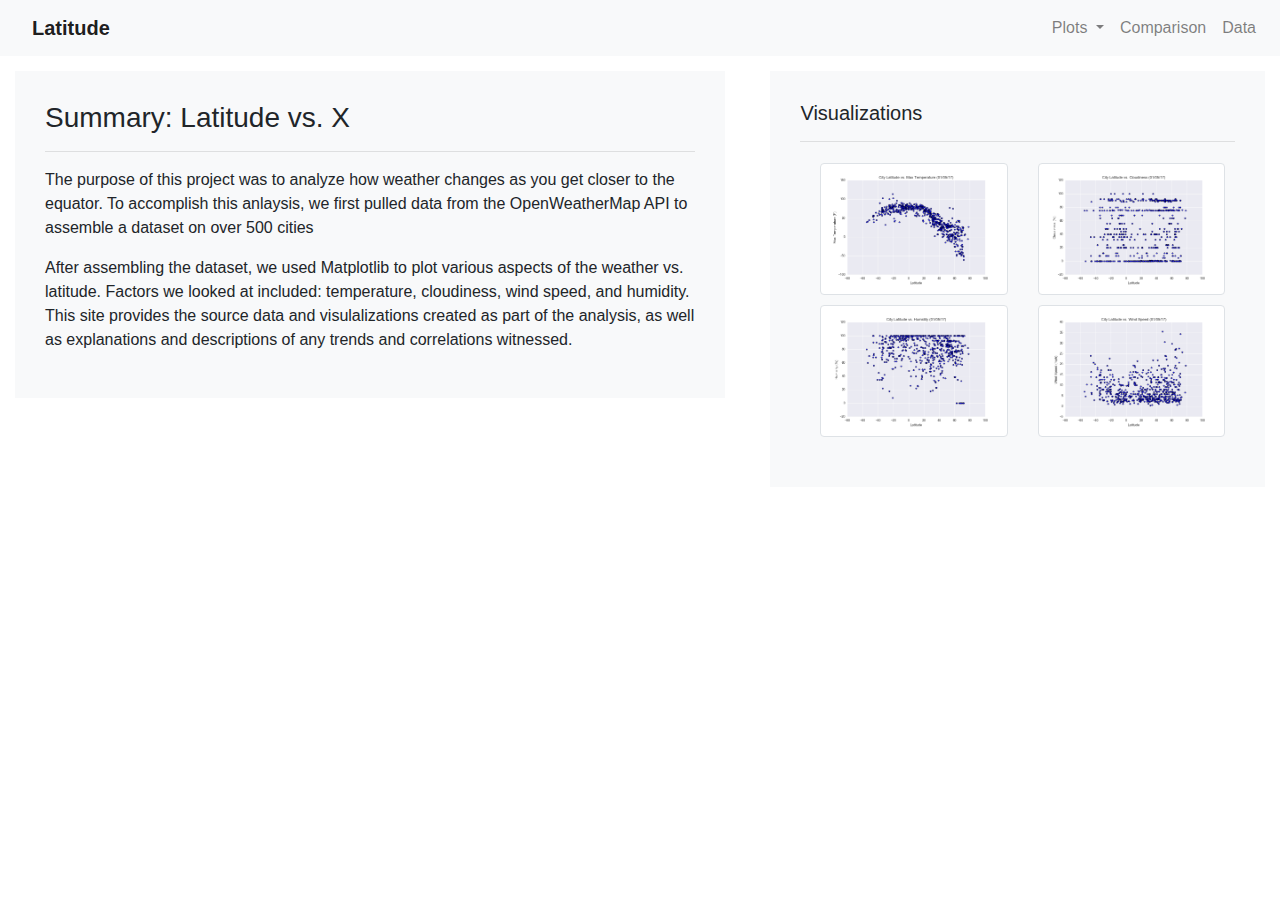
<file: home.html>
<!DOCTYPE html>
<html lang="en">
<head>
  <title>Latitude</title>
  <meta charset="utf-8">
  <meta name="viewport" content="width=device-width, initial-scale=1">
  <link rel="stylesheet" href="WebVisualizations\Resources\additional_styles.css"/>
  <link rel="stylesheet" href="https://stackpath.bootstrapcdn.com/bootstrap/4.4.1/css/bootstrap.min.css" integrity="sha384-Vkoo8x4CGsO3+Hhxv8T/Q5PaXtkKtu6ug5TOeNV6gBiFeWPGFN9MuhOf23Q9Ifjh" crossorigin="anonymous">
  <script src="https://code.jquery.com/jquery-3.3.1.slim.min.js" integrity="sha384-q8i/X+965DzO0rT7abK41JStQIAqVgRVzpbzo5smXKp4YfRvH+8abtTE1Pi6jizo" crossorigin="anonymous"></script>
  <script src="https://cdnjs.cloudflare.com/ajax/libs/popper.js/1.14.3/umd/popper.min.js" integrity="sha384-ZMP7rVo3mIykV+2+9J3UJ46jBk0WLaUAdn689aCwoqbBJiSnjAK/l8WvCWPIPm49" crossorigin="anonymous"></script>
  <script src="https://stackpath.bootstrapcdn.com/bootstrap/4.1.3/js/bootstrap.min.js" integrity="sha384-ChfqqxuZUCnJSK3+MXmPNIyE6ZbWh2IMqE241rYiqJxyMiZ6OW/JmZQ5stwEULTy" crossorigin="anonymous"></script>
</head>
<body>

  <nav class="navbar navbar-expand-sm navbar-light bg-light">
    <a class="navbar-brand nav-link" href="home.html"><strong>Latitude</strong></a>
    <button class="navbar-toggler" type="button" data-toggle="collapse" data-target="#navbarSupportedContent" aria-controls="navbarSupportedContent" aria-expanded="false" aria-label="Toggle navigation">
    <span class="navbar-toggler-icon"></span>
    </button>
    <div class="collapse navbar-collapse" id="navbarSupportedContent">
      <ul class="navbar-nav ml-auto">
        <li class="nav-item dropdown">
          <a class="nav-link dropdown-toggle" href="#" id="navbarDropdown" role="button" data-toggle="dropdown" aria-haspopup="true" aria-expanded="false">
            Plots
          </a>
          <div class="dropdown-menu" aria-labelledby="navbarDropdown">
            <a class="dropdown-item" href="max_temp.html">Max Temperature</a>
            <a class="dropdown-item" href="humidity.html">Humidity</a>
            <a class="dropdown-item" href="cloudiness.html">Cloudiness</a>
            <a class="dropdown-item" href="wind_speed.html">Wind Speed</a>
          </div>
        </li>
        <li class="nav-item">
          <a class="nav-link" href="compare.html">Comparison <span class="sr-only">(current)</span></a>
        </li>
        <li class="nav-item">
          <a class="nav-link" href="data.html">Data</a>
        </li>
      </ul>
    </div>
  </nav>
   
  <div id="landing-pg-container" class="container-fluid">
    <div class="row">
        <div class="col-lg-7">
            <div class="jumbotron-1-landing-page">
                <h3>Summary: Latitude vs. X</h3>
                <hr />
                <p>The purpose of this project was to analyze how weather changes as you get closer to the equator. To accomplish this anlaysis, we first pulled data from the OpenWeatherMap API to assemble a dataset on over 500 cities</p>
                <p>After assembling the dataset, we used Matplotlib to plot various aspects of the weather vs. latitude. Factors we looked at included: temperature, cloudiness, wind speed, and humidity. This site provides the source data and visulalizations
                    created as part of the analysis, as well as explanations and descriptions of any trends and correlations witnessed.</p>
            </div>
        </div>
        <div class="col-lg-5">
            <div class="jumbotron-2-landing-page">
                <h5>Visualizations</h5>
                <hr />
                <div class="container-fluid">
                    <div class="row">
                        
                          <div class="col-md-6">
                            <a href="max_temp.html" title="Max Temperature">
                              <img id="viz-thumbnails" class="img-thumbnail" src="WebVisualizations\Resources\assets\img\Fig1.png" alt="Responsive image"/>
                            </a>
                            <a href="humidity.html" title="Humidity">
                              <img id="viz-thumbnails" class="img-thumbnail" src="WebVisualizations\Resources\assets\img\Fig2.png" alt="Responsive image"/>
                            </a>
                          </div>

                          <div class="col-md-6">
                            <a href="cloudiness.html" title="Cloudiness">
                              <img id="viz-thumbnails"class="img-thumbnail" src="WebVisualizations\Resources\assets\img\Fig3.png" alt="Responsive image"/>
                            </a>
                            <a href="wind_speed.html" title="Wind Speed">
                              <img id="viz-thumbnails"class="img-thumbnail" src="WebVisualizations\Resources\assets\img\Fig4.png" alt="Responsive image"/>
                            </a>
                          </div>

                    </div>
                 </div>
            </div>
        </div>
    </div>
  </div>
    

</body>

</html>
</file>
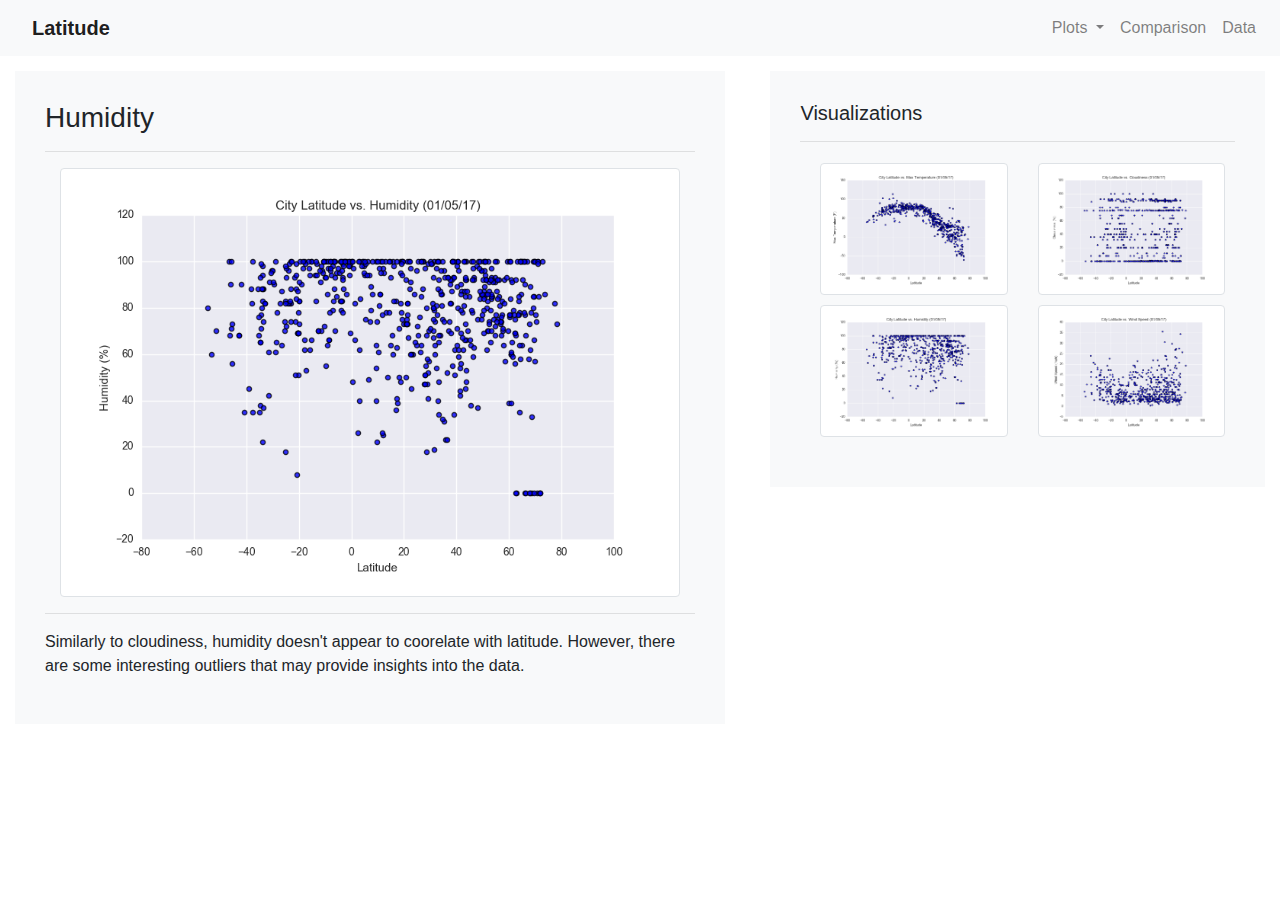
<file: humidity.html>
<!DOCTYPE html>
<html lang="en">
<head>
  <title>Latitude | Humidity</title>
  <meta charset="utf-8">
  <meta name="viewport" content="width=device-width, initial-scale=1">
  <link rel="stylesheet" href="WebVisualizations\Resources\additional_styles.css"/>
  <link rel="stylesheet" href="https://stackpath.bootstrapcdn.com/bootstrap/4.4.1/css/bootstrap.min.css" integrity="sha384-Vkoo8x4CGsO3+Hhxv8T/Q5PaXtkKtu6ug5TOeNV6gBiFeWPGFN9MuhOf23Q9Ifjh" crossorigin="anonymous">
  <script src="https://code.jquery.com/jquery-3.3.1.slim.min.js" integrity="sha384-q8i/X+965DzO0rT7abK41JStQIAqVgRVzpbzo5smXKp4YfRvH+8abtTE1Pi6jizo" crossorigin="anonymous"></script>
  <script src="https://cdnjs.cloudflare.com/ajax/libs/popper.js/1.14.3/umd/popper.min.js" integrity="sha384-ZMP7rVo3mIykV+2+9J3UJ46jBk0WLaUAdn689aCwoqbBJiSnjAK/l8WvCWPIPm49" crossorigin="anonymous"></script>
  <script src="https://stackpath.bootstrapcdn.com/bootstrap/4.1.3/js/bootstrap.min.js" integrity="sha384-ChfqqxuZUCnJSK3+MXmPNIyE6ZbWh2IMqE241rYiqJxyMiZ6OW/JmZQ5stwEULTy" crossorigin="anonymous"></script>
</head>
<body>

  <nav class="navbar navbar-expand-sm navbar-light bg-light">
    <a class="navbar-brand nav-link" href="home.html"><strong>Latitude</strong></a>
    <button class="navbar-toggler" type="button" data-toggle="collapse" data-target="#navbarSupportedContent" aria-controls="navbarSupportedContent" aria-expanded="false" aria-label="Toggle navigation">
    <span class="navbar-toggler-icon"></span>
    </button>
    <div class="collapse navbar-collapse" id="navbarSupportedContent">
      <ul class="navbar-nav ml-auto">
        <li class="nav-item dropdown">
          <a class="nav-link dropdown-toggle" href="#" id="navbarDropdown" role="button" data-toggle="dropdown" aria-haspopup="true" aria-expanded="false">
            Plots
          </a>
          <div class="dropdown-menu" aria-labelledby="navbarDropdown">
            <a class="dropdown-item" href="max_temp.html">Max Temperature</a>
            <a class="dropdown-item" href="humidity.html">Humidity</a>
            <a class="dropdown-item" href="cloudiness.html">Cloudiness</a>
            <a class="dropdown-item" href="wind_speed.html">Wind Speed</a>
          </div>
        </li>
        <li class="nav-item">
          <a class="nav-link" href="compare.html">Comparison <span class="sr-only">(current)</span></a>
        </li>
        <li class="nav-item">
          <a class="nav-link" href="data.html">Data</a>
        </li>
      </ul>
    </div>
  </nav>
   
  <div id="landing-pg-container" class="container-fluid">
    <div class="row">
        <div class="col-lg-7">
            <div class="jumbotron-1-landing-page">
                <h3>Humidity</h3>
                <hr />
                <div class="col-md-12">
                  <img class="img-thumbnail" src="WebVisualizations\Resources\assets\img\Fig2.png" alt="Responsive image"/>
                </div>
                <hr />
                <p>Similarly to cloudiness, humidity doesn't appear to coorelate with latitude. However, there are some interesting outliers that may provide insights into the data.</p>
              </div>
        </div>
        <div class="col-lg-5">
            <div class="jumbotron-2-landing-page">
                <h5>Visualizations</h5>
                <hr />
                <div class="container-fluid">
                    <div class="row">
                        
                          <div class="col-md-6">
                            <a href="max_temp.html" title="Max Temperature">
                              <img id="viz-thumbnails" class="img-thumbnail" src="WebVisualizations\Resources\assets\img\Fig1.png" alt="Responsive image"/>
                            </a>
                            <a href="humidity.html" title="Humidity">
                              <img id="viz-thumbnails" class="img-thumbnail" src="WebVisualizations\Resources\assets\img\Fig2.png" alt="Responsive image"/>
                            </a>
                          </div>

                          <div class="col-md-6">
                            <a href="cloudiness.html" title="Cloudiness">
                              <img id="viz-thumbnails"class="img-thumbnail" src="WebVisualizations\Resources\assets\img\Fig3.png" alt="Responsive image"/>
                            </a>
                            <a href="wind_speed.html" title="Wind Speed">
                              <img id="viz-thumbnails"class="img-thumbnail" src="WebVisualizations\Resources\assets\img\Fig4.png" alt="Responsive image"/>
                            </a>
                          </div>

                    </div>
                 </div>
            </div>
        </div>
    </div>
  </div>
    

</body>

</html>
</file>
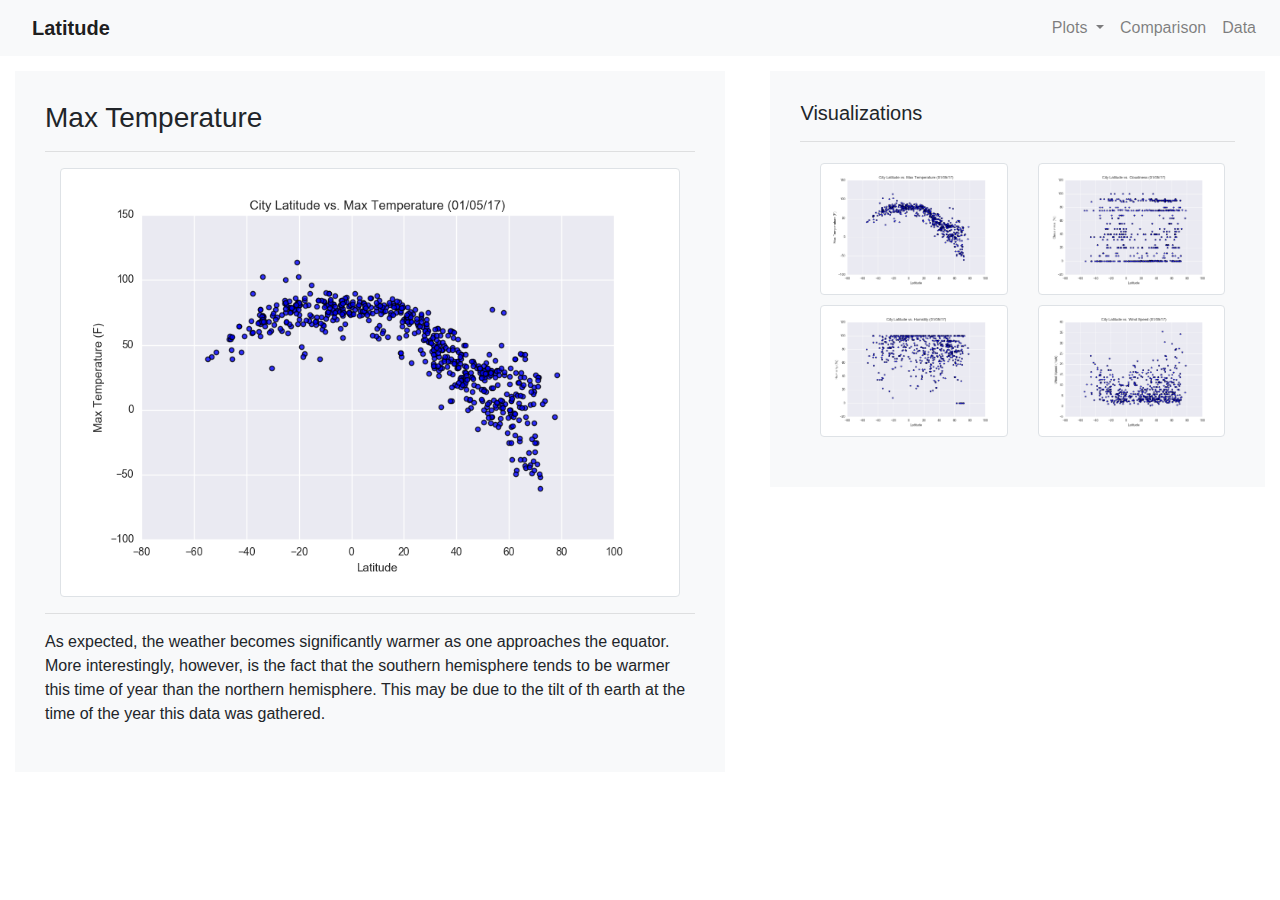
<file: max_temp.html>
<!DOCTYPE html>
<html lang="en">
<head>
  <title>Latitude | Max Temperature</title>
  <meta charset="utf-8">
  <meta name="viewport" content="width=device-width, initial-scale=1">
  <link rel="stylesheet" href="WebVisualizations\Resources\additional_styles.css"/>
  <link rel="stylesheet" href="https://stackpath.bootstrapcdn.com/bootstrap/4.4.1/css/bootstrap.min.css" integrity="sha384-Vkoo8x4CGsO3+Hhxv8T/Q5PaXtkKtu6ug5TOeNV6gBiFeWPGFN9MuhOf23Q9Ifjh" crossorigin="anonymous">
  <script src="https://code.jquery.com/jquery-3.3.1.slim.min.js" integrity="sha384-q8i/X+965DzO0rT7abK41JStQIAqVgRVzpbzo5smXKp4YfRvH+8abtTE1Pi6jizo" crossorigin="anonymous"></script>
  <script src="https://cdnjs.cloudflare.com/ajax/libs/popper.js/1.14.3/umd/popper.min.js" integrity="sha384-ZMP7rVo3mIykV+2+9J3UJ46jBk0WLaUAdn689aCwoqbBJiSnjAK/l8WvCWPIPm49" crossorigin="anonymous"></script>
  <script src="https://stackpath.bootstrapcdn.com/bootstrap/4.1.3/js/bootstrap.min.js" integrity="sha384-ChfqqxuZUCnJSK3+MXmPNIyE6ZbWh2IMqE241rYiqJxyMiZ6OW/JmZQ5stwEULTy" crossorigin="anonymous"></script>
</head>
<body>

  <nav class="navbar navbar-expand-sm navbar-light bg-light">
    <a class="navbar-brand nav-link" href="home.html"><strong>Latitude</strong></a>
    <button class="navbar-toggler" type="button" data-toggle="collapse" data-target="#navbarSupportedContent" aria-controls="navbarSupportedContent" aria-expanded="false" aria-label="Toggle navigation">
    <span class="navbar-toggler-icon"></span>
    </button>
    <div class="collapse navbar-collapse" id="navbarSupportedContent">
      <ul class="navbar-nav ml-auto">
        <li class="nav-item dropdown">
          <a class="nav-link dropdown-toggle" href="#" id="navbarDropdown" role="button" data-toggle="dropdown" aria-haspopup="true" aria-expanded="false">
            Plots
          </a>
          <div class="dropdown-menu" aria-labelledby="navbarDropdown">
            <a class="dropdown-item" href="max_temp.html">Max Temperature</a>
            <a class="dropdown-item" href="humidity.html">Humidity</a>
            <a class="dropdown-item" href="cloudiness.html">Cloudiness</a>
            <a class="dropdown-item" href="wind_speed.html">Wind Speed</a>
          </div>
        </li>
        <li class="nav-item">
          <a class="nav-link" href="compare.html">Comparison <span class="sr-only">(current)</span></a>
        </li>
        <li class="nav-item">
          <a class="nav-link" href="data.html">Data</a>
        </li>
      </ul>
    </div>
  </nav>
   
  <div id="landing-pg-container" class="container-fluid">
    <div class="row">
        <div class="col-lg-7">
            <div class="jumbotron-1-landing-page">
                <h3>Max Temperature</h3>
                <hr />
                <div class="col-md-12">
                  <img class="img-thumbnail" src="WebVisualizations\Resources\assets\img\Fig1.png" alt="Responsive image"/>
                </div>
                <hr />
                <p>As expected, the weather becomes significantly warmer as one approaches the equator. More interestingly, however, is the fact that the southern hemisphere tends to be warmer this time of year than the northern hemisphere. This may be due to the tilt of th earth at the time of the year this data was gathered.</p>
              </div>
        </div>
        <div class="col-lg-5">
            <div class="jumbotron-2-landing-page">
                <h5>Visualizations</h5>
                <hr />
                <div class="container-fluid">
                    <div class="row">
                        
                          <div class="col-md-6">
                            <a href="max_temp.html" title="Max Temperature">
                              <img id="viz-thumbnails" class="img-thumbnail" src="WebVisualizations\Resources\assets\img\Fig1.png" alt="Responsive image"/>
                            </a>
                            <a href="humidity.html" title="Humidity">
                              <img id="viz-thumbnails" class="img-thumbnail" src="WebVisualizations\Resources\assets\img\Fig2.png" alt="Responsive image"/>
                            </a>
                          </div>

                          <div class="col-md-6">
                            <a href="cloudiness.html" title="Cloudiness">
                              <img id="viz-thumbnails"class="img-thumbnail" src="WebVisualizations\Resources\assets\img\Fig3.png" alt="Responsive image"/>
                            </a>
                            <a href="wind_speed.html" title="Wind Speed">
                              <img id="viz-thumbnails"class="img-thumbnail" src="WebVisualizations\Resources\assets\img\Fig4.png" alt="Responsive image"/>
                            </a>
                          </div>

                    </div>
                 </div>
            </div>
        </div>
    </div>
  </div>
    

</body>

</html>
</file>
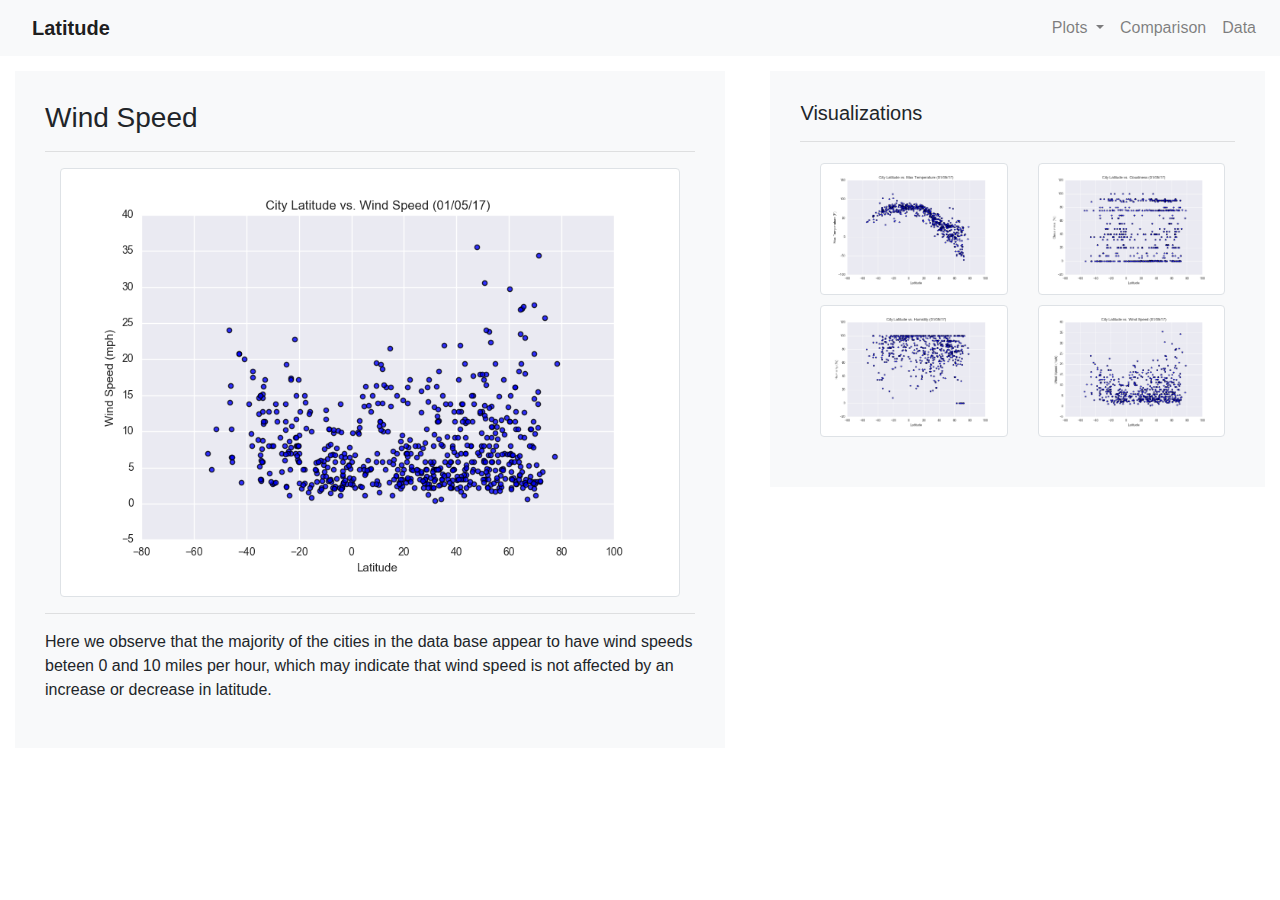
<file: wind_speed.html>
<!DOCTYPE html>
<html lang="en">
<head>
  <title>Latitude | Wind Speed</title>
  <meta charset="utf-8">
  <meta name="viewport" content="width=device-width, initial-scale=1">
  <link rel="stylesheet" href="WebVisualizations\Resources\additional_styles.css"/>
  <link rel="stylesheet" href="https://stackpath.bootstrapcdn.com/bootstrap/4.4.1/css/bootstrap.min.css" integrity="sha384-Vkoo8x4CGsO3+Hhxv8T/Q5PaXtkKtu6ug5TOeNV6gBiFeWPGFN9MuhOf23Q9Ifjh" crossorigin="anonymous">
  <script src="https://code.jquery.com/jquery-3.3.1.slim.min.js" integrity="sha384-q8i/X+965DzO0rT7abK41JStQIAqVgRVzpbzo5smXKp4YfRvH+8abtTE1Pi6jizo" crossorigin="anonymous"></script>
  <script src="https://cdnjs.cloudflare.com/ajax/libs/popper.js/1.14.3/umd/popper.min.js" integrity="sha384-ZMP7rVo3mIykV+2+9J3UJ46jBk0WLaUAdn689aCwoqbBJiSnjAK/l8WvCWPIPm49" crossorigin="anonymous"></script>
  <script src="https://stackpath.bootstrapcdn.com/bootstrap/4.1.3/js/bootstrap.min.js" integrity="sha384-ChfqqxuZUCnJSK3+MXmPNIyE6ZbWh2IMqE241rYiqJxyMiZ6OW/JmZQ5stwEULTy" crossorigin="anonymous"></script>
</head>
<body>

  <nav class="navbar navbar-expand-sm navbar-light bg-light">
    <a class="navbar-brand nav-link" href="home.html"><strong>Latitude</strong></a>
    <button class="navbar-toggler" type="button" data-toggle="collapse" data-target="#navbarSupportedContent" aria-controls="navbarSupportedContent" aria-expanded="false" aria-label="Toggle navigation">
    <span class="navbar-toggler-icon"></span>
    </button>
    <div class="collapse navbar-collapse" id="navbarSupportedContent">
      <ul class="navbar-nav ml-auto">
        <li class="nav-item dropdown">
          <a class="nav-link dropdown-toggle" href="#" id="navbarDropdown" role="button" data-toggle="dropdown" aria-haspopup="true" aria-expanded="false">
            Plots
          </a>
          <div class="dropdown-menu" aria-labelledby="navbarDropdown">
            <a class="dropdown-item" href="max_temp.html">Max Temperature</a>
            <a class="dropdown-item" href="humidity.html">Humidity</a>
            <a class="dropdown-item" href="cloudiness.html">Cloudiness</a>
            <a class="dropdown-item" href="wind_speed.html">Wind Speed</a>
          </div>
        </li>
        <li class="nav-item">
          <a class="nav-link" href="compare.html">Comparison <span class="sr-only">(current)</span></a>
        </li>
        <li class="nav-item">
          <a class="nav-link" href="data.html">Data</a>
        </li>
      </ul>
    </div>
  </nav>
   
  <div id="landing-pg-container" class="container-fluid">
    <div class="row">
        <div class="col-lg-7">
            <div class="jumbotron-1-landing-page">
                <h3>Wind Speed</h3>
                <hr />
                <div class="col-md-12">
                  <img class="img-thumbnail" src="WebVisualizations\Resources\assets\img\Fig4.png" alt="Responsive image"/>
                </div>
                <hr />
                <p>Here we observe that the majority of the cities in the data base appear to have wind speeds beteen 0 and 10 miles per hour, which may indicate that wind speed is not affected by an increase or decrease in latitude.</p>
              </div>
        </div>
        <div class="col-lg-5">
            <div class="jumbotron-2-landing-page">
                <h5>Visualizations</h5>
                <hr />
                <div class="container-fluid">
                    <div class="row">
                        
                          <div class="col-md-6">
                            <a href="max_temp.html" title="Max Temperature">
                              <img id="viz-thumbnails" class="img-thumbnail" src="WebVisualizations\Resources\assets\img\Fig1.png" alt="Responsive image"/>
                            </a>
                            <a href="humidity.html" title="Humidity">
                              <img id="viz-thumbnails" class="img-thumbnail" src="WebVisualizations\Resources\assets\img\Fig2.png" alt="Responsive image"/>
                            </a>
                          </div>

                          <div class="col-md-6">
                            <a href="cloudiness.html" title="Cloudiness">
                              <img id="viz-thumbnails"class="img-thumbnail" src="WebVisualizations\Resources\assets\img\Fig3.png" alt="Responsive image"/>
                            </a>
                            <a href="wind_speed.html" title="Wind Speed">
                              <img id="viz-thumbnails"class="img-thumbnail" src="WebVisualizations\Resources\assets\img\Fig4.png" alt="Responsive image"/>
                            </a>
                          </div>

                    </div>
                 </div>
            </div>
        </div>
    </div>
  </div>
    

</body>

</html>
</file>
